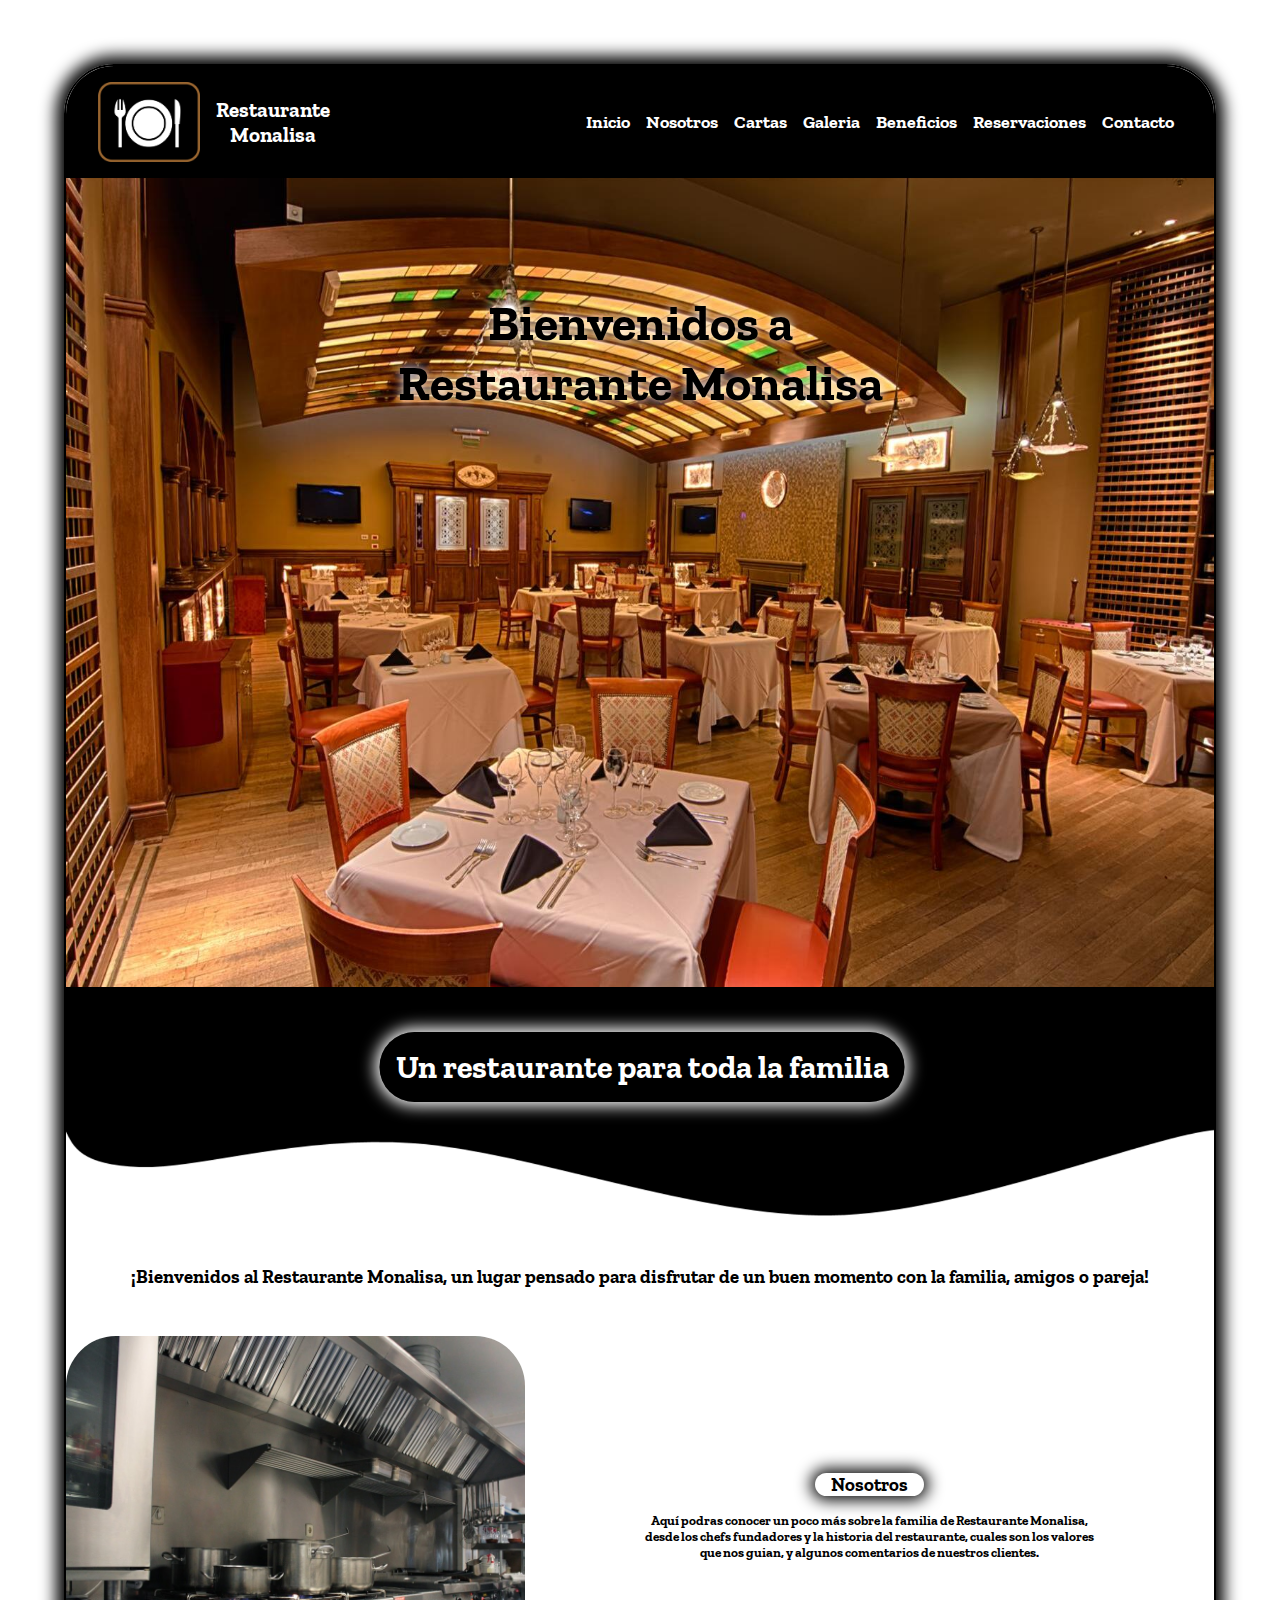
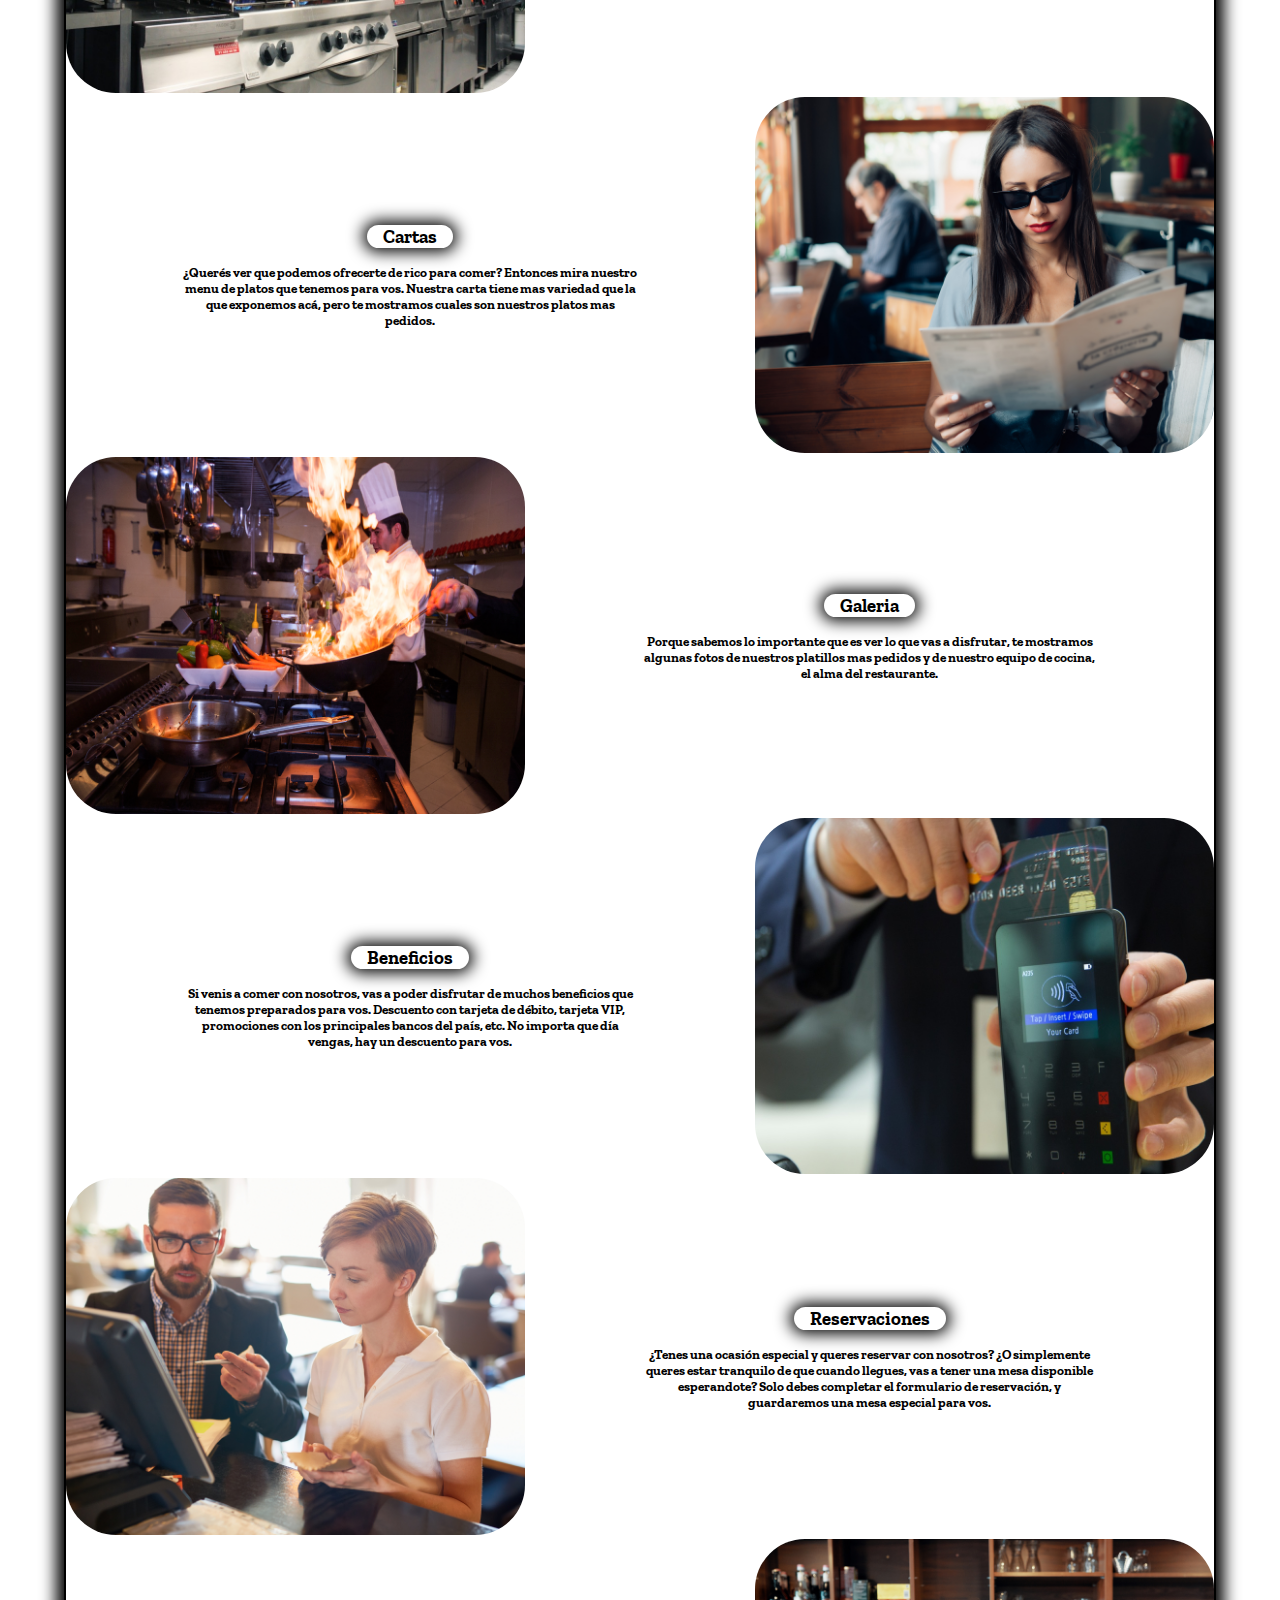
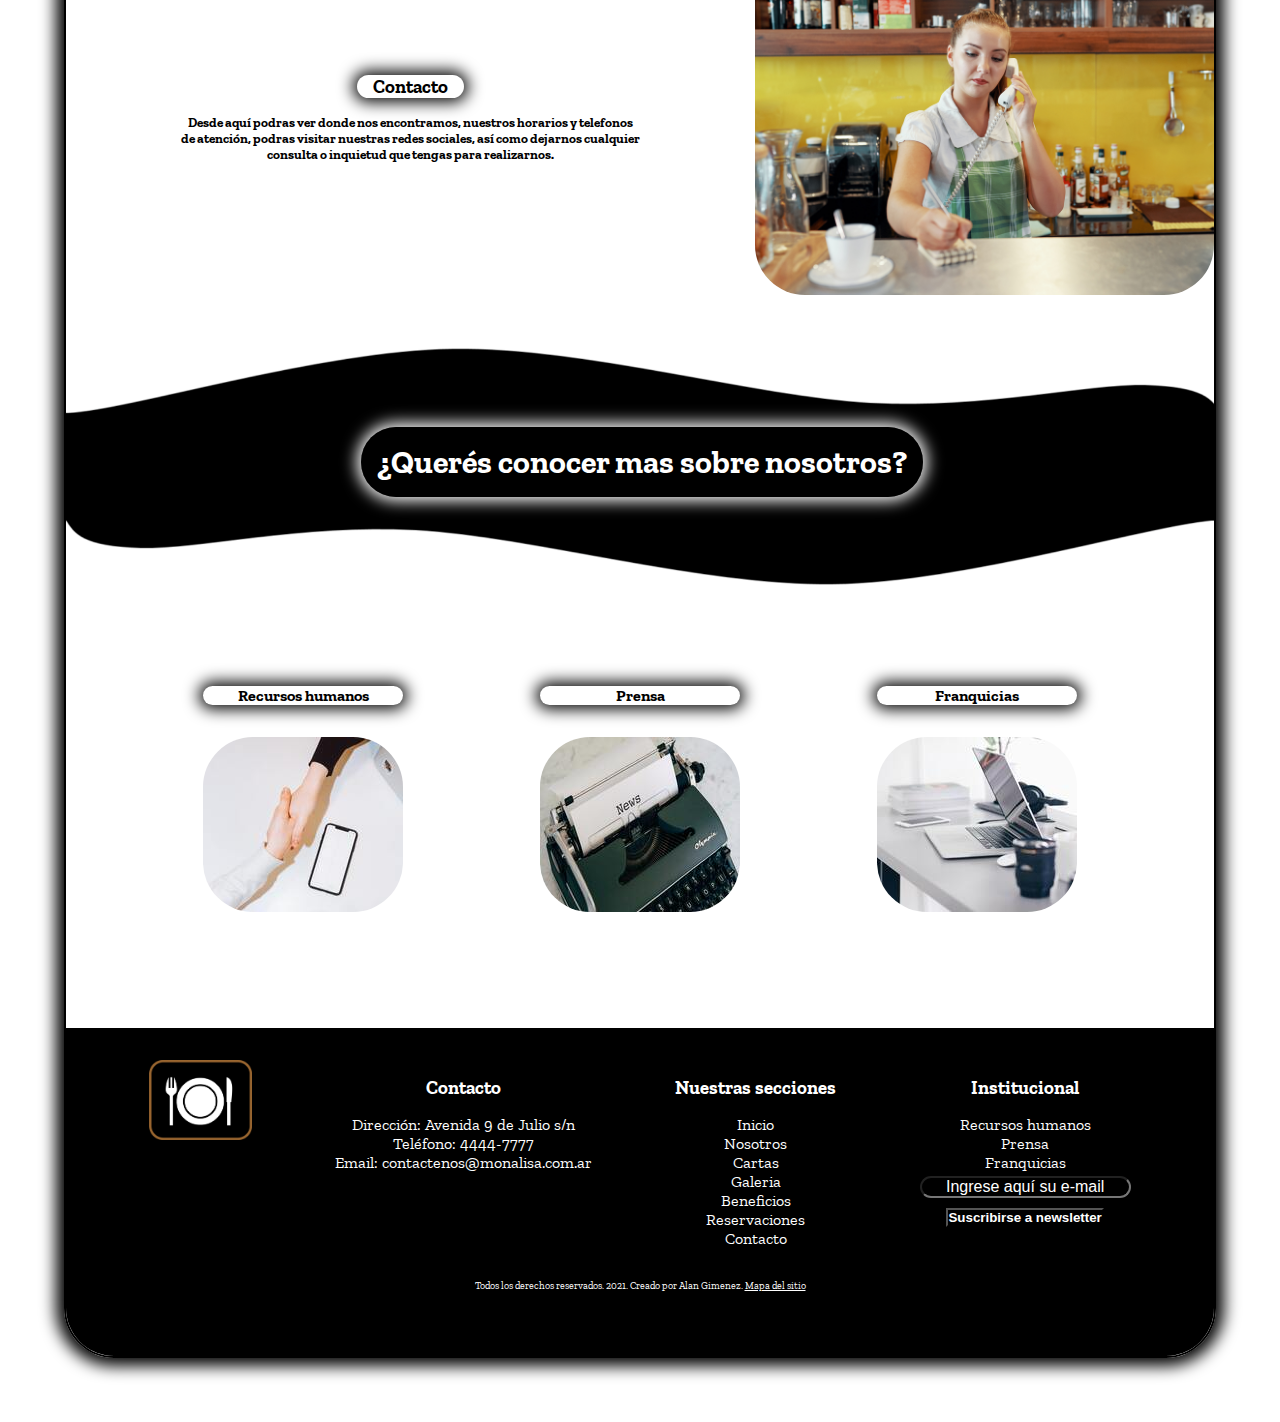
<file: index.html>
<!DOCTYPE html>
<html lang="es">

<head>
    <!-- Meta tags requeridos -->
    <meta charset="UTF-8">
    <meta http-equiv="X-UA-Compatible" content="IE=edge">
    <meta name="viewport" content="width=device-width, initial-scale=1.0">
    <!-- SEO -->
    <meta name="description" content="Bienvenidos a Restaurante Monalisa, un lugar ideal para pasar en familia,
    con amigos o en pareja. Venga a conocernos, y disfrute de nuestra variada carta de comidas, vinos y postres
    de primera calidad. ¡Los esperamos!">
    <meta name="keyword" content="restaurante, asado, comida, pastas, postres, vinos, comida argentina">
    <meta name="author" content="Alan Gimenez">
    <title>Restaurante Monalisa</title>
    <!-- Otros links -->
    <link href="imagenes/iconoMini.png" rel="icon">
    <link href="https://cdn.jsdelivr.net/npm/bootstrap@5.0.0-beta3/dist/css/bootstrap.min.css" rel="stylesheet"
        integrity="sha384-eOJMYsd53ii+scO/bJGFsiCZc+5NDVN2yr8+0RDqr0Ql0h+rP48ckxlpbzKgwra6" crossorigin="anonymous">
    <link rel="stylesheet" type="text/css" href="estilos.css">
    <link rel="preconnect" href="https://fonts.gstatic.com">
    <link href="https://fonts.googleapis.com/css2?family=Zilla+Slab&display=swap" rel="stylesheet">
    <link rel="stylesheet" href="https://cdnjs.cloudflare.com/ajax/libs/animate.css/4.1.1/animate.min.css" />
</head>

<body>
    <div id="start" class="margin">

        <!--Header-->


        <header>
            <nav>

                <!--Menu general-->

                <div class="header_logo">
                    <img src="imagenes/logoPagina.png" id="logoPagina" alt="Logo de la pagina">
                    <h3>Restaurante Monalisa</h3>
                </div>
                <div class="header_seccion">
                    <div class="header_seccion_interno">
                        <div class="header_seccion_interno_item">
                            <a href="index.html">Inicio</a>
                        </div>
                        <div class="header_seccion_interno_item">
                            <a href="nosotros.html">Nosotros</a>
                        </div>
                        <div class="header_seccion_interno_item">
                            <a href="menu.html">Cartas</a>
                        </div>
                        <div class="header_seccion_interno_item">
                            <a href="galeria.html">Galeria</a>
                        </div>
                    </div>
                    <div class="header_seccion_interno">
                        <div class="header_seccion_interno_item">
                            <a href="beneficios.html">Beneficios</a>
                        </div>
                        <div class="header_seccion_interno_item">
                            <a href="reservaciones.html">Reservaciones</a>
                        </div>
                        <div class="header_seccion_interno_item">
                            <a href="contacto.html">Contacto</a>
                        </div>
                    </div>
                </div>

                <!--Menu responsive-->

                <div class="header_mobile" style="float:right;">
                    <button class="header_mobile_boton">
                        <img src="imagenes/iconoMenu.png" id="menu__img" alt="Menu">
                    </button>
                    <div class="header_mobile_links header_mobile_links-desplegable">
                        <a href="index.html">Inicio</a>
                        <a href="nosotros.html">Nosotros</a>
                        <a href="menu.html">Cartas</a>
                        <a href="galeria.html">Galeria</a>
                        <a href="beneficios.html">Beneficios</a>
                        <a href="reservaciones.html">Reservaciones</a>
                        <a class="header_mobile_links_ultimo" href="contacto.html">Contacto</a>
                    </div>
                </div>

            </nav>
        </header>

        <!--Contenido-->

        <section>
            <div class="home">
                <h1 class="home__title animate__animated animate__zoomIn">Bienvenidos a <br>Restaurante Monalisa</h1>
            </div>

            <div class="home_intro">
                <div class="home_inicial_subtitulo">
                    <img src="imagenes/titulo2.png" alt="fondoTitulo" class="subtitulo_img">
                    <h2 class="subtitulo_texto">Un restaurante para toda la familia</h2>
                </div>
                <h3>¡Bienvenidos al Restaurante Monalisa, un lugar pensado para disfrutar de un buen momento con la familia, amigos o pareja!

                </h3>
            </div>

            <div class="home_seccion">
                <div class="home_seccion_img">
                    <a href="nosotros.html">
                        <img src="imagenes/nosotros.jpg" alt="Seccion nosotros">
                    </a>
                </div>
                <div class="home_seccion_texto">
                    <h3>Nosotros</h3>
                    <h5>Aquí podras conocer un poco más sobre la familia de Restaurante Monalisa, desde los chefs
                        fundadores y la historia del restaurante, cuales son los valores que nos guian, y algunos
                        comentarios de nuestros clientes.
                    </h5>
                </div>
            </div>

            <div class="home_seccion reverse">
                <div class="home_seccion_texto">
                    <h3>Cartas</h3>
                    <h5>¿Querés ver que podemos ofrecerte de rico para comer? Entonces mira nuestro menu de platos
                        que tenemos para vos. Nuestra carta tiene mas variedad que la que exponemos acá, pero te mostramos
                        cuales son nuestros platos mas pedidos.
                    </h5>
                </div>
                <div class="home_seccion_img">
                    <a href="menu.html">
                        <img src="imagenes/cartas.jpg" alt="Seccion menu de platos">
                    </a>
                </div>
            </div>

            <div class="home_seccion">
                <div class="home_seccion_img">
                    <a href="galeria.html">
                        <img src="imagenes/galeria.jpg" alt="Seccion galeria">
                    </a>
                </div>
                <div class="home_seccion_texto">
                    <h3>Galeria</h3>
                    <h5>Porque sabemos lo importante que es ver lo que vas a disfrutar, te mostramos algunas fotos 
                        de nuestros platillos mas pedidos y de nuestro equipo de cocina, el alma del restaurante.
                    </h5>
                </div>
            </div>

            <div class="home_seccion reverse">
                <div class="home_seccion_texto">
                    <h3>Beneficios</h3>
                    <h5>Si venis a comer con nosotros, vas a poder disfrutar de muchos beneficios que tenemos preparados
                        para vos. Descuento con tarjeta de débito, tarjeta VIP, promociones con los principales bancos 
                        del país, etc. No importa que día vengas, hay un descuento para vos.
                    </h5>
                </div>
                <div class="home_seccion_img">
                    <a href="beneficios.html">
                        <img src="imagenes/beneficio.jpg" alt="Seccion beneficios">
                    </a>
                </div>
            </div>

            <div class="home_seccion">
                <div class="home_seccion_img">
                    <a href="reservaciones.html">
                        <img src="imagenes/reservaciones.jpg" alt="Seccion reservaciones">
                    </a>
                </div>
                <div class="home_seccion_texto">
                    <h3>Reservaciones</h3>
                    <h5>¿Tenes una ocasión especial y queres reservar con nosotros? ¿O simplemente queres estar tranquilo
                        de que cuando llegues, vas a tener una mesa disponible esperandote? Solo debes completar el formulario 
                        de reservación, y guardaremos una mesa especial para vos.
                    </h5>
                </div>
            </div>

            <div class="home_seccion reverse">
                <div class="home_seccion_texto">
                    <h3>Contacto</h3>
                    <h5>Desde aquí podras ver donde nos encontramos, nuestros horarios y telefonos de atención, podras
                        visitar nuestras redes sociales, así como dejarnos cualquier consulta o inquietud que tengas para 
                        realizarnos.
                    </h5>
                </div>
                <div class="home_seccion_img">
                    <a href="contacto.html">
                        <img src="imagenes/contacto.jpg" alt="Seccion contacto">
                    </a>
                </div>
            </div>

            <div class="home_intermedio_subtitulo">
                <img src="imagenes/titulo3al75.png" alt="Fonde del subtitulo" class="subtitulo_img">
                <h2 class="subtitulo_texto">¿Querés conocer mas sobre nosotros?</h2>
            </div>
            <div class="uno"></div>
            <div class="home_institucional">
                <div class="home_institucional_item">
                    <h4>Recursos humanos</h4>
                    <a href="rrhh.html">
                        <img src="imagenes/rrhh.jpg" alt="Recursos humanos" class="home_institucional_img">
                    </a>
                    
                </div>
                <div  class="home_institucional_item">
                    <h4>Prensa</h4>
                    <a href="prensa.html">
                        <img src="imagenes/prensa.jpg" alt="Prensa" class="home_institucional_img">
                    </a>
                    
                </div>
                <div  class="home_institucional_item">
                    <h4>Franquicias</h4>
                    <a href="franquicia.html">
                        <img src="imagenes/franquicia.jpg" alt="Franquicia" class="home_institucional_img">
                    </a>
                </div>
            </div>
        </section>

        <!--Footer-->

        <footer>
            <div class="footer">
                <div>
                    <img src="imagenes/logoPagina.png" id="logoPagina" alt="Logo de la pagina">
                </div>
                <div>
                    <h3>Contacto</h3>
                    <p>Dirección: Avenida 9 de Julio s/n</p>
                    <p>Teléfono: 4444-7777</p>
                    <p>Email: contactenos@monalisa.com.ar</p>
                </div>
                <div style="display: flex; flex-direction: column;">
                    <h3>Nuestras secciones</h3>
                    <a href="index.html">Inicio</a>
                    <a href="nosotros.html">Nosotros</a>
                    <a href="menu.html">Cartas</a>
                    <a href="galeria.html">Galeria</a>
                    <a href="beneficios.html">Beneficios</a>
                    <a href="reservaciones.html">Reservaciones</a>
                    <a href="contacto.html">Contacto</a>
                </div>
                <div style="display: flex; flex-direction: column;">
                    <h3>Institucional</h3>
                    <a href="rrhh.html">Recursos humanos</a>
                    <a href="prensa.html">Prensa</a>
                    <a href="franquicia.html">Franquicias</a>
                    <input type="email" id="emailnews" placeholder="Ingrese aquí su e-mail" class="footer_newsletter">
                    <button type="submit" id="suscribirse" class="btn btn-primary border footer_boton">Suscribirse a
                        newsletter</button>
                </div>
            </div>
            <div class="footer_mapasitio">
                <p>Todos los derechos reservados. 2021. Creado por Alan Gimenez. <a class="footer_mapasitio_texto"
                        href="mapasitio.html">Mapa del sitio</a></p>
            </div>
        </footer>
    </div>

    <!--Otros enlaces-->

    <script src="https://code.jquery.com/jquery-3.5.1.slim.min.js"
        integrity="sha384-DfXdz2htPH0lsSSs5nCTpuj/zy4C+OGpamoFVy38MVBnE+IbbVYUew+OrCXaRkfj"
        crossorigin="anonymous"></script>
    <script src="https://cdn.jsdelivr.net/npm/popper.js@1.16.0/dist/umd/popper.min.js"
        integrity="sha384-Q6E9RHvbIyZFJoft+2mJbHaEWldlvI9IOYy5n3zV9zzTtmI3UksdQRVvoxMfooAo"
        crossorigin="anonymous"></script>
    <script src="https://stackpath.bootstrapcdn.com/bootstrap/4.5.0/js/bootstrap.min.js"
        integrity="sha384-OgVRvuATP1z7JjHLkuOU7Xw704+h835Lr+6QL9UvYjZE3Ipu6Tp75j7Bh/kR0JKI"
        crossorigin="anonymous"></script>
    <script src="libreria/wow.min.js"></script>
    <script>
        new WOW().init();
    </script>
</body>

</html>
</file>
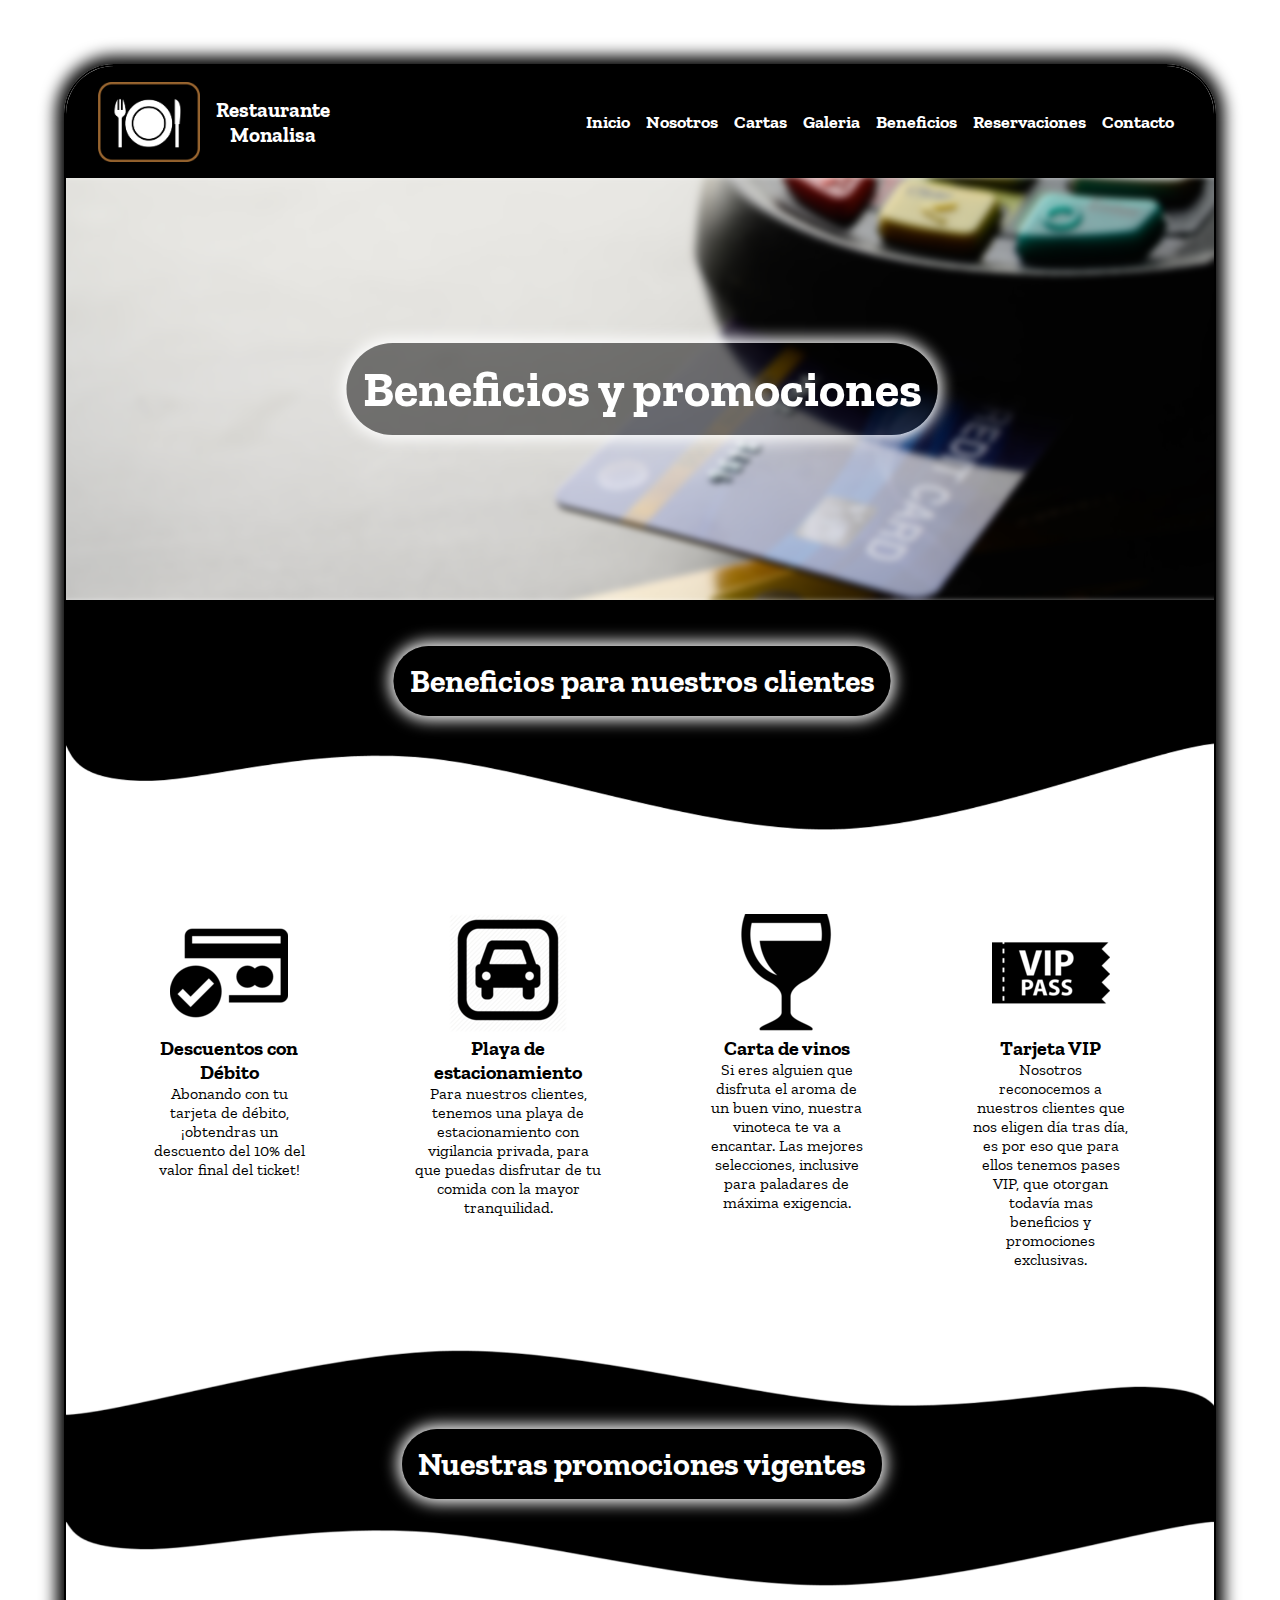
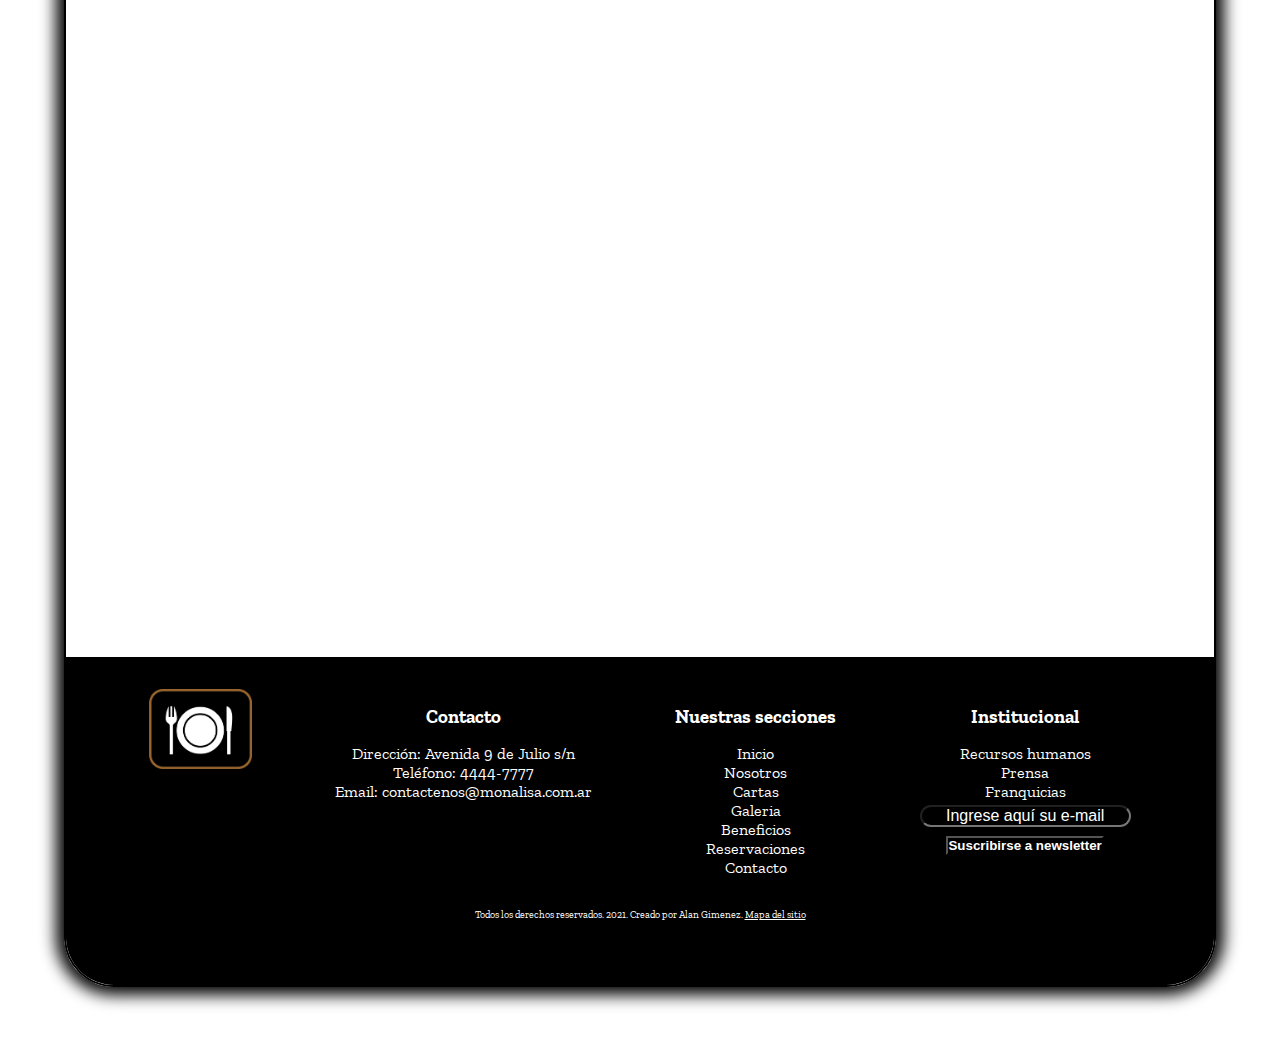
<file: beneficios.html>
<!DOCTYPE html>
<html lang="es">

<head>
    <!-- Meta tags requeridos -->
    <meta charset="UTF-8">
    <meta http-equiv="X-UA-Compatible" content="IE=edge">
    <meta name="viewport" content="width=device-width, initial-scale=1.0">
    <!-- SEO -->
    <meta name="description" content="Estamos a disposición ante cualquier consulta que tenga, a través de 
    nuestro formulario de contacto, e-mail, telefono, o incluso puede contactarnos desde nuestras redes sociales.
    ¡Los esperamos en la zona del Obelisco, corazón de la Ciudad!">
    <meta name="keyword" content="contacto, consulta, obelisco, preguntas, reclamos, Ciudad de Buenos Aires">
    <meta name="author" content="Alan Gimenez">
    <title>Restaurante Monalisa - Beneficios</title>
    <!-- Otros links -->
    <link href="imagenes/iconoMini.png" rel="icon">
    <link href="https://cdn.jsdelivr.net/npm/bootstrap@5.0.0-beta3/dist/css/bootstrap.min.css" rel="stylesheet"
        integrity="sha384-eOJMYsd53ii+scO/bJGFsiCZc+5NDVN2yr8+0RDqr0Ql0h+rP48ckxlpbzKgwra6" crossorigin="anonymous">
    <link rel="stylesheet" type="text/css" href="estilos.css">
    <link rel="preconnect" href="https://fonts.gstatic.com">
    <link href="https://fonts.googleapis.com/css2?family=Zilla+Slab&display=swap" rel="stylesheet">
    <link rel="stylesheet" href="https://cdnjs.cloudflare.com/ajax/libs/animate.css/4.1.1/animate.min.css" />
</head>

<body>

    <div class="margin">

        <!--Header-->

        <header>
            <nav>

                <!--Menu general-->

                <div class="header_logo">
                    <img src="imagenes/logoPagina.png" id="logoPagina" alt="Logo de la pagina">
                    <h3>Restaurante Monalisa</h3>
                </div>
                <div class="header_seccion">
                    <div class="header_seccion_interno">
                        <div class="header_seccion_interno_item">
                            <a href="index.html">Inicio</a>
                        </div>
                        <div class="header_seccion_interno_item">
                            <a href="nosotros.html">Nosotros</a>
                        </div>
                        <div class="header_seccion_interno_item">
                            <a href="menu.html">Cartas</a>
                        </div>
                        <div class="header_seccion_interno_item">
                            <a href="galeria.html">Galeria</a>
                        </div>
                    </div>
                    <div class="header_seccion_interno">
                        <div class="header_seccion_interno_item">
                            <a href="beneficios.html">Beneficios</a>
                        </div>
                        <div class="header_seccion_interno_item">
                            <a href="reservaciones.html">Reservaciones</a>
                        </div>
                        <div class="header_seccion_interno_item">
                            <a href="contacto.html">Contacto</a>
                        </div>
                    </div>
                </div>

                <!--Menu responsive-->

                <div class="header_mobile" style="float:right;">
                    <button class="header_mobile_boton">
                        <img src="imagenes/iconoMenu.png" id="menu__img" alt="Menu">
                    </button>
                    <div class="header_mobile_links header_mobile_links-desplegable">
                        <a href="index.html">Inicio</a>
                        <a href="nosotros.html">Nosotros</a>
                        <a href="menu.html">Cartas</a>
                        <a href="galeria.html">Galeria</a>
                        <a href="beneficios.html">Beneficios</a>
                        <a href="reservaciones.html">Reservaciones</a>
                        <a class="header_mobile_links_ultimo" href="contacto.html">Contacto</a>
                    </div>
                </div>

            </nav>
        </header>

        <!--Contenido-->

        <section>
            <div class="titulo_caja">
                <img src="imagenes/beneficio_img.jpg" alt="imagenFondo" class="titulo_img">
                <h1 class="titulo_principal">Beneficios y promociones</h1>
            </div>
            <div class="beneficio_inicial_subtitulo">
                <img src="imagenes/titulo2.png" alt="fondoTitulo" class="subtitulo_img">
                <h2 class="subtitulo_texto">Beneficios para nuestros clientes</h2>
            </div>
            <div class="uno"></div>
            <div class="beneficio_interno">
                <div class="beneficio_interno_item wow animate__animated animate__fadeInUp" data-wow-duration="1s">
                    <div id="beneficio9" class="beneficio_interno_img"><img src="imagenes/iconoTarj.png"
                            alt="Imagen visa" class="beneficio_interno_img--format">
                    </div>
                    <div id="beneficio1" class="beneficio_interno_titulo">Descuentos con Débito</div>
                    <div id="beneficio4" class="beneficio_interno_texto">Abonando con tu tarjeta de débito, ¡obtendras
                        un descuento del 10% del valor final del ticket!</div>
                </div>
                <div class="beneficio_interno_item wow animate__animated animate__fadeInUp" data-wow-duration="1s">
                    <div id="beneficio10" class="beneficio_interno_img"><img src="imagenes/iconoEst.png"
                            alt="Imagen visa" class="beneficio_interno_img--format">
                    </div>
                    <div id="beneficio2" class="beneficio_interno_titulo">Playa de estacionamiento</div>
                    <div id="beneficio5" class="beneficio_interno_texto">Para nuestros clientes, tenemos una playa de
                        estacionamiento con vigilancia privada, para que puedas disfrutar de tu comida con la mayor
                        tranquilidad.</div>
                </div>
                <div class="beneficio_interno_item wow animate__animated animate__fadeInUp" data-wow-duration="1s">
                    <div id="beneficio11" class="beneficio_interno_img"><img src="imagenes/iconoVino.png"
                            alt="Imagen visa" class="beneficio_interno_img--format">
                    </div>
                    <div id="beneficio3" class="beneficio_interno_titulo">Carta de vinos</div>
                    <div id="beneficio6" class="beneficio_interno_texto">Si eres alguien que disfruta el aroma de un
                        buen vino, nuestra vinoteca te va a encantar. Las mejores selecciones, inclusive para paladares
                        de máxima exigencia.</div>
                </div>
                <div class="beneficio_interno_item wow animate__animated animate__fadeInUp" data-wow-duration="1s">
                    <div id="beneficio12" class="beneficio_interno_img"><img src="imagenes/iconoVip.png"
                            alt="Imagen visa" class="beneficio_interno_img--format">
                    </div>
                    <div id="beneficio7" class="beneficio_interno_titulo">Tarjeta VIP</div>
                    <div id="beneficio8" class="beneficio_interno_texto">Nosotros reconocemos a nuestros clientes que
                        nos eligen día tras día, es por eso que para ellos tenemos pases VIP, que otorgan todavía mas
                        beneficios y promociones exclusivas.</div>
                </div>
            </div>

            <div class="beneficio_intermedio_subtitulo">
                <img src="imagenes/titulo3al75.png" alt="fondoTitulo" class="subtitulo_img">
                <h2 class="subtitulo_texto">Nuestras promociones vigentes</h2>
            </div>
            <div class="uno"></div>
            <div class="beneficio_interno_2">
                <div class="beneficio_interno_item_2 wow animate__animated animate__fadeInUp" data-wow-duration="1s">
                    <div id="beneficio9" class="beneficio_interno_img">
                        <h3>-15%</h3>
                    </div>
                    <div id="beneficio1" class="beneficio_interno_titulo">¡Mes Aniversario!</div>
                    <div id="beneficio4" class="beneficio_interno_texto">En el mes de Mayo festejamos nuestro Cuarto
                        Aniversario, y por eso ¡Decidimos tirar la casa por la ventana!. A partir de las 20hs, ¡todos
                        los tickets tendrán un 15% de descuento, sin importar el medio de pago! Si abonas con débito,
                        ¡el descuento se acumula!</div>
                </div>
                <div class="beneficio_interno_item_2 wow animate__animated animate__fadeInUp" data-wow-duration="1s">
                    <div id="beneficio10" class="beneficio_interno_img">
                        <h3>-10%</h3>
                    </div>
                    <div id="beneficio2" class="beneficio_interno_titulo">Descuento con Santander Select</div>
                    <div id="beneficio5" class="beneficio_interno_texto">Aquellos clientes que cuenten con tarjeta de
                        Débito o Crédito Santander Select, tendrán un 10% de descuento en el ticket final, en aquellas
                        consumiciones anteriores a las 16hs.</div>
                </div>
                <div class="beneficio_interno_item_2 wow animate__animated animate__fadeInUp" data-wow-duration="1s">
                    <div id="beneficio11" class="beneficio_interno_img">
                        <h3>-20%</h3>
                    </div>
                    <div id="beneficio3" class="beneficio_interno_titulo">Almuerzos de trabajo</div>
                    <div id="beneficio6" class="beneficio_interno_texto">¿Sos de salir a almorzar con tus compañeros de
                        trabajo? Si almorzas con nosotros, te ofrecemos un 5% de descuento en el ticket final si venis
                        en un grupo mayor a 8 personas.</div>
                </div>
                <div class="beneficio_interno_item_2 wow animate__animated animate__fadeInUp" data-wow-duration="1s">
                    <div id="beneficio12" class="beneficio_interno_img">
                        <h3>-20%</h3>
                    </div>
                    <div id="beneficio7" class="beneficio_interno_titulo">Descuento con Banco ICBC</div>
                    <div id="beneficio8" class="beneficio_interno_texto">Aquellos clientes que posean Tarjetas de
                        Crédito ICBC, los días Lunes y Miercoles tendrán un descuento del 20% en nuestra Vinoteca
                        exclusiva.</div>
                </div>
                <div class="beneficio_interno_item_2 wow animate__animated animate__fadeInUp" data-wow-duration="1s">
                    <div id="beneficio12" class="beneficio_interno_img">
                        <h3>-5%</h3>
                    </div>
                    <div id="beneficio7" class="beneficio_interno_titulo">Descuento con Banco Ciudad</div>
                    <div id="beneficio8" class="beneficio_interno_texto">Aquellos clientes que posean Tarjetas de
                        Crédito Banco Ciudad, los días Martes tendrán un descuento del 5% en cualquier ticket final.
                    </div>
                </div>
                <div class="beneficio_interno_item_2 wow animate__animated animate__fadeInUp" data-wow-duration="1s">
                    <div id="beneficio12" class="beneficio_interno_img">
                        <h3>-10%</h3>
                    </div>
                    <div id="beneficio7" class="beneficio_interno_titulo">Descuento con Banco Frances</div>
                    <div id="beneficio8" class="beneficio_interno_texto">Aquellos clientes que posean Tarjetas de
                        Crédito Banco Frances, los días Jueves tendrán un descuento del 15% en nuestra Vinoteca
                        exclusiva.</div>
                </div>

            </div>


        </section>

        <!--Footer-->

        <footer>
            <div class="footer">
                <div>
                    <img src="imagenes/logoPagina.png" id="logoPagina" alt="Logo de la pagina">
                </div>
                <div>
                    <h3>Contacto</h3>
                    <p>Dirección: Avenida 9 de Julio s/n</p>
                    <p>Teléfono: 4444-7777</p>
                    <p>Email: contactenos@monalisa.com.ar</p>
                </div>
                <div style="display: flex; flex-direction: column;">
                    <h3>Nuestras secciones</h3>
                    <a href="index.html">Inicio</a>
                    <a href="nosotros.html">Nosotros</a>
                    <a href="menu.html">Cartas</a>
                    <a href="galeria.html">Galeria</a>
                    <a href="beneficios.html">Beneficios</a>
                    <a href="reservaciones.html">Reservaciones</a>
                    <a href="contacto.html">Contacto</a>
                </div>
                <div style="display: flex; flex-direction: column;">
                    <h3>Institucional</h3>
                    <a href="rrhh.html">Recursos humanos</a>
                    <a href="prensa.html">Prensa</a>
                    <a href="franquicia.html">Franquicias</a>
                    <input type="email" id="emailnews" placeholder="Ingrese aquí su e-mail" class="footer_newsletter">
                    <button type="submit" id="suscribirse" class="btn btn-primary border footer_boton">Suscribirse a
                        newsletter</button>
                </div>
            </div>
            <div class="footer_mapasitio">
                <p>Todos los derechos reservados. 2021. Creado por Alan Gimenez. <a class="footer_mapasitio_texto"
                        href="mapasitio.html">Mapa del sitio</a></p>
            </div>
        </footer>
    </div>

    <!--Enlaces Bootstrap-->

    <script src="https://code.jquery.com/jquery-3.5.1.slim.min.js"
        integrity="sha384-DfXdz2htPH0lsSSs5nCTpuj/zy4C+OGpamoFVy38MVBnE+IbbVYUew+OrCXaRkfj"
        crossorigin="anonymous"></script>
    <script src="https://cdn.jsdelivr.net/npm/popper.js@1.16.0/dist/umd/popper.min.js"
        integrity="sha384-Q6E9RHvbIyZFJoft+2mJbHaEWldlvI9IOYy5n3zV9zzTtmI3UksdQRVvoxMfooAo"
        crossorigin="anonymous"></script>
    <script src="https://stackpath.bootstrapcdn.com/bootstrap/4.5.0/js/bootstrap.min.js"
        integrity="sha384-OgVRvuATP1z7JjHLkuOU7Xw704+h835Lr+6QL9UvYjZE3Ipu6Tp75j7Bh/kR0JKI"
        crossorigin="anonymous"></script>
    <script src="libreria/wow.min.js"></script>
    <script>
        new WOW().init();
    </script>
</body>

</html>
</file>
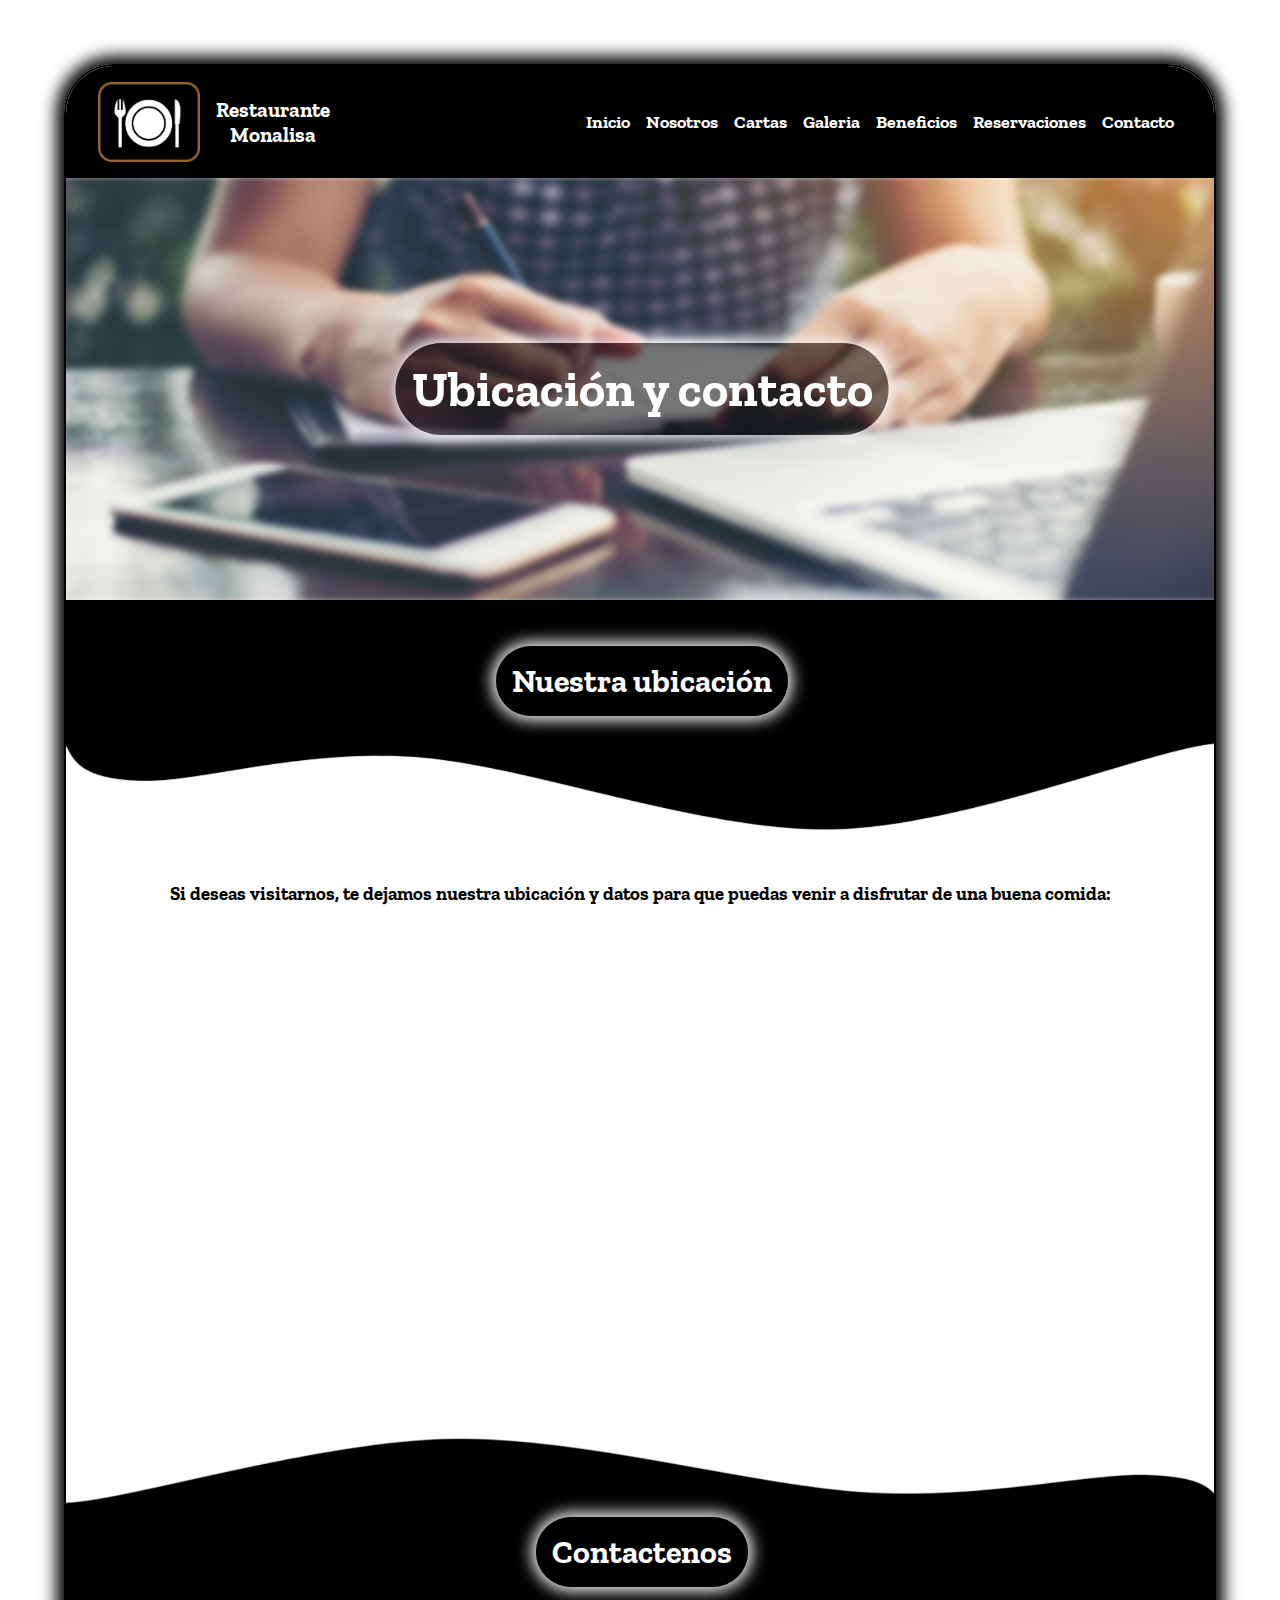
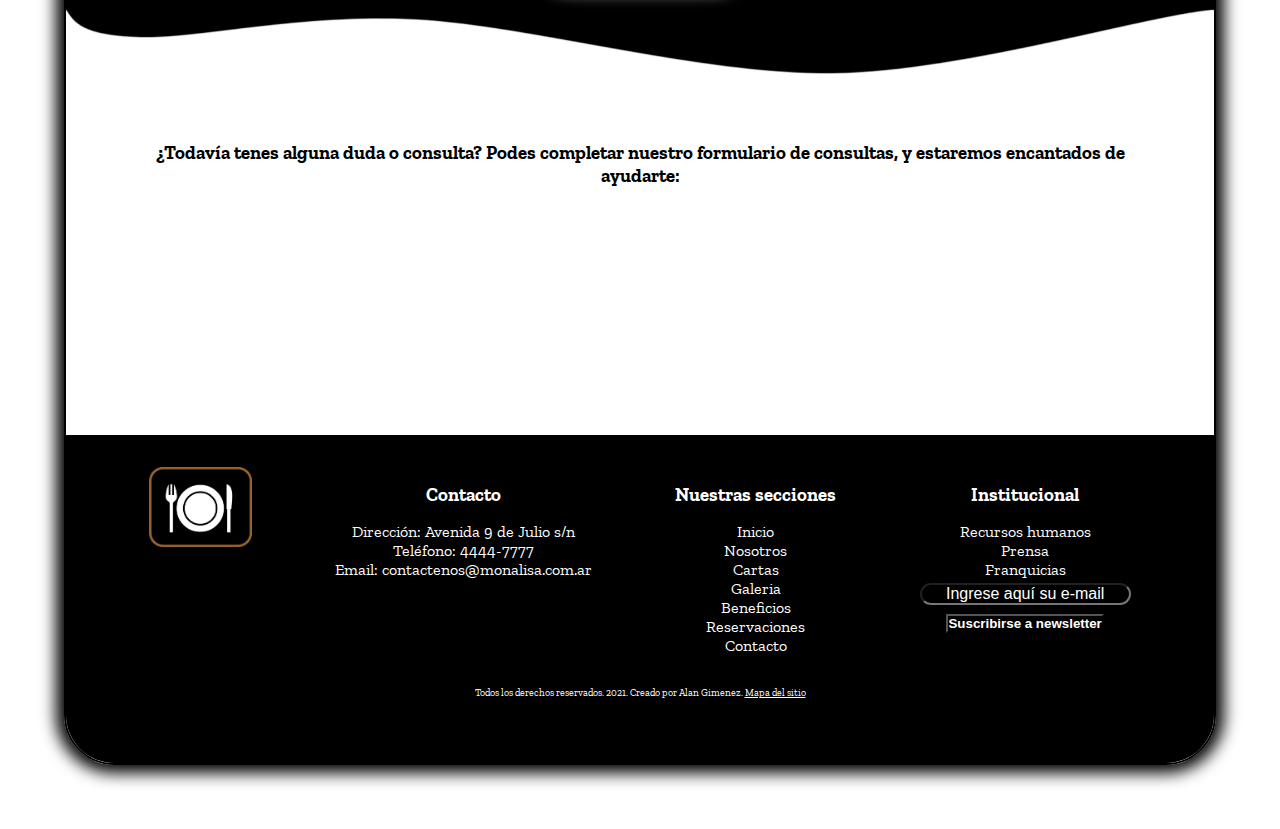
<file: contacto.html>
<!DOCTYPE html>
<html lang="es">

<head>
    <!-- Meta tags requeridos -->
    <meta charset="UTF-8">
    <meta http-equiv="X-UA-Compatible" content="IE=edge">
    <meta name="viewport" content="width=device-width, initial-scale=1.0">
    <!-- SEO -->
    <meta name="description" content="Estamos a disposición ante cualquier consulta que tenga, a través de 
    nuestro formulario de contacto, e-mail, telefono, o incluso puede contactarnos desde nuestras redes sociales.
    ¡Los esperamos en la zona del Obelisco, corazón de la Ciudad!">
    <meta name="keyword" content="contacto, consulta, obelisco, preguntas, reclamos, Ciudad de Buenos Aires">
    <meta name="author" content="Alan Gimenez">
    <title>Restaurante Monalisa - Contacto</title>
    <!-- Otros links -->
    <link href="imagenes/iconoMini.png" rel="icon">
    <link href="https://cdn.jsdelivr.net/npm/bootstrap@5.0.0-beta3/dist/css/bootstrap.min.css" rel="stylesheet"
        integrity="sha384-eOJMYsd53ii+scO/bJGFsiCZc+5NDVN2yr8+0RDqr0Ql0h+rP48ckxlpbzKgwra6" crossorigin="anonymous">
    <link rel="stylesheet" type="text/css" href="estilos.css">
    <link rel="preconnect" href="https://fonts.gstatic.com">
    <link href="https://fonts.googleapis.com/css2?family=Zilla+Slab&display=swap" rel="stylesheet">
    <link rel="stylesheet" href="https://cdnjs.cloudflare.com/ajax/libs/animate.css/4.1.1/animate.min.css" />
</head>

<body>

    <div class="margin">

        <!--Header-->

        <header>
            <nav>

                <!--Menu general-->

                <div class="header_logo">
                    <img src="imagenes/logoPagina.png" id="logoPagina" alt="Logo de la pagina">
                    <h3>Restaurante Monalisa</h3>
                </div>
                <div class="header_seccion">
                    <div class="header_seccion_interno">
                        <div class="header_seccion_interno_item">
                            <a href="index.html">Inicio</a>
                        </div>
                        <div class="header_seccion_interno_item">
                            <a href="nosotros.html">Nosotros</a>
                        </div>
                        <div class="header_seccion_interno_item">
                            <a href="menu.html">Cartas</a>
                        </div>
                        <div class="header_seccion_interno_item">
                            <a href="galeria.html">Galeria</a>
                        </div>
                    </div>
                    <div class="header_seccion_interno">
                        <div class="header_seccion_interno_item">
                            <a href="beneficios.html">Beneficios</a>
                        </div>
                        <div class="header_seccion_interno_item">
                            <a href="reservaciones.html">Reservaciones</a>
                        </div>
                        <div class="header_seccion_interno_item">
                            <a href="contacto.html">Contacto</a>
                        </div>
                    </div>
                </div>

                <!--Menu responsive-->

                <div class="header_mobile" style="float:right;">
                    <button class="header_mobile_boton">
                        <img src="imagenes/iconoMenu.png" id="menu__img" alt="Menu">
                    </button>
                    <div class="header_mobile_links header_mobile_links-desplegable">
                        <a href="index.html">Inicio</a>
                        <a href="nosotros.html">Nosotros</a>
                        <a href="menu.html">Cartas</a>
                        <a href="galeria.html">Galeria</a>
                        <a href="beneficios.html">Beneficios</a>
                        <a href="reservaciones.html">Reservaciones</a>
                        <a class="header_mobile_links_ultimo" href="contacto.html">Contacto</a>
                    </div>
                </div>

            </nav>
        </header>

        <!--Contenido-->

        <section id="location">
            <div class="titulo_caja">
                <div>Imagen de fondo de seccion</div>
                <img src="imagenes/contacto_img.jpg" alt="Fondo de la sección" class="titulo_img">
                <h1 class="titulo_principal">Ubicación y contacto</h1>
            </div>
            <div class="contacto_inicial_subtitulo">
                <img src="imagenes/titulo2.png" alt="Fondo del subtítulo" class="subtitulo_img">
                <h2 class="subtitulo_texto">Nuestra ubicación</h2>
            </div>
            <div class="uno"></div>
            <div class="contacto_texto">
                <h3>Si deseas visitarnos, te dejamos nuestra ubicación y datos para que puedas venir a disfrutar de una
                    buena comida:</h3>
            </div>
            <div class="contacto_caja wow animate__animated animate__fadeInUp" data-wow-duration="1s">
                <div class="contacto_caja_izq">
                    <iframe id="mapa"
                        src="https://www.google.com/maps/embed?pb=!1m18!1m12!1m3!1d3284.009436831927!2d-58.38589423477037!3d-34.6039228804594!2m3!1f0!2f0!3f0!3m2!1i1024!2i768!4f13.1!3m3!1m2!1s0x4aa9f0a6da5edb%3A0x11bead4e234e558b!2sObelisco!5e0!3m2!1ses!2sar!4v1614892343142!5m2!1ses!2sar"
                        style="border:2px solid black;" allowfullscreen="" loading="lazy"></iframe>
                </div>
                <div class="contacto_caja_der">
                    <h4 class="contacto_caja_der_minititulo">Nuestra dirección</h4>
                    <p class="contacto_caja_der_datos">Avenida 9 de Julio s/n</p>
                    <h4 class="contacto_caja_der_minititulo">Nuestro telefono</h4>
                    <p class="contacto_caja_der_datos">Telefono: 4444-7777. Celular: 11-2222-3333</p>
                    <h4 class="contacto_caja_der_minititulo">Nuestros horarios</h4>
                    <p class="contacto_caja_der_datos">Lunes a Jueves de 11hs a 24hs. Viernes a Domingos de 10hs a
                        02hs.</p>
                    <h4 class="contacto_caja_der_minititulo">Nuestro e-mail</h4>
                    <p class="contacto_caja_der_datos">contactenos@monalisa.com.ar</p>
                    <h4 class="contacto_caja_der_minititulo">Nuestras redes</h4>
                    <ul>
                        <li><a href="contacto.html"><img src="imagenes/logoFacebook.png" alt="Facebook"
                                    class="contacto_caja_der_social">
                            </a></li>
                        <li>¡Buscanos!</li>
                        <li><a href="contacto.html"><img src="imagenes/logoInstagram.png" alt="Instagram"
                                    class="contacto_caja_der_social">
                            </a></li>
                        <li>¡Seguinos!</li>
                        <li><a href="contacto.html"><img src="imagenes/logoWhatap.png" alt="WhatsApp"
                                    class="contacto_caja_der_social"></a></li>
                        <li>¡Contactanos!</li>
                    </ul>
                </div>
            </div>
            <div class="contacto_intermedio_subtitulo">
                <img src="imagenes/titulo3al75.png" alt="Fondo del subtítulo" class="subtitulo_img">
                <h2 class="subtitulo_texto">Contactenos</h2>
            </div>
            <div class="contacto_texto">
                <h3>¿Todavía tenes alguna duda o consulta? Podes completar nuestro formulario de consultas, y estaremos
                    encantados de ayudarte:</h3>
            </div>
            <div class="contacto_form wow animate__animated animate__fadeInUp" data-wow-duration="1s">
                <form class="row g-3 contacto_form_completar">
                    <div class="col-12 col-12-manual">
                        <input type="text" id="inputname" placeholder="Nombre" class="contacto_form_completar_info">
                    </div>
                    <div class="col-12 col-12-manual">
                        <input type="email" id="inputemail" placeholder="E-mail" class="contacto_form_completar_info">
                    </div>
                    <div class="col-12 col-12-manual">
                        <input type="text" id="inputTelefono" placeholder="Telefono"
                            class="contacto_form_completar_info">
                    </div>
                    <div class="col-12 col-12-manual">
                        <input type="text" id="inputMotivoConsulta" placeholder="Motivo de consulta"
                            class="contacto_form_completar_info">
                    </div>
                    <div class="col-12 col-12-manual">
                        <textarea id="inputTextoConsulta" placeholder="Ingrese su consulta"
                            class="contacto_form_completar_info"></textarea>
                    </div>
                    <div class="col-12 col-12-manual">
                        <button type="submit" class="btn btn-primary border contacto_form_completar_info--color"
                            id="buttonEnviar">Enviar</button>
                    </div>
                </form>
            </div>
        </section>

        <!--Footer-->

        <footer>
            <div class="footer">
                <div>
                    <img src="imagenes/logoPagina.png" id="logoPagina" alt="Logo de la pagina">
                </div>
                <div>
                    <h3>Contacto</h3>
                    <p>Dirección: Avenida 9 de Julio s/n</p>
                    <p>Teléfono: 4444-7777</p>
                    <p>Email: contactenos@monalisa.com.ar</p>
                </div>
                <div style="display: flex; flex-direction: column;">
                    <h3>Nuestras secciones</h3>
                    <a href="index.html">Inicio</a>
                    <a href="nosotros.html">Nosotros</a>
                    <a href="menu.html">Cartas</a>
                    <a href="galeria.html">Galeria</a>
                    <a href="beneficios.html">Beneficios</a>
                    <a href="reservaciones.html">Reservaciones</a>
                    <a href="contacto.html">Contacto</a>
                </div>
                <div style="display: flex; flex-direction: column;">
                    <h3>Institucional</h3>
                    <a href="rrhh.html">Recursos humanos</a>
                    <a href="prensa.html">Prensa</a>
                    <a href="franquicia.html">Franquicias</a>
                    <input type="email" id="emailnews" placeholder="Ingrese aquí su e-mail" class="footer_newsletter">
                    <button type="submit" id="suscribirse" class="btn btn-primary border footer_boton">Suscribirse a
                        newsletter</button>
                </div>
            </div>
            <div class="footer_mapasitio">
                <p>Todos los derechos reservados. 2021. Creado por Alan Gimenez. <a class="footer_mapasitio_texto"
                        href="mapasitio.html">Mapa del sitio</a></p>
            </div>
        </footer>
    </div>
    <!--Enlaces Bootstrap-->

    <script src="https://code.jquery.com/jquery-3.5.1.slim.min.js"
        integrity="sha384-DfXdz2htPH0lsSSs5nCTpuj/zy4C+OGpamoFVy38MVBnE+IbbVYUew+OrCXaRkfj"
        crossorigin="anonymous"></script>
    <script src="https://cdn.jsdelivr.net/npm/popper.js@1.16.0/dist/umd/popper.min.js"
        integrity="sha384-Q6E9RHvbIyZFJoft+2mJbHaEWldlvI9IOYy5n3zV9zzTtmI3UksdQRVvoxMfooAo"
        crossorigin="anonymous"></script>
    <script src="https://stackpath.bootstrapcdn.com/bootstrap/4.5.0/js/bootstrap.min.js"
        integrity="sha384-OgVRvuATP1z7JjHLkuOU7Xw704+h835Lr+6QL9UvYjZE3Ipu6Tp75j7Bh/kR0JKI"
        crossorigin="anonymous"></script>
        <script src="libreria/wow.min.js"></script>
    <script>
        new WOW().init();
    </script>
</body>

</html>
</file>
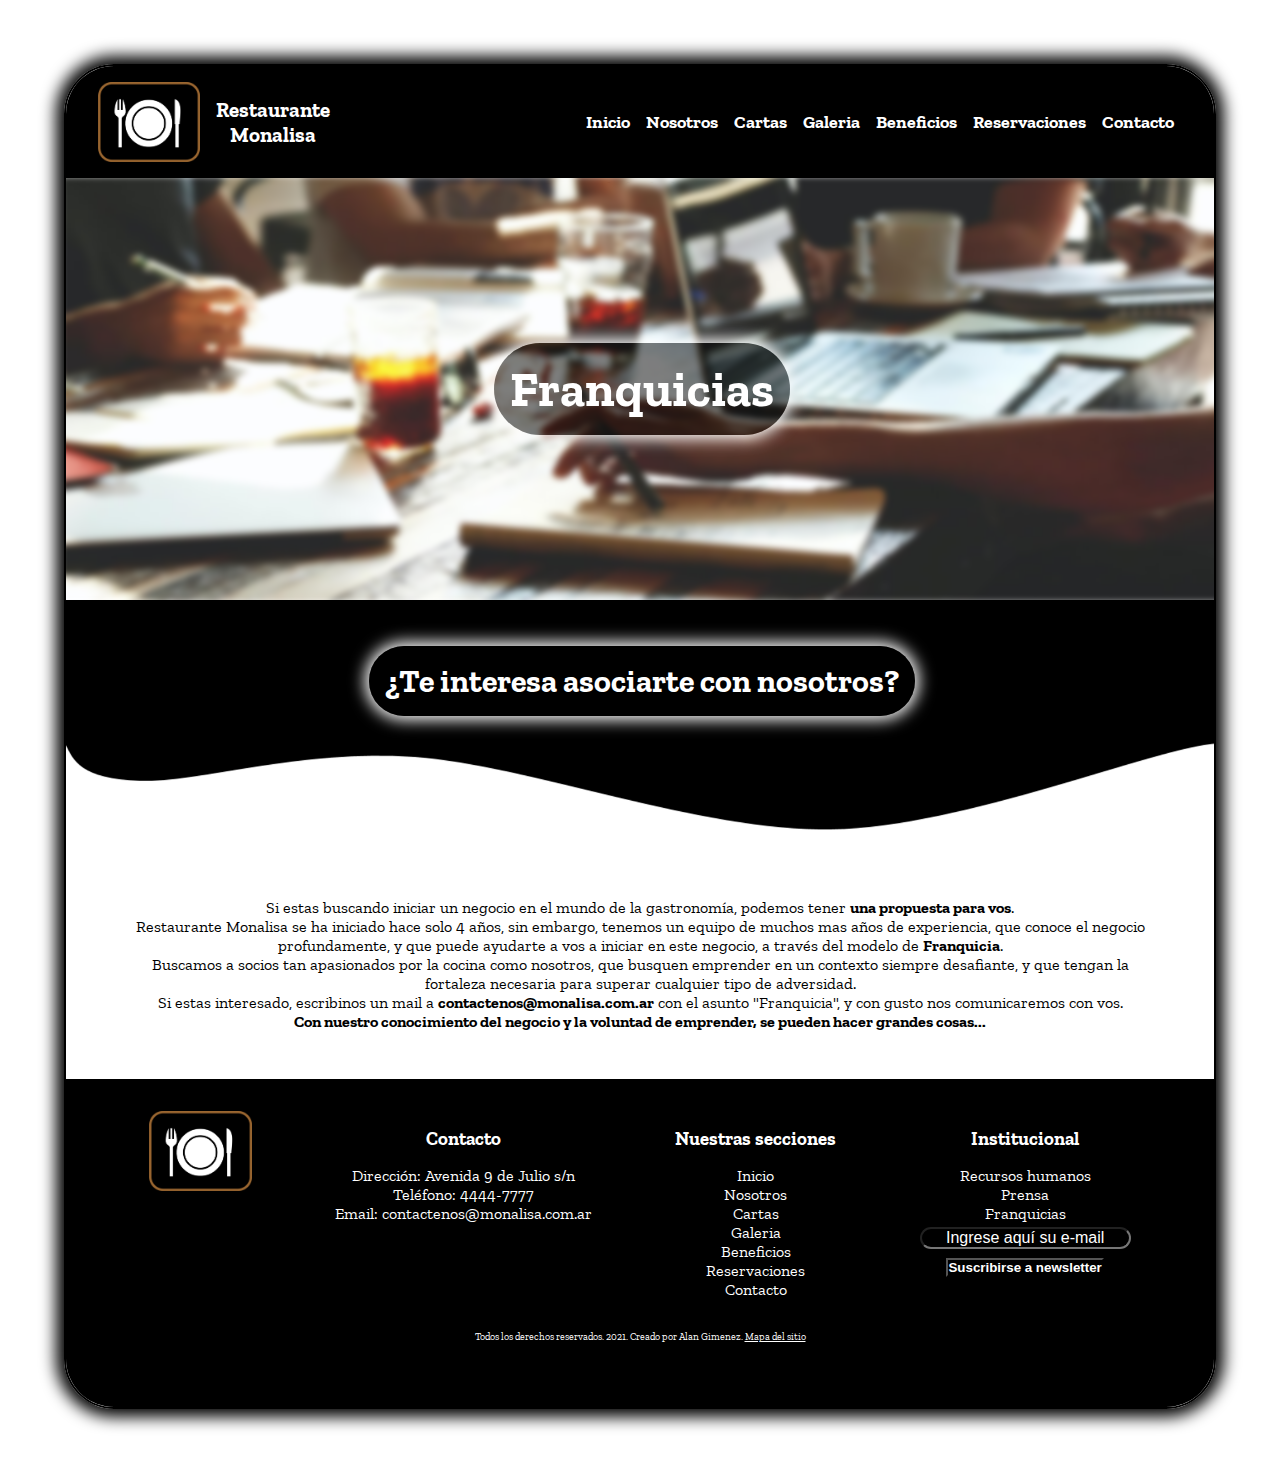
<file: franquicia.html>
<!DOCTYPE html>
<html lang="es">

<head>
    <!-- Meta tags requeridos -->
    <meta charset="UTF-8">
    <meta http-equiv="X-UA-Compatible" content="IE=edge">
    <meta name="viewport" content="width=device-width, initial-scale=1.0">
    <!-- SEO -->
    <meta name="description" content="Si estas interesado en emprender en el sector gastronómico, ¡podemos ayudarte! A través del modelo 
        de franquicia, podemos ayudarnos mutuamente a seguir creciendo y crear nuevos negocios.">
    <meta name="keyword" content="negocio, emprendimiento gastronomico, invertir, franquicia, restaurante, know how">
    <meta name="author" content="Alan Gimenez">
    <title>Restaurante Monalisa - Franquicias</title>
    <!-- Otros links -->
    <link href="imagenes/iconoMini.png" rel="icon">
    <link href="https://cdn.jsdelivr.net/npm/bootstrap@5.0.0-beta3/dist/css/bootstrap.min.css" rel="stylesheet"
        integrity="sha384-eOJMYsd53ii+scO/bJGFsiCZc+5NDVN2yr8+0RDqr0Ql0h+rP48ckxlpbzKgwra6" crossorigin="anonymous">
    <link rel="stylesheet" type="text/css" href="estilos.css">
    <link rel="preconnect" href="https://fonts.gstatic.com">
    <link href="https://fonts.googleapis.com/css2?family=Zilla+Slab&display=swap" rel="stylesheet">
    <link rel="stylesheet" href="https://cdnjs.cloudflare.com/ajax/libs/animate.css/4.1.1/animate.min.css" />
</head>

<body>
    <div class="margin">
        <header>
            <nav>

                <!--Menu general-->

                <div class="header_logo">
                    <img src="imagenes/logoPagina.png" id="logoPagina" alt="Logo de la pagina">
                    <h3>Restaurante Monalisa</h3>
                </div>
                <div class="header_seccion">
                    <div class="header_seccion_interno">
                        <div class="header_seccion_interno_item">
                            <a href="index.html">Inicio</a>
                        </div>
                        <div class="header_seccion_interno_item">
                            <a href="nosotros.html">Nosotros</a>
                        </div>
                        <div class="header_seccion_interno_item">
                            <a href="menu.html">Cartas</a>
                        </div>
                        <div class="header_seccion_interno_item">
                            <a href="galeria.html">Galeria</a>
                        </div>
                    </div>
                    <div class="header_seccion_interno">
                        <div class="header_seccion_interno_item">
                            <a href="beneficios.html">Beneficios</a>
                        </div>
                        <div class="header_seccion_interno_item">
                            <a href="reservaciones.html">Reservaciones</a>
                        </div>
                        <div class="header_seccion_interno_item">
                            <a href="contacto.html">Contacto</a>
                        </div>
                    </div>
                </div>

                <!--Menu responsive-->

                <div class="header_mobile" style="float:right;">
                    <button class="header_mobile_boton">
                        <img src="imagenes/iconoMenu.png" id="menu__img" alt="Menu">
                    </button>
                    <div class="header_mobile_links header_mobile_links-desplegable">
                        <a href="index.html">Inicio</a>
                        <a href="nosotros.html">Nosotros</a>
                        <a href="menu.html">Cartas</a>
                        <a href="galeria.html">Galeria</a>
                        <a href="beneficios.html">Beneficios</a>
                        <a href="reservaciones.html">Reservaciones</a>
                        <a class="header_mobile_links_ultimo" href="contacto.html">Contacto</a>
                    </div>
                </div>

            </nav>
        </header>

        <!--Contenido-->

        <section>
            <div class="titulo_caja">
                <div>Imagen de fondo de seccion</div>
                <img src="imagenes/franquicia_img.jpg" alt="Fondo de la sección" class="titulo_img">
                <h1 class="titulo_principal">Franquicias</h1>
            </div>
            <div class="franquicia_subtitulo">
                <img src="imagenes/titulo2.png" alt="fondoTitulo" class="subtitulo_img">
                <h2 class="subtitulo_texto">¿Te interesa asociarte con nosotros?</h2>
            </div>
            <div class="uno"></div>
            <div class="franquicia_contenido">
                <p>Si estas buscando iniciar un negocio en el mundo de la
                    gastronomía, podemos tener <b>una propuesta para vos</b>.<br> Restaurante Monalisa se ha iniciado
                    hace solo 4
                    años, sin embargo, tenemos un equipo de muchos mas años de experiencia, que conoce el negocio
                    profundamente, y que puede ayudarte a vos a iniciar en este negocio, a través del modelo de
                    <b>Franquicia</b>.<br> Buscamos a socios tan apasionados por la cocina como nosotros, que busquen
                    emprender en
                    un contexto siempre desafiante, y que tengan la fortaleza necesaria para superar cualquier tipo de
                    adversidad.<br> Si estas interesado, escribinos un mail a <b>contactenos@monalisa.com.ar</b> con el
                    asunto
                    "Franquicia", y con gusto nos comunicaremos con vos.<br> <b>Con nuestro conocimiento del negocio y
                        la
                        voluntad de emprender, se pueden hacer grandes cosas...</b>
                </p>
            </div>
        </section>

        <!--Footer-->

        <footer>
            <div class="footer">
                <div>
                    <img src="imagenes/logoPagina.png" id="logoPagina" alt="Logo de la pagina">
                </div>
                <div>
                    <h3>Contacto</h3>
                    <p>Dirección: Avenida 9 de Julio s/n</p>
                    <p>Teléfono: 4444-7777</p>
                    <p>Email: contactenos@monalisa.com.ar</p>
                </div>
                <div style="display: flex; flex-direction: column;">
                    <h3>Nuestras secciones</h3>
                    <a href="index.html">Inicio</a>
                    <a href="nosotros.html">Nosotros</a>
                    <a href="menu.html">Cartas</a>
                    <a href="galeria.html">Galeria</a>
                    <a href="beneficios.html">Beneficios</a>
                    <a href="reservaciones.html">Reservaciones</a>
                    <a href="contacto.html">Contacto</a>
                </div>
                <div style="display: flex; flex-direction: column;">
                    <h3>Institucional</h3>
                    <a href="rrhh.html">Recursos humanos</a>
                    <a href="prensa.html">Prensa</a>
                    <a href="franquicia.html">Franquicias</a>
                    <input type="email" id="emailnews" placeholder="Ingrese aquí su e-mail" class="footer_newsletter">
                    <button type="submit" id="suscribirse" class="btn btn-primary border footer_boton">Suscribirse a
                        newsletter</button>
                </div>
            </div>
            <div class="footer_mapasitio">
                <p>Todos los derechos reservados. 2021. Creado por Alan Gimenez. <a class="footer_mapasitio_texto"
                        href="mapasitio.html">Mapa del sitio</a></p>
            </div>
        </footer>
    </div>

    <!--Otros enlaces-->

    <script src="libreria/wow.min.js"></script>
    <script>
        new WOW().init();
    </script>
</body>

</html>
</file>
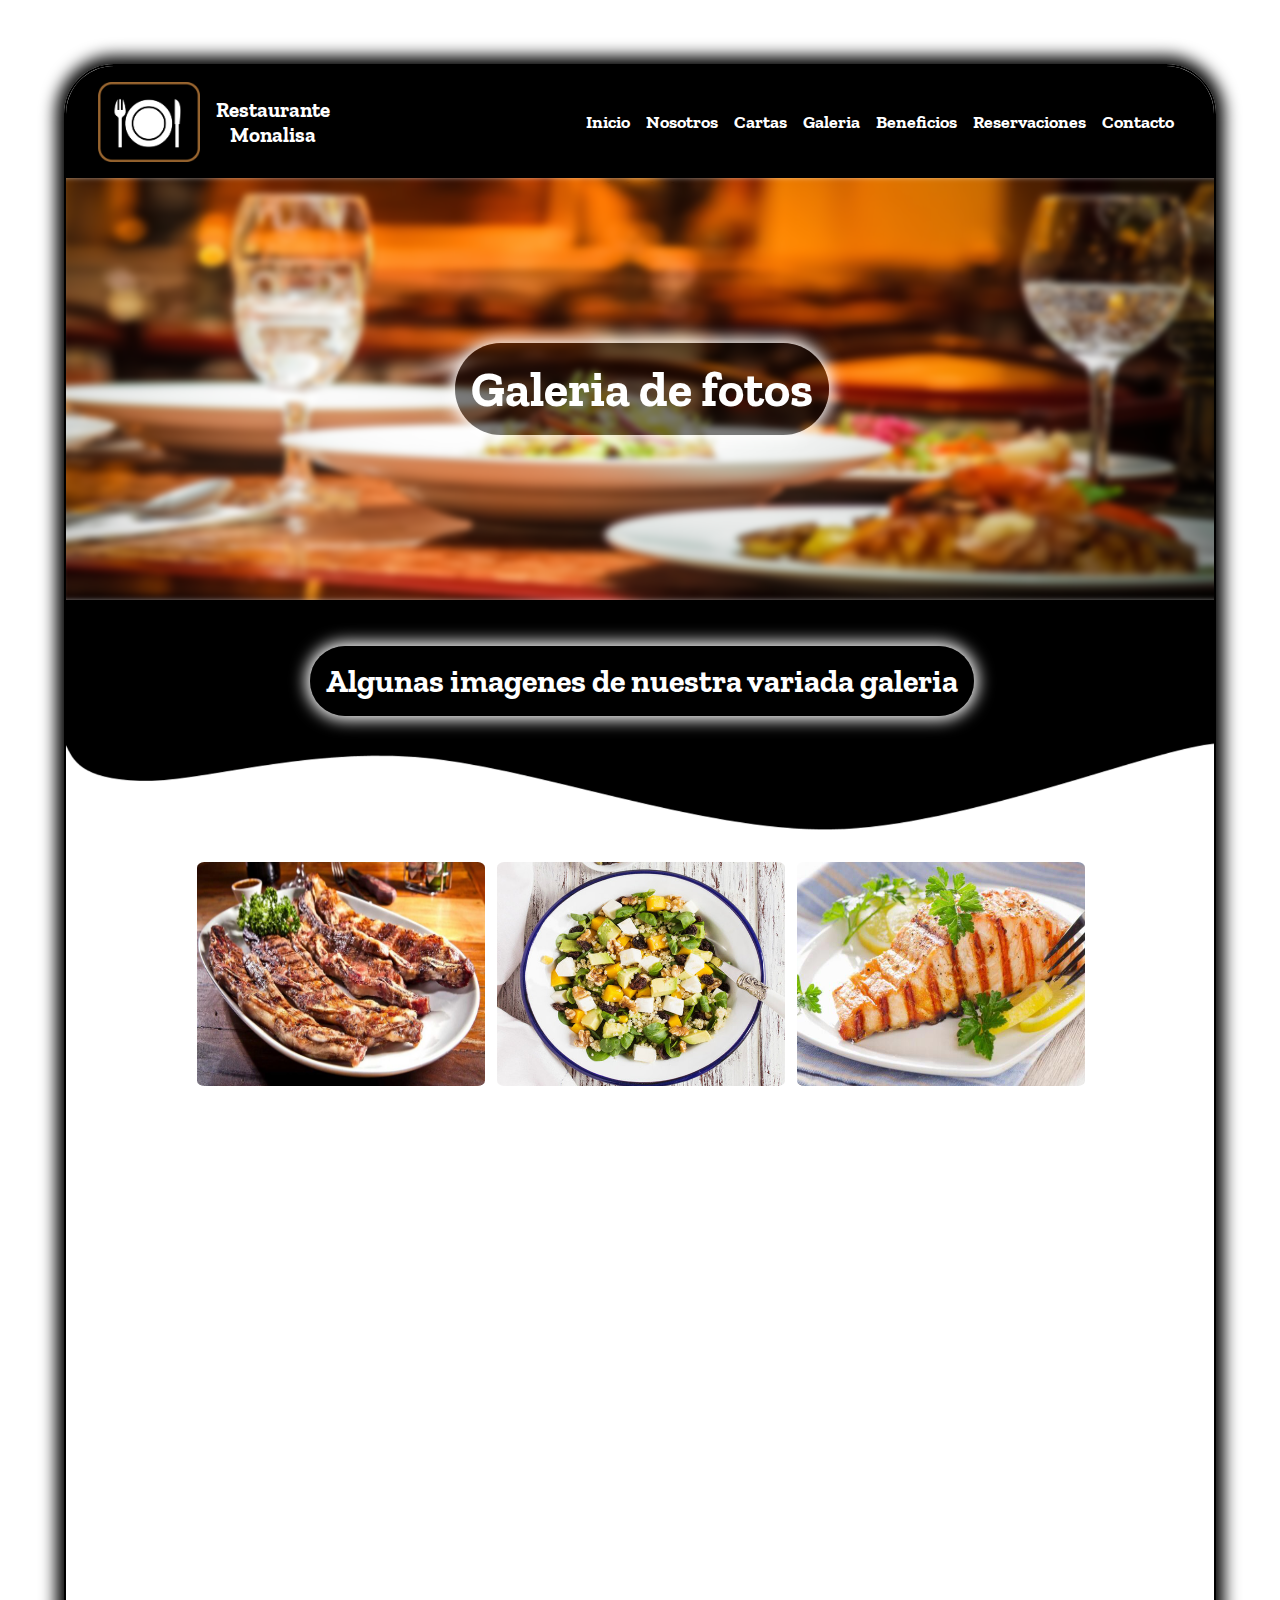
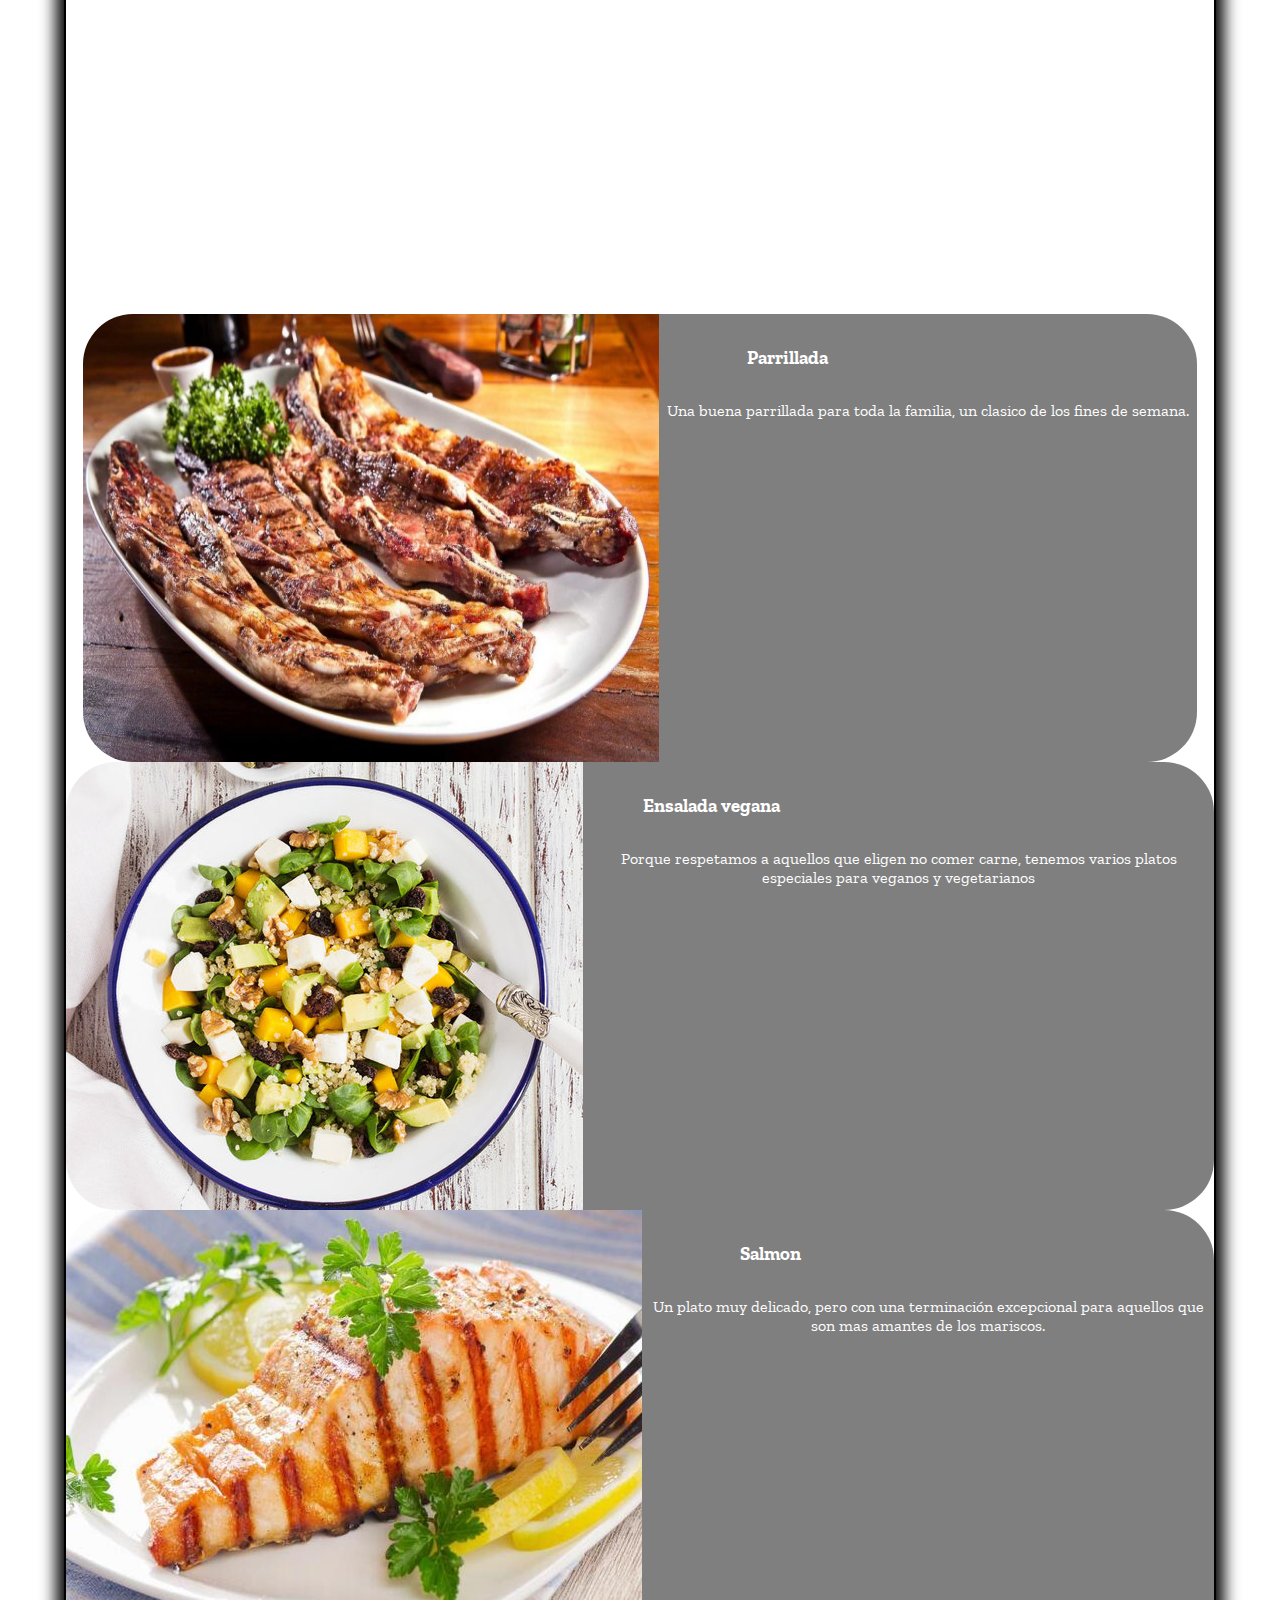
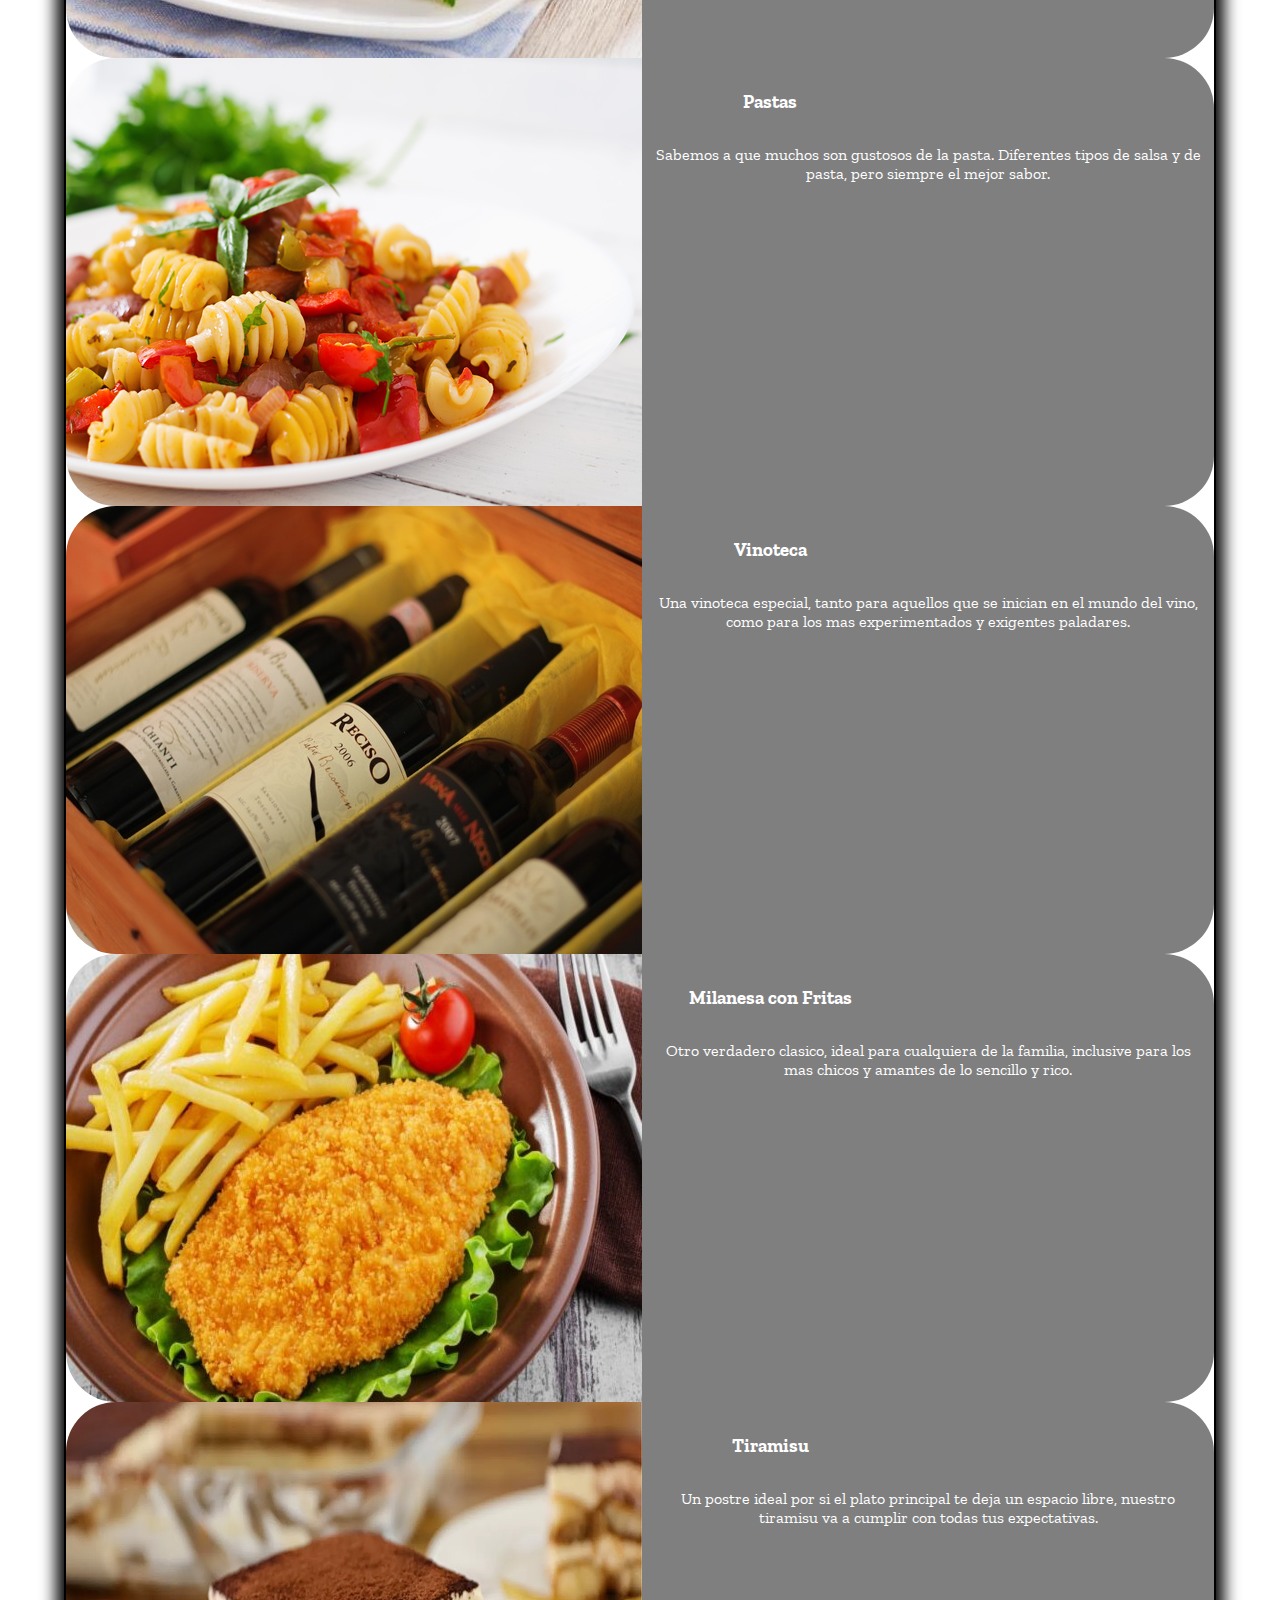
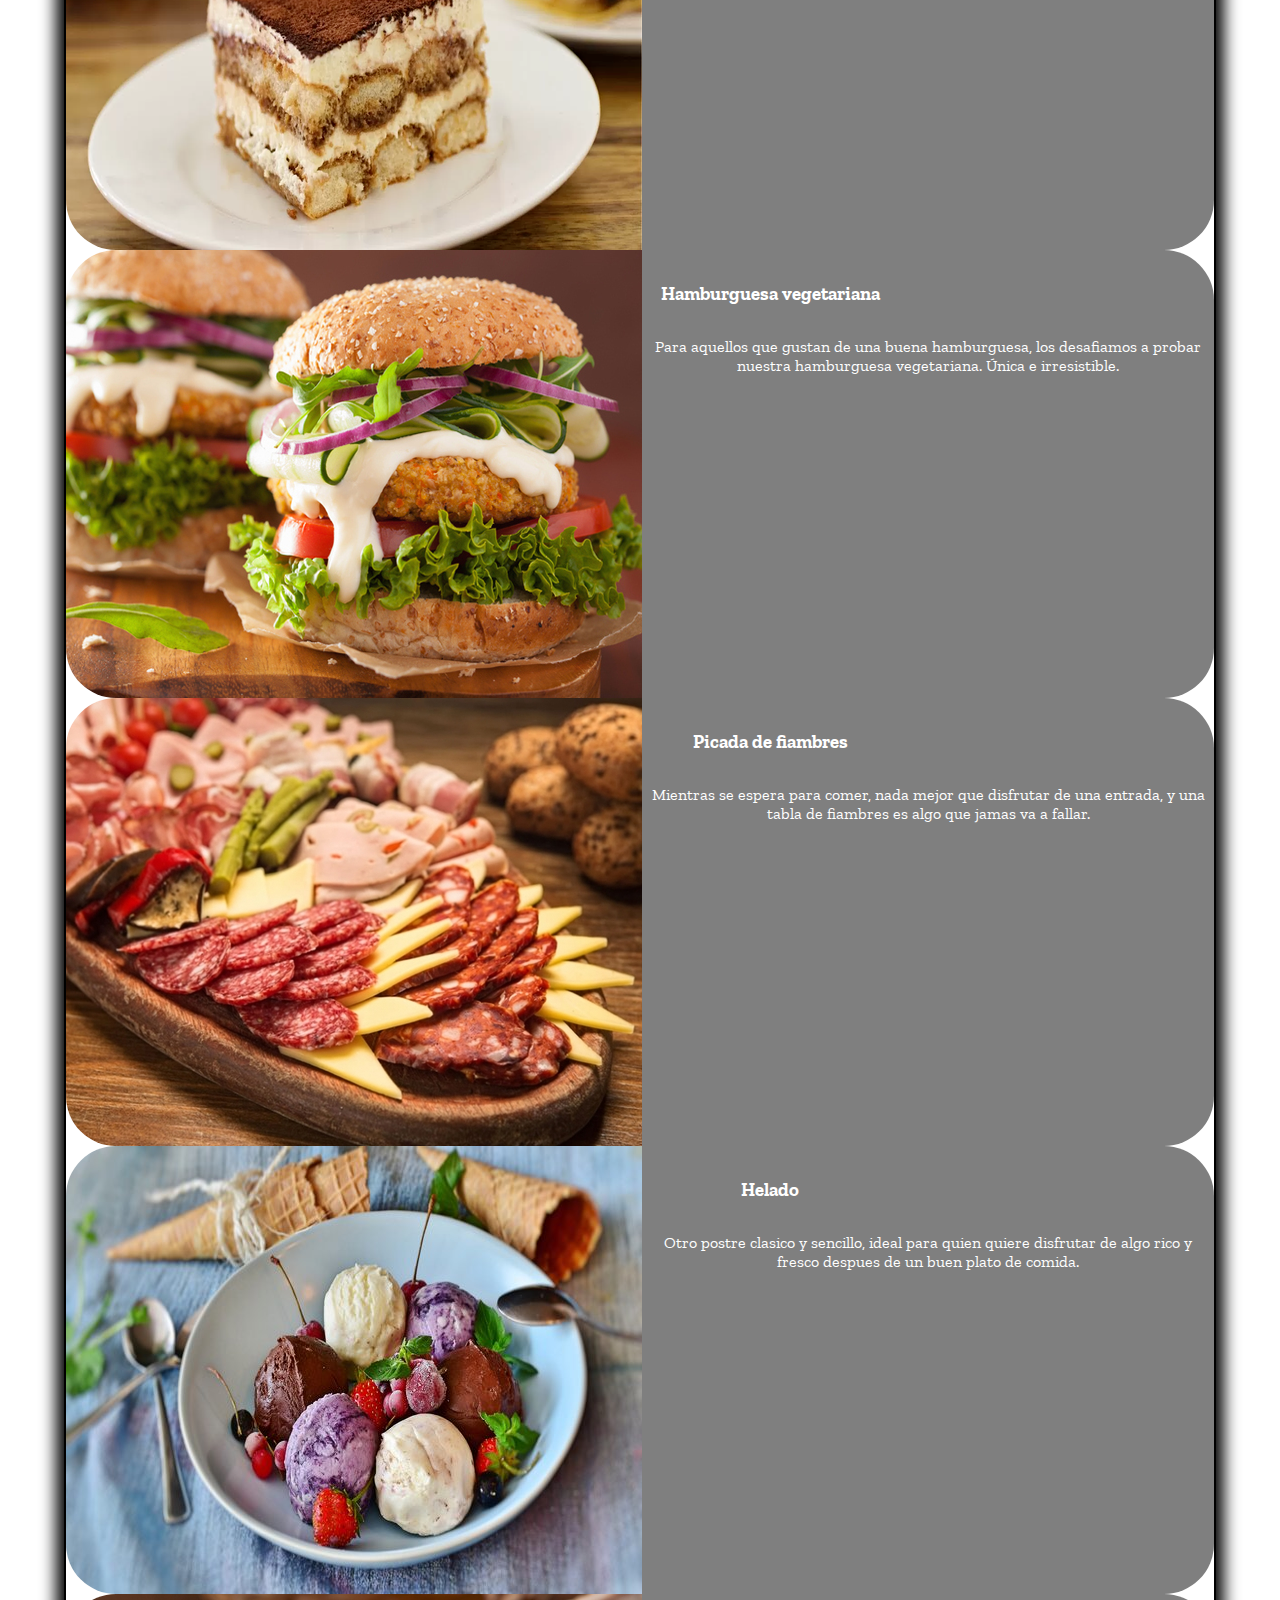
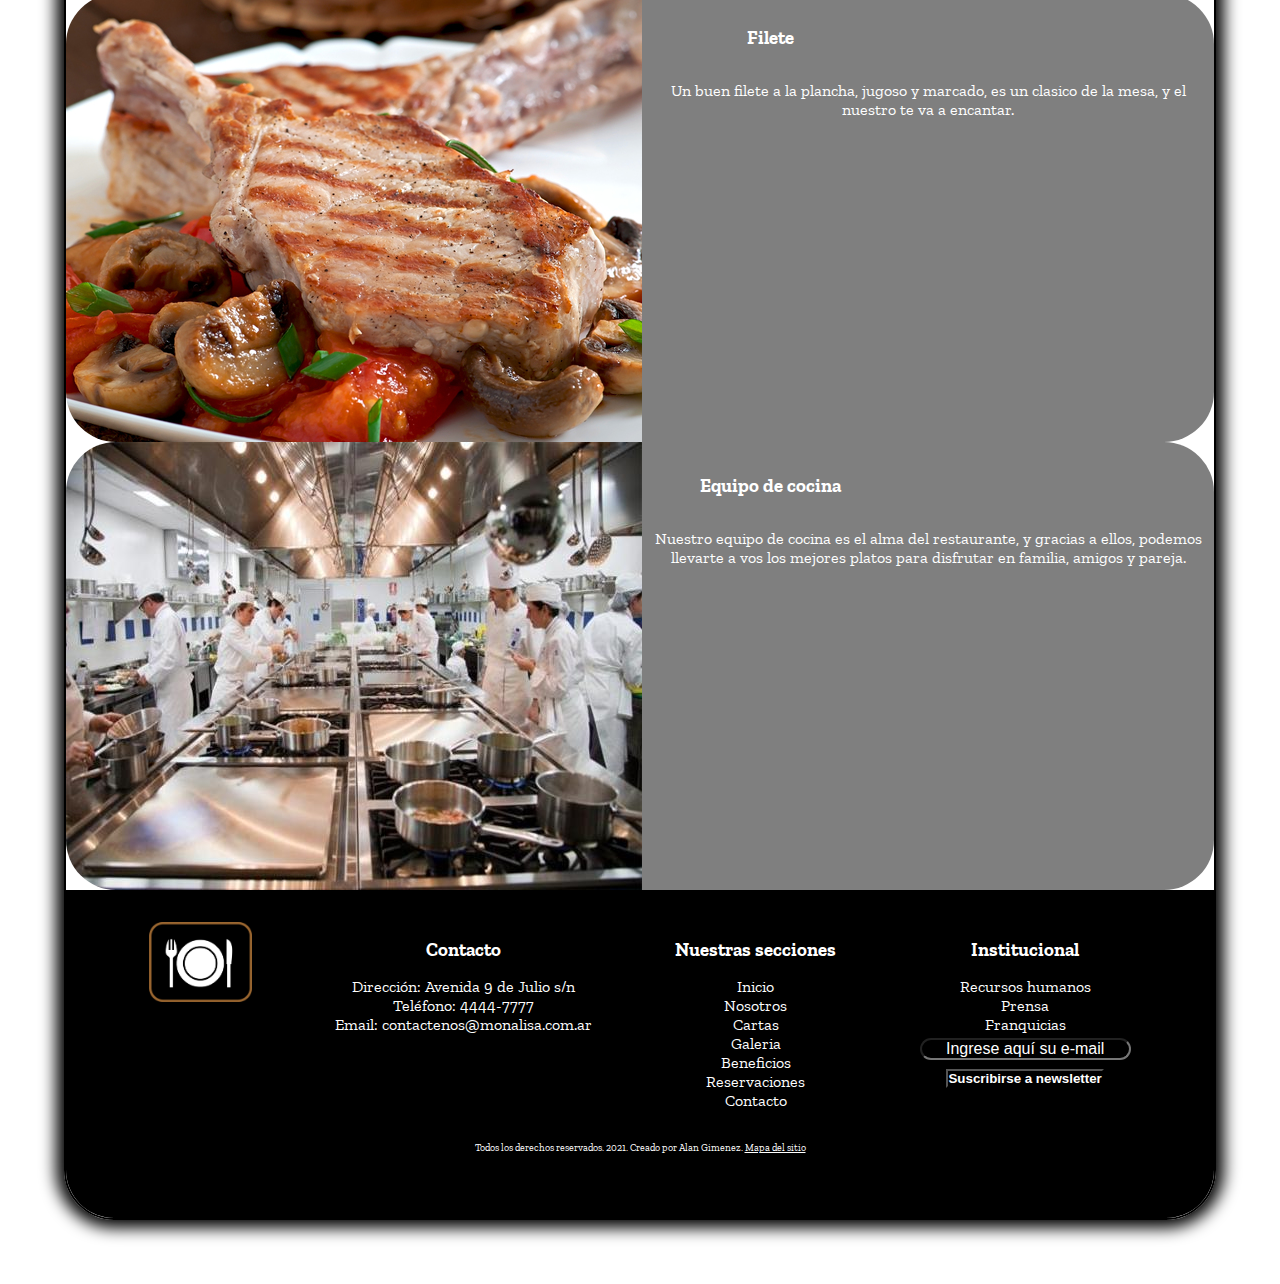
<file: galeria.html>
<!DOCTYPE html>
<html lang="es">

<head>
    <!-- Meta tags requeridos -->
    <meta charset="UTF-8">
    <meta http-equiv="X-UA-Compatible" content="IE=edge">
    <meta name="viewport" content="width=device-width, initial-scale=1.0">
    <!-- SEO -->
    <meta name="description" content="La preparación de nuestros platos es algo que nos identifica y en lo
    que buscamos la perfección. Aquí podra ver algunas de nuestras opciones de nuestro variado menú, incluyendo
    alternativas para personas celiacas y vegetarianas/veganas">
    <meta name="keyword" content="fotos de comida, platillos, menu, celiacos, vegetariano, vegano">
    <meta name="author" content="Alan Gimenez">
    <title>Restaurante Monalisa - Nuestros platos</title>
    <!-- Otros links -->
    <link href="imagenes/iconoMini.png" rel="icon">
    <link href="https://cdn.jsdelivr.net/npm/bootstrap@5.0.0-beta3/dist/css/bootstrap.min.css" rel="stylesheet"
        integrity="sha384-eOJMYsd53ii+scO/bJGFsiCZc+5NDVN2yr8+0RDqr0Ql0h+rP48ckxlpbzKgwra6" crossorigin="anonymous">
    <link rel="stylesheet" type="text/css" href="estilos.css">
    <link rel="preconnect" href="https://fonts.gstatic.com">
    <link href="https://fonts.googleapis.com/css2?family=Zilla+Slab&display=swap" rel="stylesheet">
    <link rel="stylesheet" href="https://cdnjs.cloudflare.com/ajax/libs/animate.css/4.1.1/animate.min.css" />
</head>

<body>
    <div class="margin">

        <!--Header-->

        <header>
            <nav>

                <!--Menu general-->

                <div class="header_logo">
                    <img src="imagenes/logoPagina.png" id="logoPagina" alt="Logo de la pagina">
                    <h3>Restaurante Monalisa</h3>
                </div>
                <div class="header_seccion">
                    <div class="header_seccion_interno">
                        <div class="header_seccion_interno_item">
                            <a href="index.html">Inicio</a>
                        </div>
                        <div class="header_seccion_interno_item">
                            <a href="nosotros.html">Nosotros</a>
                        </div>
                        <div class="header_seccion_interno_item">
                            <a href="menu.html">Cartas</a>
                        </div>
                        <div class="header_seccion_interno_item">
                            <a href="galeria.html">Galeria</a>
                        </div>
                    </div>
                    <div class="header_seccion_interno">
                        <div class="header_seccion_interno_item">
                            <a href="beneficios.html">Beneficios</a>
                        </div>
                        <div class="header_seccion_interno_item">
                            <a href="reservaciones.html">Reservaciones</a>
                        </div>
                        <div class="header_seccion_interno_item">
                            <a href="contacto.html">Contacto</a>
                        </div>
                    </div>
                </div>

                <!--Menu responsive-->

                <div class="header_mobile" style="float:right;">
                    <button class="header_mobile_boton">
                        <img src="imagenes/iconoMenu.png" id="menu__img" alt="Menu">
                    </button>
                    <div class="header_mobile_links header_mobile_links-desplegable">
                        <a href="index.html">Inicio</a>
                        <a href="nosotros.html">Nosotros</a>
                        <a href="menu.html">Cartas</a>
                        <a href="galeria.html">Galeria</a>
                        <a href="beneficios.html">Beneficios</a>
                        <a href="reservaciones.html">Reservaciones</a>
                        <a class="header_mobile_links_ultimo" href="contacto.html">Contacto</a>
                    </div>
                </div>

            </nav>
        </header>

        <!--Contenido-->

        <section class="galeria">
            <div class="titulo_caja">
                <div>Imagen de fondo de seccion</div>
                <img src="imagenes/galeria_img.jpg" alt="Fondo de la sección" class="titulo_img">
                <h1 class="titulo_principal">Galeria de fotos</h1>
            </div>
            <div class="galeria_subtitulo">
                <img src="imagenes/titulo2.png" alt="Fondo del subtitulo" class="subtitulo_img">
                <h2 class="subtitulo_texto">Algunas imagenes de nuestra variada galeria</h2>
            </div>
            <div class="uno"></div>
            <div class="galeria_recuadro">
                <div class="galeria_recuadro_item galeria_recuadro_uno">
                    <a href data-bs-toggle="modal" data-bs-target="#recuadro_uno">
                        <p class="galeria_recuadro_comida" data-wow-duration="1s">Asado a la parrilla</p>
                    </a>
                    <img src="imagenes/asado_original.jpg"
                        class="galeria__recuadro__img wow animate__animated animate__zoomIn" data-wow-duration="1s">
                </div>
                <div class="galeria_recuadro_item galeria_recuadro_dos">
                    <a href data-bs-toggle="modal" data-bs-target="#recuadro_dos">
                        <p class="galeria_recuadro_comida" data-wow-duration="1s">Ensalada vegana</p>
                    </a>
                    <img src="imagenes/vegano.jpg" class="galeria__recuadro__img wow animate__animated animate__zoomIn"
                        data-wow-duration="1s">
                </div>
                <div class="galeria_recuadro_item galeria_recuadro_tres">
                    <a href data-bs-toggle="modal" data-bs-target="#recuadro_tres">
                        <p class="galeria_recuadro_comida" data-wow-duration="1s">Salmon</p>
                    </a>
                    <img src="imagenes/salmon.jpg" class="galeria__recuadro__img wow animate__animated animate__zoomIn"
                        data-wow-duration="1s">
                </div>
                <div class="galeria_recuadro_item galeria_recuadro_cuatro">
                    <a href data-bs-toggle="modal" data-bs-target="#recuadro_cuatro">
                        <p class="galeria_recuadro_comida" data-wow-duration="1s">Pastas</p>
                    </a>
                    <img src="imagenes/pasta.jpg" class="galeria__recuadro__img wow animate__animated animate__zoomIn"
                        data-wow-duration="1s">
                </div>
                <div class="galeria_recuadro_item galeria_recuadro_cinco">
                    <a href data-bs-toggle="modal" data-bs-target="#recuadro_cinco">
                        <p class="galeria_recuadro_comida" data-wow-duration="1s">Vinos</p>
                    </a>
                    <img src="imagenes/vinos.jpg" class="galeria__recuadro__img wow animate__animated animate__zoomIn"
                        data-wow-duration="1s">
                </div>
                <div class="galeria_recuadro_item galeria_recuadro_seis">
                    <a href data-bs-toggle="modal" data-bs-target="#recuadro_seis">
                        <p class="galeria_recuadro_comida" data-wow-duration="1s">Milanesas con fritas</p>
                    </a>
                    <img src="imagenes/milanesa.jpg"
                        class="galeria__recuadro__img wow animate__animated animate__zoomIn" data-wow-duration="1s">
                </div>
                <div class="galeria_recuadro_item galeria_recuadro_siete">
                    <a href data-bs-toggle="modal" data-bs-target="#recuadro_siete">
                        <p class="galeria_recuadro_comida" data-wow-duration="1s">Tiramisu</p>
                    </a>
                    <img src="imagenes/tiramisu.png"
                        class="galeria__recuadro__img wow animate__animated animate__zoomIn" data-wow-duration="1s">
                </div>
                <div class="galeria_recuadro_item galeria_recuadro_ocho">
                    <a href data-bs-toggle="modal" data-bs-target="#recuadro_ocho">
                        <p class="galeria_recuadro_comida" data-wow-duration="1s">Hamburguesa vegetariana</p>
                    </a>
                    <img src="imagenes/hamburguesa vegetariana.jpg"
                        class="galeria__recuadro__img wow animate__animated animate__zoomIn" data-wow-duration="1s">
                </div>
                <div class="galeria_recuadro_item galeria_recuadro_nueve">
                    <a href data-bs-toggle="modal" data-bs-target="#recuadro_nueve">
                        <p class="galeria_recuadro_comida" data-wow-duration="1s">Picada de fiambres</p>
                    </a>
                    <img src="imagenes/picada.jpg" class="galeria__recuadro__img wow animate__animated animate__zoomIn"
                        data-wow-duration="1s">
                </div>
                <div class="galeria_recuadro_item galeria_recuadro_diez">
                    <a href data-bs-toggle="modal" data-bs-target="#recuadro_diez">
                        <p class="galeria_recuadro_comida" data-wow-duration="1s">Helado</p>
                    </a>
                    <img src="imagenes/helado.jpg" class="galeria__recuadro__img wow animate__animated animate__zoomIn"
                        data-wow-duration="1s">
                </div>
                <div class="galeria_recuadro_item galeria_recuadro_once">
                    <a href data-bs-toggle="modal" data-bs-target="#recuadro_once">
                        <p class="galeria_recuadro_comida" data-wow-duration="1s">Filete de cerdo</p>
                    </a>
                    <img src="imagenes/filete.jpg" class="galeria__recuadro__img wow animate__animated animate__zoomIn"
                        data-wow-duration="1s">
                </div>
                <div class="galeria_recuadro_item galeria_recuadro_doce">
                    <a href data-bs-toggle="modal" data-bs-target="#recuadro_doce">
                        <p class="galeria_recuadro_comida" data-wow-duration="1s">Equipo de cocina</p>
                    </a>
                    <img src="imagenes/cocineros.jpg"
                        class="galeria__recuadro__img wow animate__animated animate__zoomIn" data-wow-duration="1s">
                </div>
            </div>

            <!-- Modales-->

            <div class="modal fade" id="recuadro_uno" tabindex="-1" aria-labelledby="exampleModalLabel"
                aria-hidden="true">
                <div class="modal-dialog modal-dialog-centered">
                    <div class="modal-content box_toggle">
                        <img src="imagenes/asado_original.jpg" alt="Foto en tamaño mas grande">
                        <div>
                            <h3>Parrillada</h3>
                            <p>Una buena parrillada para toda la familia, un clasico de los fines de semana.</p>
                        </div>
                    </div>
                </div>
            </div>
            <div class="modal fade" id="recuadro_dos" tabindex="-1" aria-labelledby="exampleModalLabel"
                aria-hidden="true">
                <div class="modal-dialog modal-dialog-centered">
                    <div class="modal-content box_toggle">
                        <img src="imagenes/vegano.jpg" alt="Foto en tamaño mas grande">
                        <div>
                            <h3>Ensalada vegana</h3>
                            <p>Porque respetamos a aquellos que eligen no comer carne, tenemos varios platos especiales
                                para veganos y vegetarianos</p>
                        </div>
                    </div>
                </div>
            </div>
            <div class="modal fade" id="recuadro_tres" tabindex="-1" aria-labelledby="exampleModalLabel"
                aria-hidden="true">
                <div class="modal-dialog modal-dialog-centered">
                    <div class="modal-content box_toggle">
                        <img src="imagenes/salmon.jpg" alt="Foto en tamaño mas grande">
                        <div>
                            <h3>Salmon</h3>
                            <p>Un plato muy delicado, pero con una terminación excepcional para aquellos que son mas
                                amantes de los mariscos.</p>
                        </div>
                    </div>
                </div>
            </div>
            <div class="modal fade" id="recuadro_cuatro" tabindex="-1" aria-labelledby="exampleModalLabel"
                aria-hidden="true">
                <div class="modal-dialog modal-dialog-centered">
                    <div class="modal-content box_toggle">
                        <img src="imagenes/pasta.jpg" alt="Foto en tamaño mas grande">
                        <div>
                            <h3>Pastas</h3>
                            <p>Sabemos a que muchos son gustosos de la pasta. Diferentes tipos de salsa y de pasta, pero
                                siempre el mejor sabor.</p>
                        </div>
                    </div>
                </div>
            </div>
            <div class="modal fade" id="recuadro_cinco" tabindex="-1" aria-labelledby="exampleModalLabel"
                aria-hidden="true">
                <div class="modal-dialog modal-dialog-centered">
                    <div class="modal-content box_toggle">
                        <img src="imagenes/vinos.jpg" alt="Foto en tamaño mas grande">
                        <div>
                            <h3>Vinoteca</h3>
                            <p>Una vinoteca especial, tanto para aquellos que se inician en el mundo del vino, como para
                                los mas experimentados y exigentes paladares.</p>
                        </div>
                    </div>
                </div>
            </div>
            <div class="modal fade" id="recuadro_seis" tabindex="-1" aria-labelledby="exampleModalLabel"
                aria-hidden="true">
                <div class="modal-dialog modal-dialog-centered">
                    <div class="modal-content box_toggle">
                        <img src="imagenes/milanesa.jpg" alt="Foto en tamaño mas grande">
                        <div>
                            <h3>Milanesa con Fritas</h3>
                            <p>Otro verdadero clasico, ideal para cualquiera de la familia, inclusive para los mas
                                chicos y amantes de lo sencillo y rico.</p>
                        </div>
                    </div>
                </div>
            </div>
            <div class="modal fade" id="recuadro_siete" tabindex="-1" aria-labelledby="exampleModalLabel"
                aria-hidden="true">
                <div class="modal-dialog modal-dialog-centered">
                    <div class="modal-content box_toggle">
                        <img src="imagenes/tiramisu.png" alt="Foto en tamaño mas grande">
                        <div>
                            <h3>Tiramisu</h3>
                            <p>Un postre ideal por si el plato principal te deja un espacio libre, nuestro tiramisu va a
                                cumplir con todas tus expectativas.</p>
                        </div>
                    </div>
                </div>
            </div>
            <div class="modal fade" id="recuadro_ocho" tabindex="-1" aria-labelledby="exampleModalLabel"
                aria-hidden="true">
                <div class="modal-dialog modal-dialog-centered">
                    <div class="modal-content box_toggle">
                        <img src="imagenes/hamburguesa vegetariana.jpg" alt="Foto en tamaño mas grande">
                        <div>
                            <h3>Hamburguesa vegetariana</h3>
                            <p>Para aquellos que gustan de una buena hamburguesa, los desafiamos a probar nuestra
                                hamburguesa vegetariana. Única e irresistible.</p>
                        </div>
                    </div>
                </div>
            </div>
            <div class="modal fade" id="recuadro_nueve" tabindex="-1" aria-labelledby="exampleModalLabel"
                aria-hidden="true">
                <div class="modal-dialog modal-dialog-centered">
                    <div class="modal-content box_toggle">
                        <img src="imagenes/picada.jpg" alt="Foto en tamaño mas grande">
                        <div>
                            <h3>Picada de fiambres</h3>
                            <p>Mientras se espera para comer, nada mejor que disfrutar de una entrada, y una tabla de
                                fiambres es algo que jamas va a fallar.</p>
                        </div>
                    </div>
                </div>
            </div>
            <div class="modal fade" id="recuadro_diez" tabindex="-1" aria-labelledby="exampleModalLabel"
                aria-hidden="true">
                <div class="modal-dialog modal-dialog-centered">
                    <div class="modal-content box_toggle">
                        <img src="imagenes/helado.jpg" alt="Foto en tamaño mas grande">
                        <div>
                            <h3>Helado</h3>
                            <p>Otro postre clasico y sencillo, ideal para quien quiere disfrutar de algo rico y fresco
                                despues de un buen plato de comida.</p>
                        </div>
                    </div>
                </div>
            </div>
            <div class="modal fade" id="recuadro_once" tabindex="-1" aria-labelledby="exampleModalLabel"
                aria-hidden="true">
                <div class="modal-dialog modal-dialog-centered">
                    <div class="modal-content box_toggle">
                        <img src="imagenes/filete.jpg" alt="Foto en tamaño mas grande">
                        <div>
                            <h3>Filete</h3>
                            <p>Un buen filete a la plancha, jugoso y marcado, es un clasico de la mesa, y el nuestro te
                                va a encantar.</p>
                        </div>
                    </div>
                </div>
            </div>
            <div class="modal fade" id="recuadro_doce" tabindex="-1" aria-labelledby="exampleModalLabel"
                aria-hidden="true">
                <div class="modal-dialog modal-dialog-centered">
                    <div class="modal-content box_toggle">
                        <img src="imagenes/cocineros.jpg" alt="Foto en tamaño mas grande">
                        <div>
                            <h3>Equipo de cocina</h3>
                            <p>Nuestro equipo de cocina es el alma del restaurante, y gracias a ellos, podemos llevarte
                                a vos los mejores platos para disfrutar en familia, amigos y pareja.</p>
                        </div>
                    </div>
                </div>
            </div>
        </section>

        <!--Footer-->

        <footer>
            <div class="footer">
                <div>
                    <img src="imagenes/logoPagina.png" id="logoPagina" alt="Logo de la pagina">
                </div>
                <div>
                    <h3>Contacto</h3>
                    <p>Dirección: Avenida 9 de Julio s/n</p>
                    <p>Teléfono: 4444-7777</p>
                    <p>Email: contactenos@monalisa.com.ar</p>
                </div>
                <div style="display: flex; flex-direction: column;">
                    <h3>Nuestras secciones</h3>
                    <a href="index.html">Inicio</a>
                    <a href="nosotros.html">Nosotros</a>
                    <a href="menu.html">Cartas</a>
                    <a href="galeria.html">Galeria</a>
                    <a href="beneficios.html">Beneficios</a>
                    <a href="reservaciones.html">Reservaciones</a>
                    <a href="contacto.html">Contacto</a>
                </div>
                <div style="display: flex; flex-direction: column;">
                    <h3>Institucional</h3>
                    <a href="rrhh.html">Recursos humanos</a>
                    <a href="prensa.html">Prensa</a>
                    <a href="franquicia.html">Franquicias</a>
                    <input type="email" id="emailnews" placeholder="Ingrese aquí su e-mail" class="footer_newsletter">
                    <button type="submit" id="suscribirse" class="btn btn-primary border footer_boton">Suscribirse a
                        newsletter</button>
                </div>
            </div>
            <div class="footer_mapasitio">
                <p>Todos los derechos reservados. 2021. Creado por Alan Gimenez. <a class="footer_mapasitio_texto"
                        href="mapasitio.html">Mapa del sitio</a></p>
            </div>
        </footer>
    </div>

    <!--Otros enlaces-->

    <script src="https://code.jquery.com/jquery-3.5.1.slim.min.js"
        integrity="sha384-DfXdz2htPH0lsSSs5nCTpuj/zy4C+OGpamoFVy38MVBnE+IbbVYUew+OrCXaRkfj"
        crossorigin="anonymous"></script>
    <script src="https://cdn.jsdelivr.net/npm/popper.js@1.16.0/dist/umd/popper.min.js"
        integrity="sha384-Q6E9RHvbIyZFJoft+2mJbHaEWldlvI9IOYy5n3zV9zzTtmI3UksdQRVvoxMfooAo"
        crossorigin="anonymous"></script>
    <script src="https://stackpath.bootstrapcdn.com/bootstrap/4.5.0/js/bootstrap.min.js"
        integrity="sha384-OgVRvuATP1z7JjHLkuOU7Xw704+h835Lr+6QL9UvYjZE3Ipu6Tp75j7Bh/kR0JKI"
        crossorigin="anonymous"></script>
    <script src="https://cdn.jsdelivr.net/npm/bootstrap@5.0.0-beta1/dist/js/bootstrap.bundle.min.js"
        integrity="sha384-ygbV9kiqUc6oa4msXn9868pTtWMgiQaeYH7/t7LECLbyPA2x65Kgf80OJFdroafW"
        crossorigin="anonymous"></script>
    <script src="libreria/wow.min.js"></script>
    <script>
        new WOW().init();
    </script>
</body>

</html>
</file>
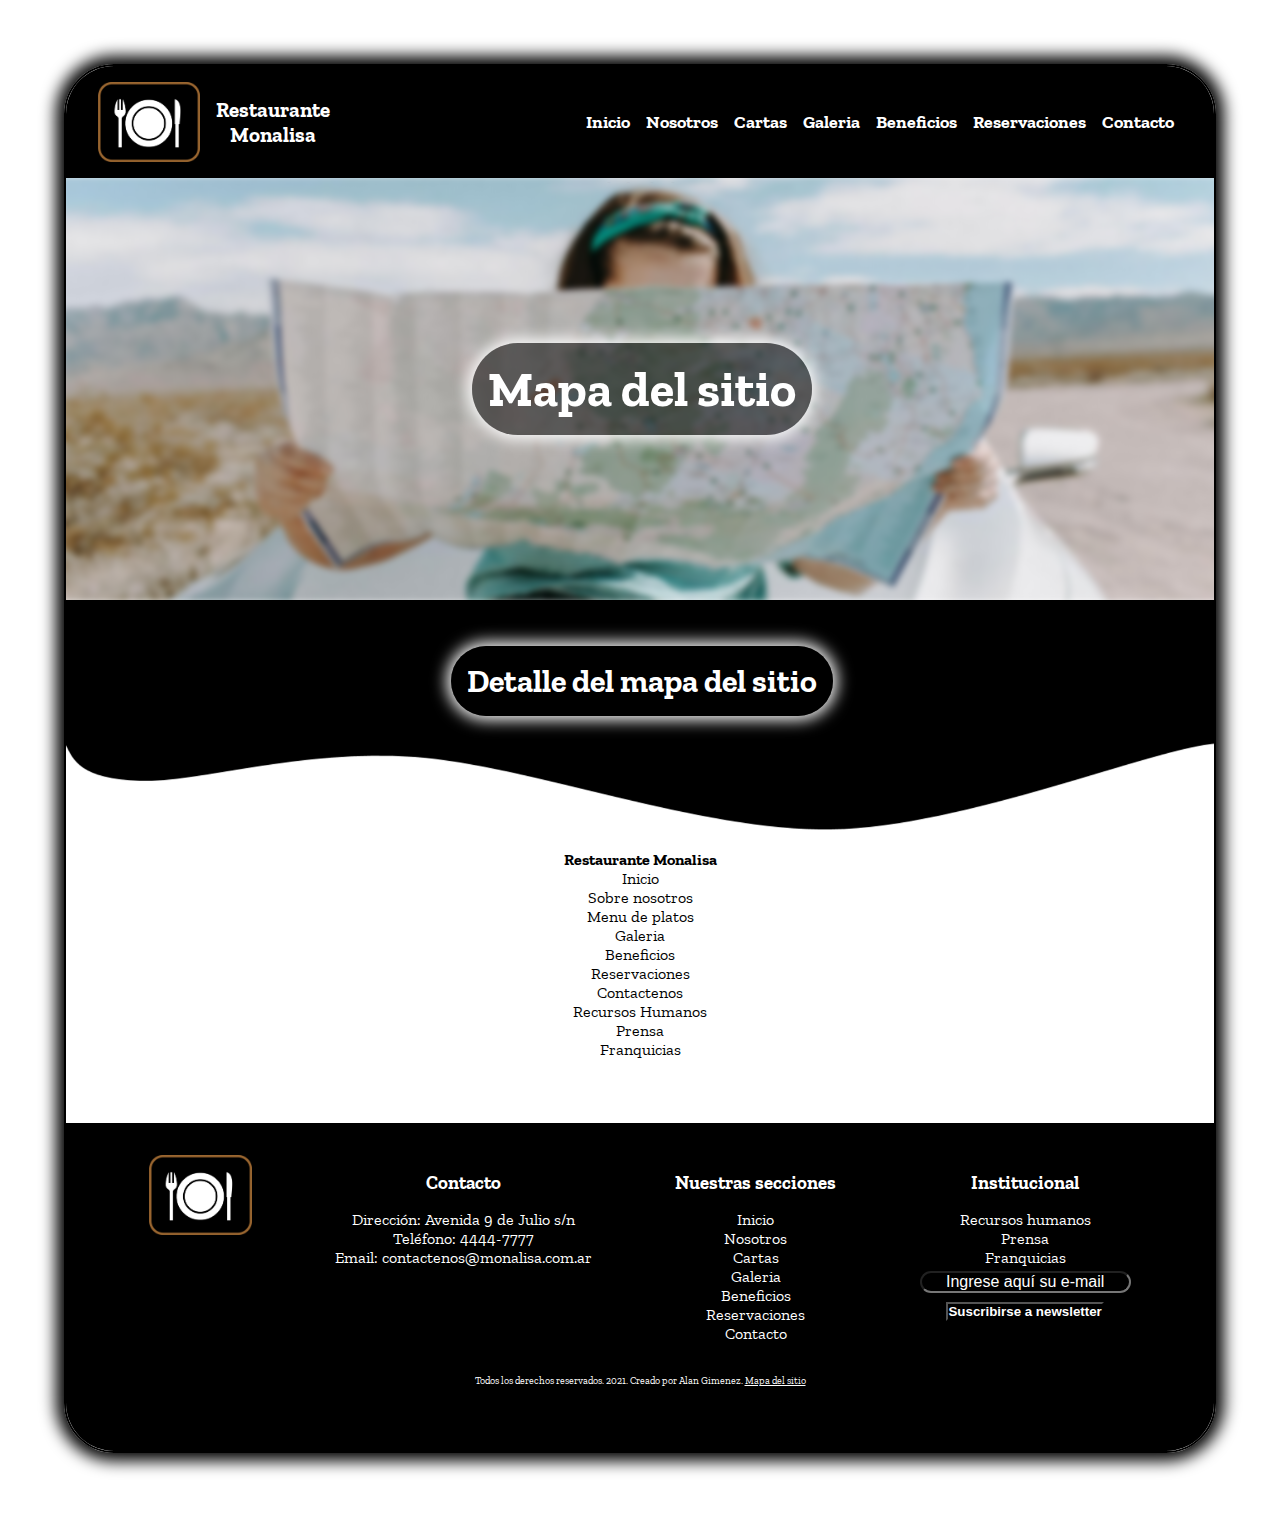
<file: mapasitio.html>
<!DOCTYPE html>
<html lang="es">

<head>
    <!-- Meta tags requeridos -->
    <meta charset="UTF-8">
    <meta http-equiv="X-UA-Compatible" content="IE=edge">
    <meta name="viewport" content="width=device-width, initial-scale=1.0">
    <!-- SEO -->
    <meta name="description" content="Mapa del sitio Web Restaurante Monalisa">
    <meta name="keyword" content="mapa del sitio, sitemap">
    <meta name="author" content="Alan Gimenez">
    <title>Restaurante Monalisa - Mapa del sitio</title>
    <!-- Otros links -->
    <link href="imagenes/iconoMini.png" rel="icon">
    <link href="https://cdn.jsdelivr.net/npm/bootstrap@5.0.0-beta3/dist/css/bootstrap.min.css" rel="stylesheet"
        integrity="sha384-eOJMYsd53ii+scO/bJGFsiCZc+5NDVN2yr8+0RDqr0Ql0h+rP48ckxlpbzKgwra6" crossorigin="anonymous">
    <link rel="stylesheet" type="text/css" href="estilos.css">
    <link rel="preconnect" href="https://fonts.gstatic.com">
    <link href="https://fonts.googleapis.com/css2?family=Zilla+Slab&display=swap" rel="stylesheet">
    <link rel="stylesheet" href="https://cdnjs.cloudflare.com/ajax/libs/animate.css/4.1.1/animate.min.css" />
</head>

<body>
    <div class="margin">

        <!--Header-->

        <header>
            <nav>

                <!--Menu general-->

                <div class="header_logo">
                    <img src="imagenes/logoPagina.png" id="logoPagina" alt="Logo de la pagina">
                    <h3>Restaurante Monalisa</h3>
                </div>
                <div class="header_seccion">
                    <div class="header_seccion_interno">
                        <div class="header_seccion_interno_item">
                            <a href="index.html">Inicio</a>
                        </div>
                        <div class="header_seccion_interno_item">
                            <a href="nosotros.html">Nosotros</a>
                        </div>
                        <div class="header_seccion_interno_item">
                            <a href="menu.html">Cartas</a>
                        </div>
                        <div class="header_seccion_interno_item">
                            <a href="galeria.html">Galeria</a>
                        </div>
                    </div>
                    <div class="header_seccion_interno">
                        <div class="header_seccion_interno_item">
                            <a href="beneficios.html">Beneficios</a>
                        </div>
                        <div class="header_seccion_interno_item">
                            <a href="reservaciones.html">Reservaciones</a>
                        </div>
                        <div class="header_seccion_interno_item">
                            <a href="contacto.html">Contacto</a>
                        </div>
                    </div>
                </div>

                <!--Menu responsive-->

                <div class="header_mobile" style="float:right;">
                    <button class="header_mobile_boton">
                        <img src="imagenes/iconoMenu.png" id="menu__img" alt="Menu">
                    </button>
                    <div class="header_mobile_links header_mobile_links-desplegable">
                        <a href="index.html">Inicio</a>
                        <a href="nosotros.html">Nosotros</a>
                        <a href="menu.html">Cartas</a>
                        <a href="galeria.html">Galeria</a>
                        <a href="beneficios.html">Beneficios</a>
                        <a href="reservaciones.html">Reservaciones</a>
                        <a class="header_mobile_links_ultimo" href="contacto.html">Contacto</a>
                    </div>
                </div>

            </nav>
        </header>

        <!--Contenido-->

        <section>
            <div class="titulo_caja">
                <div>Imagen de fondo de seccion</div>
                <img src="imagenes/mapasitio_img.jpg" alt="Fondo de la sección" class="titulo_img">
                <h1 class="titulo_principal">Mapa del sitio</h1>
            </div>
            <div class="mapasitio_subtitulo">
                <img src="imagenes/titulo2.png" alt="Fondo del subtítulo" class="subtitulo_img">
                <h2 class="subtitulo_texto">Detalle del mapa del sitio</h2>
            </div>
            <div class="uno"></div>
            <div class="sitemap_caja">
                <h4 class="sitemap_subtitulo">Restaurante Monalisa</h4>
                <ol class="sitemap_list">
                    <li><a href="index.html">Inicio</a></li>
                    <li><a href="nosotros.html">Sobre nosotros</a></li>
                    <li><a href="menu.html">Menu de platos</a></li>
                    <li><a href="galeria.html">Galeria</a></li>
                    <li><a href="beneficios.html">Beneficios</a></li>
                    <li><a href="reservaciones.html">Reservaciones</a></li>
                    <li><a href="contacto.html">Contactenos</a></li>
                    <li><a href="rrhh.html">Recursos Humanos</a></li>
                    <li><a href="prensa.html">Prensa</a></li>
                    <li><a href="franquicia.html">Franquicias</a></li>
                </ol>
            </div>
        </section>

        <!--Footer-->

        <footer>
            <div class="footer">
                <div>
                    <img src="imagenes/logoPagina.png" id="logoPagina" alt="Logo de la pagina">
                </div>
                <div>
                    <h3>Contacto</h3>
                    <p>Dirección: Avenida 9 de Julio s/n</p>
                    <p>Teléfono: 4444-7777</p>
                    <p>Email: contactenos@monalisa.com.ar</p>
                </div>
                <div style="display: flex; flex-direction: column;">
                    <h3>Nuestras secciones</h3>
                    <a href="index.html">Inicio</a>
                    <a href="nosotros.html">Nosotros</a>
                    <a href="menu.html">Cartas</a>
                    <a href="galeria.html">Galeria</a>
                    <a href="beneficios.html">Beneficios</a>
                    <a href="reservaciones.html">Reservaciones</a>
                    <a href="contacto.html">Contacto</a>
                </div>
                <div style="display: flex; flex-direction: column;">
                    <h3>Institucional</h3>
                    <a href="rrhh.html">Recursos humanos</a>
                    <a href="prensa.html">Prensa</a>
                    <a href="franquicia.html">Franquicias</a>
                    <input type="email" id="emailnews" placeholder="Ingrese aquí su e-mail" class="footer_newsletter">
                    <button type="submit" id="suscribirse" class="btn btn-primary border footer_boton">Suscribirse a
                        newsletter</button>
                </div>
            </div>
            <div class="footer_mapasitio">
                <p>Todos los derechos reservados. 2021. Creado por Alan Gimenez. <a class="footer_mapasitio_texto"
                        href="mapasitio.html">Mapa del sitio</a></p>
            </div>
        </footer>

    </div>

    <!--Otros enlaces-->

    <script src="libreria/wow.min.js"></script>
    <script>
        new WOW().init();
    </script>
</body>

</html>
</file>
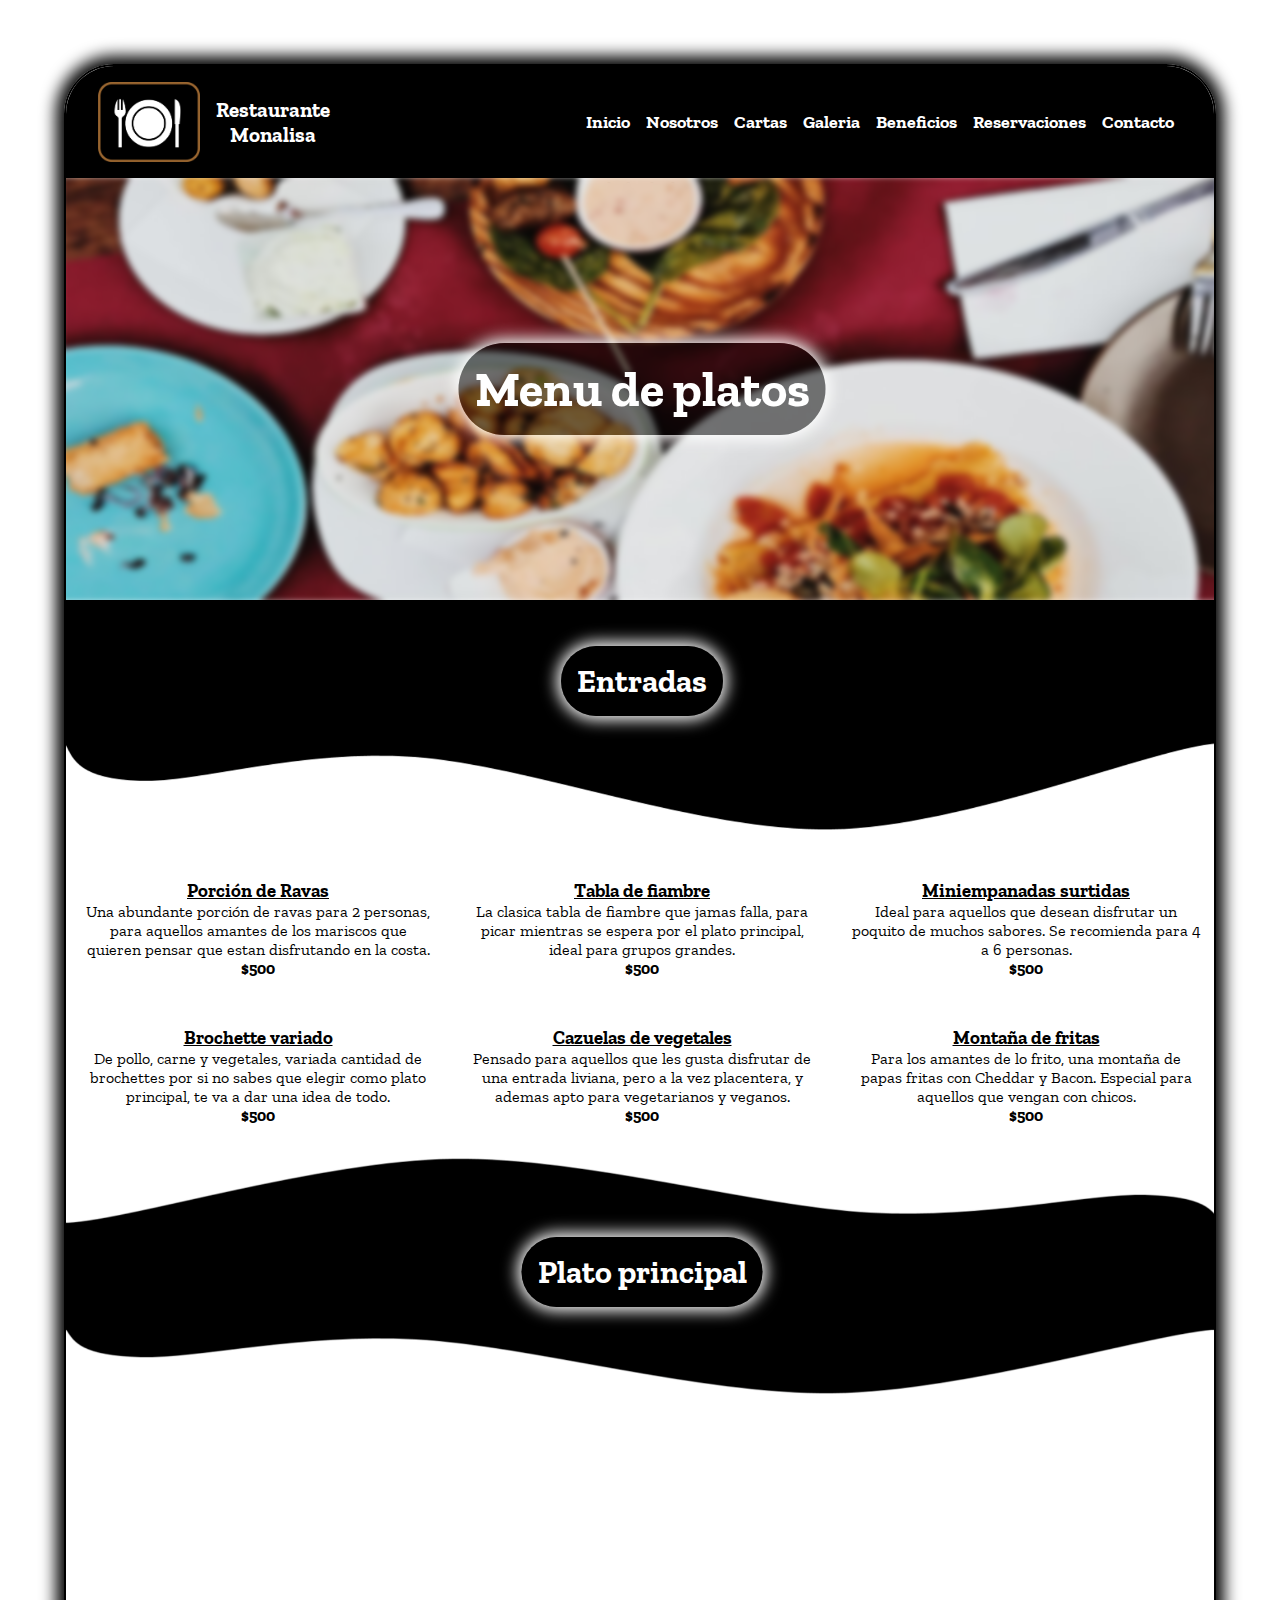
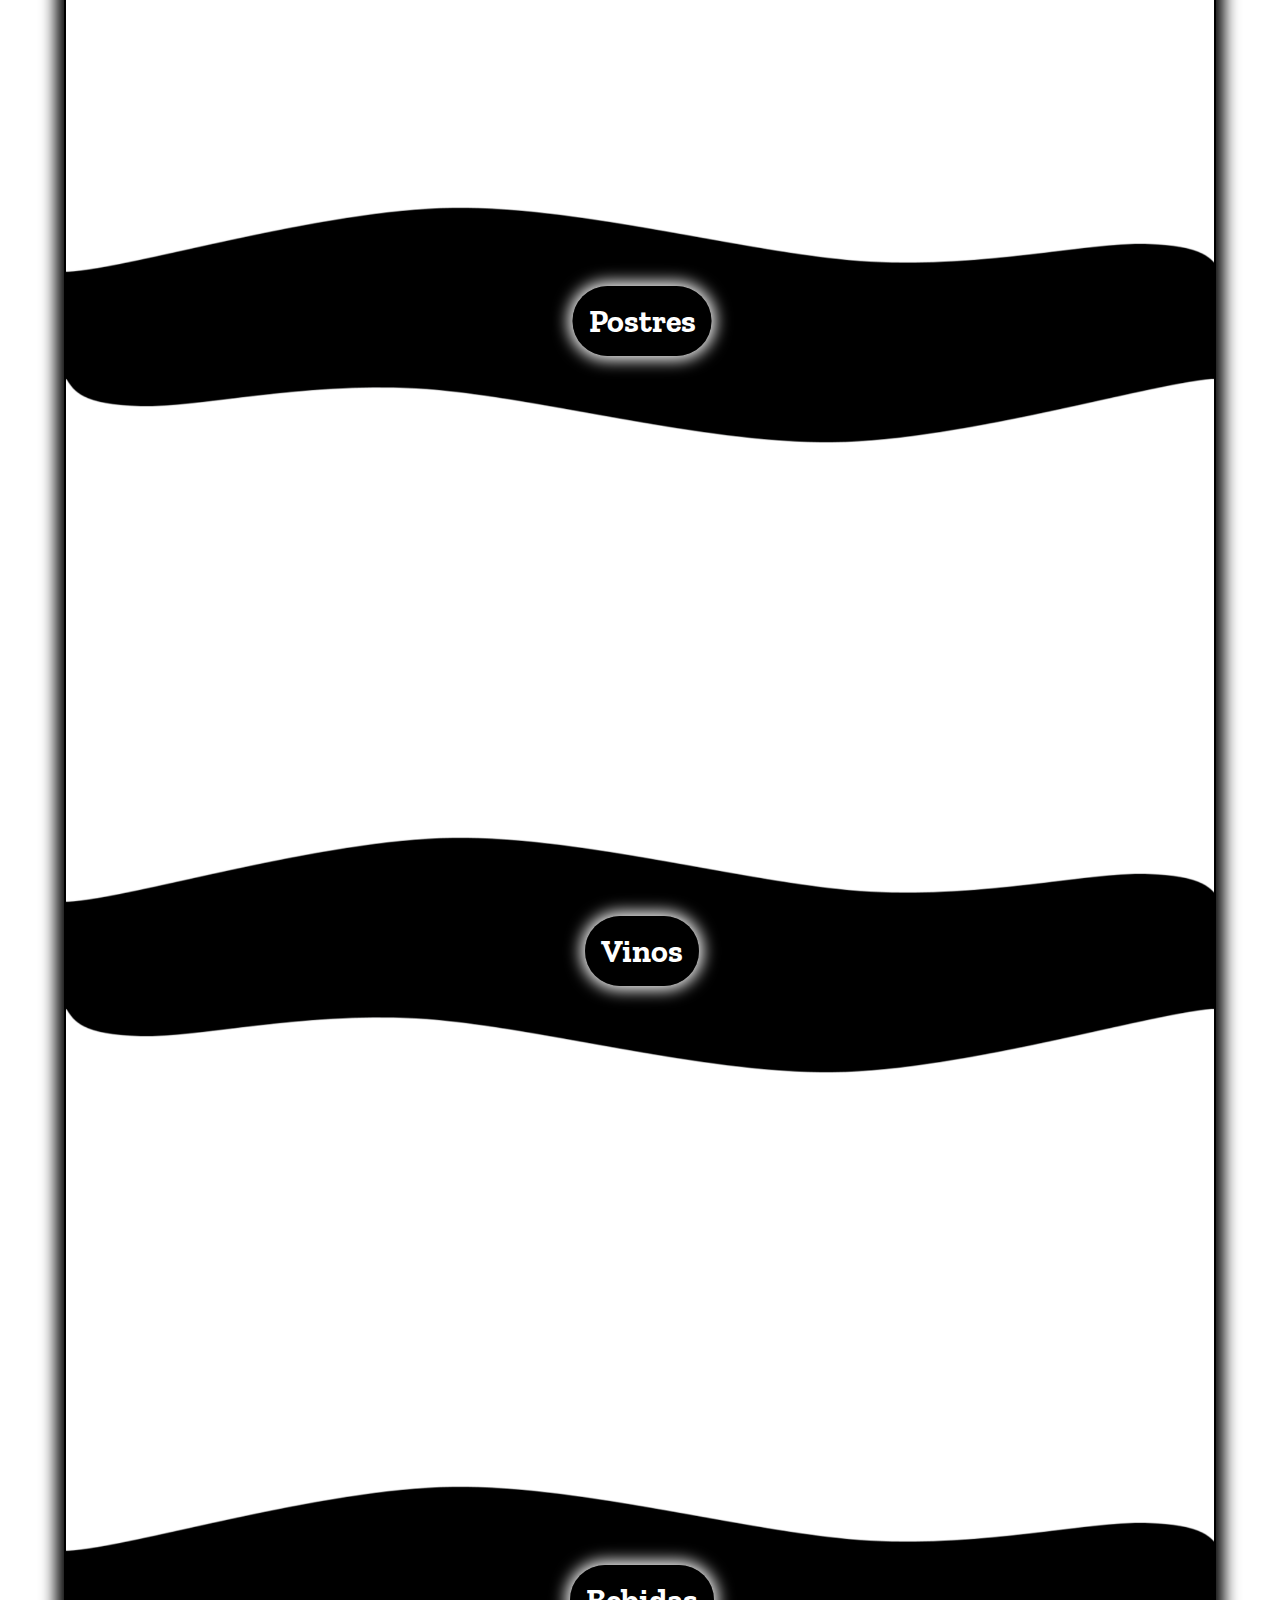
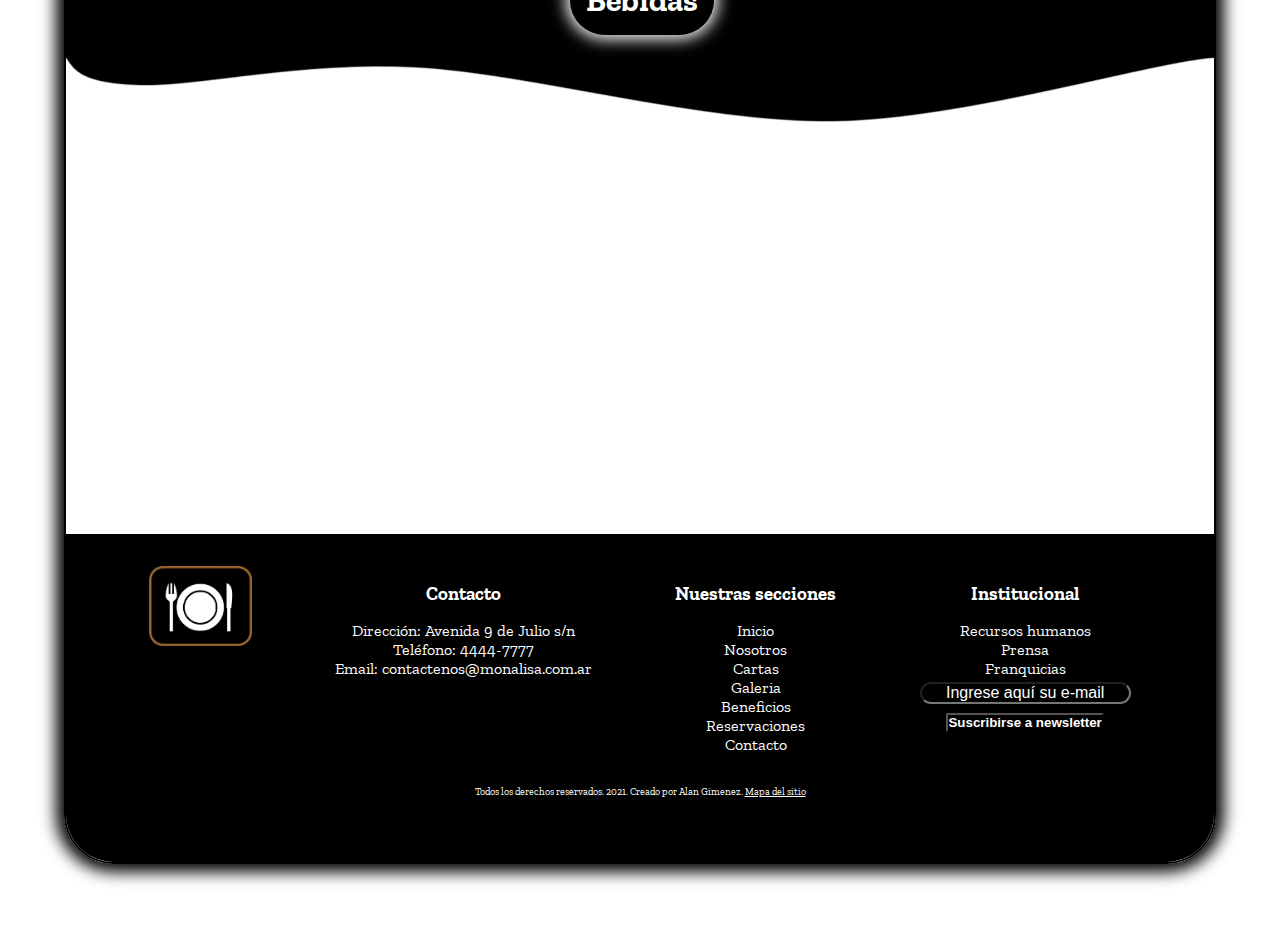
<file: menu.html>
<!DOCTYPE html>
<html lang="es">

<head>
    <!-- Meta tags requeridos -->
    <meta charset="UTF-8">
    <meta http-equiv="X-UA-Compatible" content="IE=edge">
    <meta name="viewport" content="width=device-width, initial-scale=1.0">
    <!-- SEO -->
    <meta name="description" content="Nuestra carta esta compuesta de entradas, platos principales y postres,
    con una gran variedad de bebidas para acompañar, incluyendo nuestra vinoteca para quien gusta disfrutar
    de un buen vino. También tenemos opciones para celiacos, vegetarianos/veganos y opciones para los mas chicos. ">
    <meta name="keyword" content="comida, carnes asados, pastas, celiaco, vegano, vegetariano, vinoteca, postres, ">
    <meta name="author" content="Alan Gimenez">
    <title>Restaurante Monalisa - Nuestra carta</title>
    <!-- Otros links -->
    <link href="imagenes/iconoMini.png" rel="icon">
    <link href="https://cdn.jsdelivr.net/npm/bootstrap@5.0.0-beta3/dist/css/bootstrap.min.css" rel="stylesheet"
        integrity="sha384-eOJMYsd53ii+scO/bJGFsiCZc+5NDVN2yr8+0RDqr0Ql0h+rP48ckxlpbzKgwra6" crossorigin="anonymous">
    <link rel="stylesheet" type="text/css" href="estilos.css">
    <link rel="preconnect" href="https://fonts.gstatic.com">
    <link href="https://fonts.googleapis.com/css2?family=Zilla+Slab&display=swap" rel="stylesheet">
    <link rel="stylesheet" href="https://cdnjs.cloudflare.com/ajax/libs/animate.css/4.1.1/animate.min.css" />
</head>

<body>
    <div class="margin">

        <!--Header-->

        <header>
            <nav>

                <!--Menu general-->

                <div class="header_logo">
                    <img src="imagenes/logoPagina.png" id="logoPagina" alt="Logo de la pagina">
                    <h3>Restaurante Monalisa</h3>
                </div>
                <div class="header_seccion">
                    <div class="header_seccion_interno">
                        <div class="header_seccion_interno_item">
                            <a href="index.html">Inicio</a>
                        </div>
                        <div class="header_seccion_interno_item">
                            <a href="nosotros.html">Nosotros</a>
                        </div>
                        <div class="header_seccion_interno_item">
                            <a href="menu.html">Cartas</a>
                        </div>
                        <div class="header_seccion_interno_item">
                            <a href="galeria.html">Galeria</a>
                        </div>
                    </div>
                    <div class="header_seccion_interno">
                        <div class="header_seccion_interno_item">
                            <a href="beneficios.html">Beneficios</a>
                        </div>
                        <div class="header_seccion_interno_item">
                            <a href="reservaciones.html">Reservaciones</a>
                        </div>
                        <div class="header_seccion_interno_item">
                            <a href="contacto.html">Contacto</a>
                        </div>
                    </div>
                </div>

                <!--Menu responsive-->

                <div class="header_mobile" style="float:right;">
                    <button class="header_mobile_boton">
                        <img src="imagenes/iconoMenu.png" id="menu__img" alt="Menu">
                    </button>
                    <div class="header_mobile_links header_mobile_links-desplegable">
                        <a href="index.html">Inicio</a>
                        <a href="nosotros.html">Nosotros</a>
                        <a href="menu.html">Cartas</a>
                        <a href="galeria.html">Galeria</a>
                        <a href="beneficios.html">Beneficios</a>
                        <a href="reservaciones.html">Reservaciones</a>
                        <a class="header_mobile_links_ultimo" href="contacto.html">Contacto</a>
                    </div>
                </div>

            </nav>
        </header>

        <!--Contenido-->

        <section class="menu">
            <div class="titulo_caja">
                <div>Imagen de fondo de seccion</div>
                <img src="imagenes/menu_img.jpg" alt="Fondo de la sección" class="titulo_img">
                <h1 class="titulo_principal">Menu de platos</h1>
            </div>
            <div class="menu_inicial_subtitulo">
                <img src="imagenes/titulo2.png" alt="Fondo del subtitulo" class="subtitulo_img">
                <h2 class="subtitulo_texto">Entradas</h2>
            </div>
            <div class="menu_box_contenedor wow animate__animated animate__fadeInUp" data-wow-duration="1s">
                <div class="menu_box">
                    <h3>Porción de Ravas</h3>
                    <p>Una abundante porción de ravas para 2 personas, para aquellos amantes de los mariscos que quieren
                        pensar que estan disfrutando en la costa.</p>
                    <h4>$500</h4>
                </div>
                <div class="menu_box">
                    <h3>Tabla de fiambre</h3>
                    <p>La clasica tabla de fiambre que jamas falla, para picar mientras se espera por el plato
                        principal, ideal para grupos grandes.</p>
                    <h4>$500</h4>
                </div>
                <div class="menu_box">
                    <h3>Miniempanadas surtidas</h3>
                    <p>Ideal para aquellos que desean disfrutar un poquito de muchos sabores. Se recomienda para 4 a 6
                        personas.</p>
                    <h4>$500</h4>
                </div>
                <div class="menu_box">
                    <h3>Brochette variado</h3>
                    <p>De pollo, carne y vegetales, variada cantidad de brochettes por si no sabes que elegir como plato
                        principal, te va a dar una idea de todo.</p>
                    <h4>$500</h4>
                </div>
                <div class="menu_box">
                    <h3>Cazuelas de vegetales</h3>
                    <p>Pensado para aquellos que les gusta disfrutar de una entrada liviana, pero a la vez placentera, y
                        ademas apto para vegetarianos y veganos.</p>
                    <h4>$500</h4>
                </div>
                <div class="menu_box">
                    <h3>Montaña de fritas</h3>
                    <p>Para los amantes de lo frito, una montaña de papas fritas con Cheddar y Bacon. Especial para
                        aquellos que vengan con chicos.</p>
                    <h4>$500</h4>
                </div>
            </div>
            <div class="menu_intermedio_subtitulo">
                <img src="imagenes/titulo3al75.png" alt="fondoTitulo" class="subtitulo_img">
                <h2 class="subtitulo_texto">Plato principal</h2>
            </div>
            <div class="menu_box_contenedor wow animate__animated animate__fadeInUp" data-wow-duration="1s">
                <div class="menu_box">
                    <h3>Parrillada</h3>
                    <p>Un clasico argentino. Costillar de asado, vacio, entrañas, pollo, todo a la parrilla. El especial
                        de la casa, ideal para absolutamente todos.</p>
                    <h4>$500</h4>
                </div>
                <div class="menu_box">
                    <h3>Ensalada vegana</h3>
                    <p>Una ensalada de tofu, quinoa, aguacate y mango, ideal para aquellos que prefieren evitar comer
                        carnes. </p>
                    <h4>$500</h4>
                </div>
                <div class="menu_box">
                    <h3>Pastas</h3>
                    <p>Pensada para esos días frios, en donde un buen plato caliente es irresistible. Un buen plato de
                        pasta con salsa no tiene competencia.</p>
                    <h4>$500</h4>
                </div>
                <div class="menu_box">
                    <h3>Milanesa con fritas</h3>
                    <p>Si no pediste la Montaña de fritas como entrada, este es otro plato justo para toda la familia.
                        Una milanesa con fritas no defrauda a nadie.</p>
                    <h4>$500</h4>
                </div>
                <div class="menu_box">
                    <h3>Hamburguesa vegetariana</h3>
                    <p>Si estas acostumbrado a comer hamburguesas de carne, proba nuestra hamburguesa vegetariana, ni
                        siquiera vas a notar que lo es.</p>
                    <h4>$500</h4>
                </div>
                <div class="menu_box">
                    <h3>Pescado a la parrilla</h3>
                    <p>Este plato no es tan común, sin embargo te invitamos a probarlo. Una verdadera delicia que no te
                        podes perder si sos amante de la parrilla, y del pescado.</p>
                    <h4>$500</h4>
                </div>
            </div>
            <div class="menu_intermedio_subtitulo">
                <img src="imagenes/titulo3al75.png" alt="fondoTitulo" class="subtitulo_img">
                <h2 class="subtitulo_texto">Postres</h2>
            </div>
            <div class="menu_box_contenedor wow animate__animated animate__fadeInUp" data-wow-duration="1s">
                <div class="menu_box">
                    <h3>Tiramius</h3>
                    <p>Otro especial de la casa. Una abundante porción de tiramisu para rellenar cualquier espacio que
                        el plato principal no haya llenado.</p>
                    <h4>$500</h4>
                </div>
                <div class="menu_box">
                    <h3>Ensalada de frutas</h3>
                    <p>Durazno, naranja, frutilla, sandia, banana, manzana, uva, y más. Para el que gusta de un postre
                        clasico pero tentador.</p>
                    <h4>$500</h4>
                </div>
                <div class="menu_box">
                    <h3>Frutillas con crema</h3>
                    <p>Un postre liviano, elegante, y demasiado rico y dificil de resistir. Una copa con abundantes
                        frutillas cubierto de crema. </p>
                    <h4>$500</h4>
                </div>
                <div class="menu_box">
                    <h3>Chessecake</h3>
                    <p>Postre ideal para aquel que guardo espacio para el postre. Una gran porción de chessecake de
                        frutos del bosque para cerrar, irresistible.</p>
                    <h4>$500</h4>
                </div>
                <div class="menu_box">
                    <h3>Helado</h3>
                    <p>Un clasico ideal para aquellos días de calor, donde se necesita un refresco. 4 bochas de helado
                        de gusto a elección.</p>
                    <h4>$500</h4>
                </div>
                <div class="menu_box">
                    <h3>Chocotorta</h3>
                    <p>Para los amantes del chocolate, una porción de torta con extra chocolate es lo ideal para
                        cualquier comida. </p>
                    <h4>$500</h4>
                </div>
            </div>
            <div class="menu_intermedio_subtitulo">
                <img src="imagenes/titulo3al75.png" alt="fondoTitulo" class="subtitulo_img">
                <h2 class="subtitulo_texto">Vinos</h2>
            </div>
            <div class="menu_box_contenedor wow animate__animated animate__fadeInUp" data-wow-duration="1s">
                <div class="menu_box">
                    <h3>Torrontes 2016</h3>
                    <p>Proveniente de Rio Negro, de gran calidad y textura, ideal para paladares principiantes y
                        expertos</p>
                    <h4>$500</h4>
                </div>
                <div class="menu_box">
                    <h3>Benmarco 2019</h3>
                    <p>Ganador del premio al mejor vino de Mendoza en 2020, su aroma es único e inconfundible.</p>
                    <h4>$500</h4>
                </div>
                <div class="menu_box">
                    <h3>Sophenia Cabernet 2018</h3>
                    <p>Exclusivo para aquel experto en degustación de vinos. Único en su especia, traido especialmente
                        de España, para complacer al más exigente</p>
                    <h4>$500</h4>
                </div>
                <div class="menu_box">
                    <h3>Vineyard 2018</h3>
                    <p>Otro de nuestros vinos extranjeros, proveniente de EEUU. Su textura y sensaciones son
                        increiblemente placenteras para catadores principiantes y expertos.</p>
                    <h4>$500</h4>
                </div>
                <div class="menu_box">
                    <h3>Cobos 2017</h3>
                    <p>Exclusivo del conocido viñedo Cobos, ubicado en la provincia de Mendoza, nos proporciona la
                        elegancia y frescura de un sabor inigualable.</p>
                    <h4>$500</h4>
                </div>
                <div class="menu_box">
                    <h3>Signature 2018</h3>
                    <p>El especial de la casa, traido desde San Luis, para aquellos que son catadores, e incluso quienes
                        no lo son. Su gusto y calidad son dignos de renombre internacional.</p>
                    <h4>$500</h4>
                </div>
            </div>
            <div class="menu_intermedio_subtitulo">
                <img src="imagenes/titulo3al75.png" alt="fondoTitulo" class="subtitulo_img">
                <h2 class="subtitulo_texto">Bebidas</h2>
            </div>
            <div class="menu_box_contenedor wow animate__animated animate__fadeInUp" data-wow-duration="1s">
                <div class="menu_box">
                    <h3>Coca Cola</h3>
                    <p>Linea de gaseosas de Coca Cola, ideal para cualquiera de la familia.</p>
                    <h4>$500</h4>
                </div>
                <div class="menu_box">
                    <h3>Agua Mineral</h3>
                    <p>Si te das un permitido de Asado, pero queres respetar un poco la dieta, un agua mineral es lo
                        ideal.</p>
                    <h4>$500</h4>
                </div>
                <div class="menu_box">
                    <h3>Jugos sin gas</h3>
                    <p>Jugos sin gas y finamente gasificados de la linea Coca Cola, de variedad de gustos.</p>
                    <h4>$500</h4>
                </div>
                <div class="menu_box">
                    <h3>Cerveza</h3>
                    <p>Porrones, botellas y torres de cerveza, para aquellos que gustan disfrutar de una buena comida
                        con algo de alegría.</p>
                    <h4>$500</h4>
                </div>
                <div class="menu_box">
                    <h3>Fernet</h3>
                    <p>Sabemos que no son muchos, pero si sos de los que disfrutan una comida con Fernet, tambien lo
                        podemos preparar para vos.</p>
                    <h4>$500</h4>
                </div>
                <div class="menu_box">
                    <h3>Tragos</h3>
                    <p>Si queres una bebida para acompañar la entrada o mientras esperas el postre, podemos preparar
                        algún trago especial que haga especial el momento.</p>
                    <h4>$500</h4>
                </div>
            </div>
        </section>

        <!--Footer-->

        <footer>
            <div class="footer">
                <div>
                    <img src="imagenes/logoPagina.png" id="logoPagina" alt="Logo de la pagina">
                </div>
                <div>
                    <h3>Contacto</h3>
                    <p>Dirección: Avenida 9 de Julio s/n</p>
                    <p>Teléfono: 4444-7777</p>
                    <p>Email: contactenos@monalisa.com.ar</p>
                </div>
                <div style="display: flex; flex-direction: column;">
                    <h3>Nuestras secciones</h3>
                    <a href="index.html">Inicio</a>
                    <a href="nosotros.html">Nosotros</a>
                    <a href="menu.html">Cartas</a>
                    <a href="galeria.html">Galeria</a>
                    <a href="beneficios.html">Beneficios</a>
                    <a href="reservaciones.html">Reservaciones</a>
                    <a href="contacto.html">Contacto</a>
                </div>
                <div style="display: flex; flex-direction: column;">
                    <h3>Institucional</h3>
                    <a href="rrhh.html">Recursos humanos</a>
                    <a href="prensa.html">Prensa</a>
                    <a href="franquicia.html">Franquicias</a>
                    <input type="email" id="emailnews" placeholder="Ingrese aquí su e-mail" class="footer_newsletter">
                    <button type="submit" id="suscribirse" class="btn btn-primary border footer_boton">Suscribirse a
                        newsletter</button>
                </div>
            </div>
            <div class="footer_mapasitio">
                <p>Todos los derechos reservados. 2021. Creado por Alan Gimenez. <a class="footer_mapasitio_texto"
                        href="mapasitio.html">Mapa del sitio</a></p>
            </div>
        </footer>
    </div>

    <!--Enlaces Bootstrap-->

    <script src="https://code.jquery.com/jquery-3.5.1.slim.min.js"
        integrity="sha384-DfXdz2htPH0lsSSs5nCTpuj/zy4C+OGpamoFVy38MVBnE+IbbVYUew+OrCXaRkfj"
        crossorigin="anonymous"></script>
    <script src="https://cdn.jsdelivr.net/npm/popper.js@1.16.0/dist/umd/popper.min.js"
        integrity="sha384-Q6E9RHvbIyZFJoft+2mJbHaEWldlvI9IOYy5n3zV9zzTtmI3UksdQRVvoxMfooAo"
        crossorigin="anonymous"></script>
    <script src="https://stackpath.bootstrapcdn.com/bootstrap/4.5.0/js/bootstrap.min.js"
        integrity="sha384-OgVRvuATP1z7JjHLkuOU7Xw704+h835Lr+6QL9UvYjZE3Ipu6Tp75j7Bh/kR0JKI"
        crossorigin="anonymous"></script>
    <script src="libreria/wow.min.js"></script>
    <script>
        new WOW().init();
    </script>
</body>

</html>
</file>
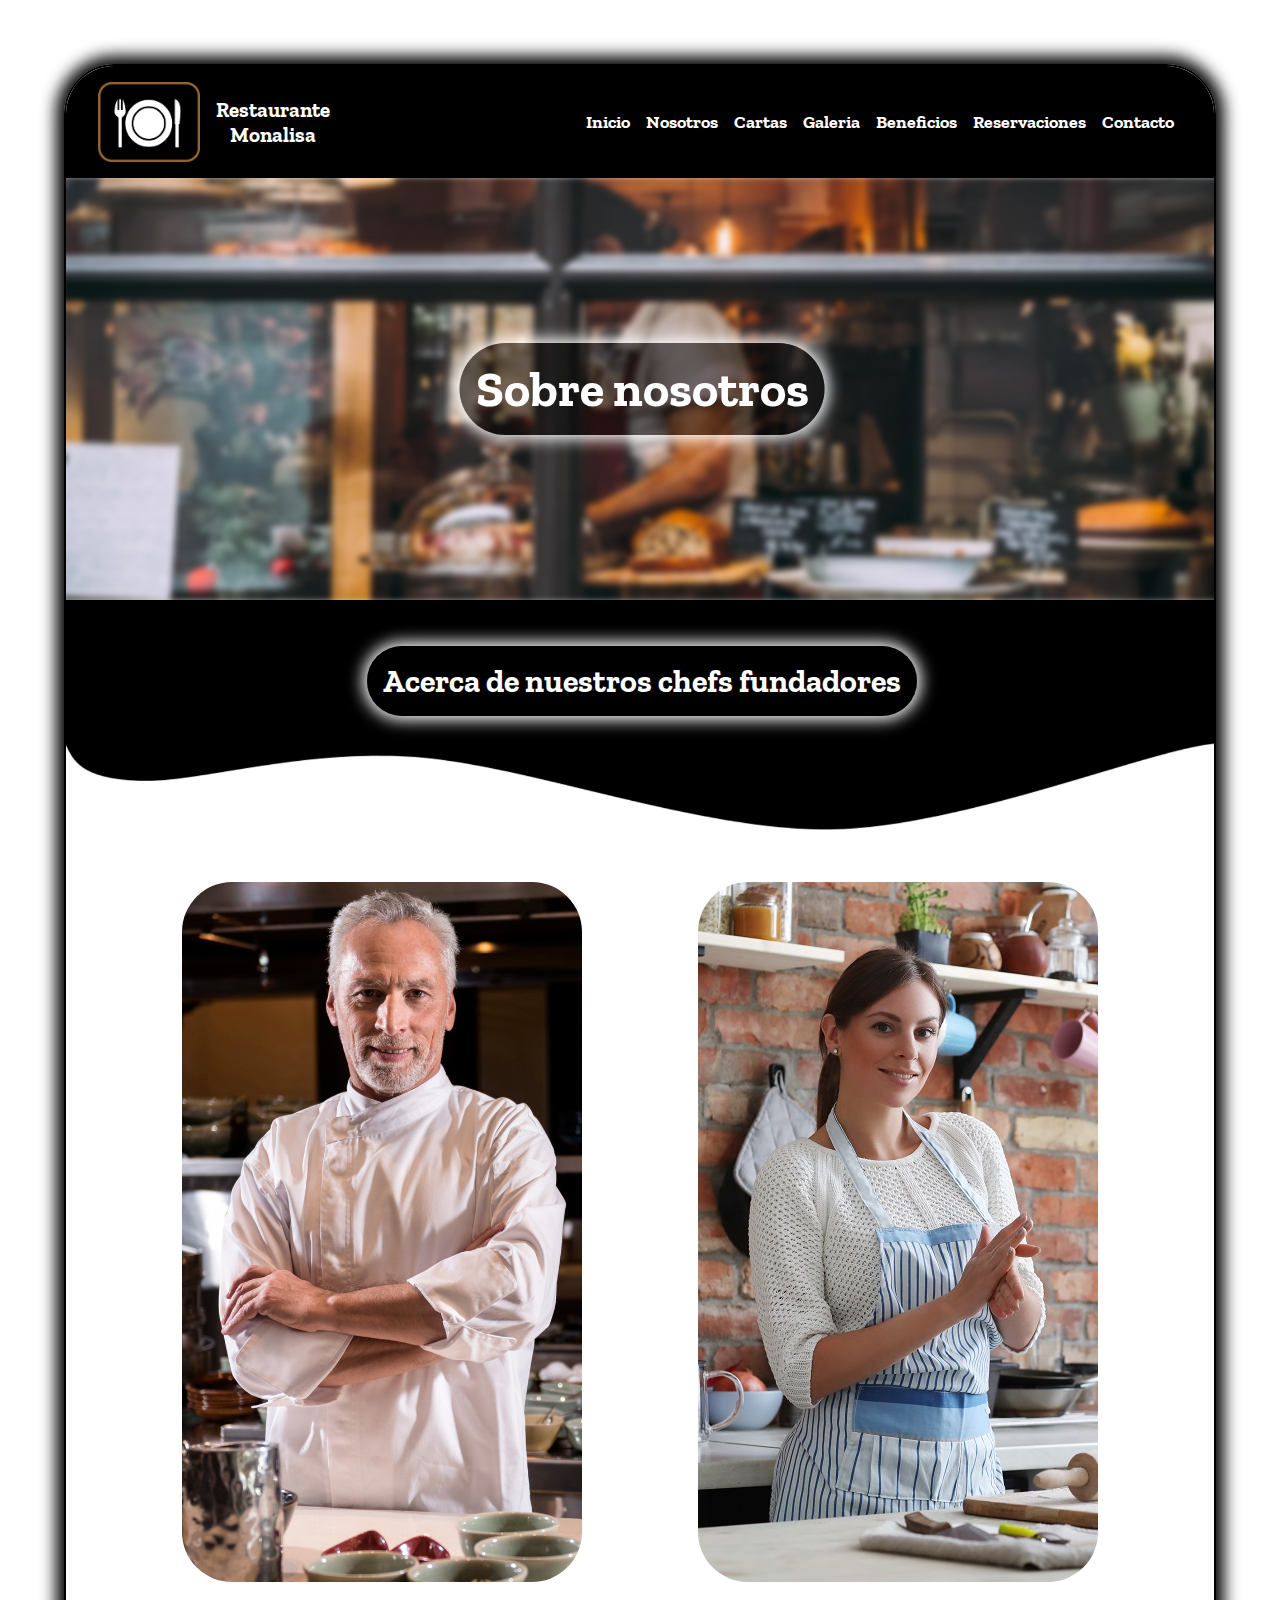
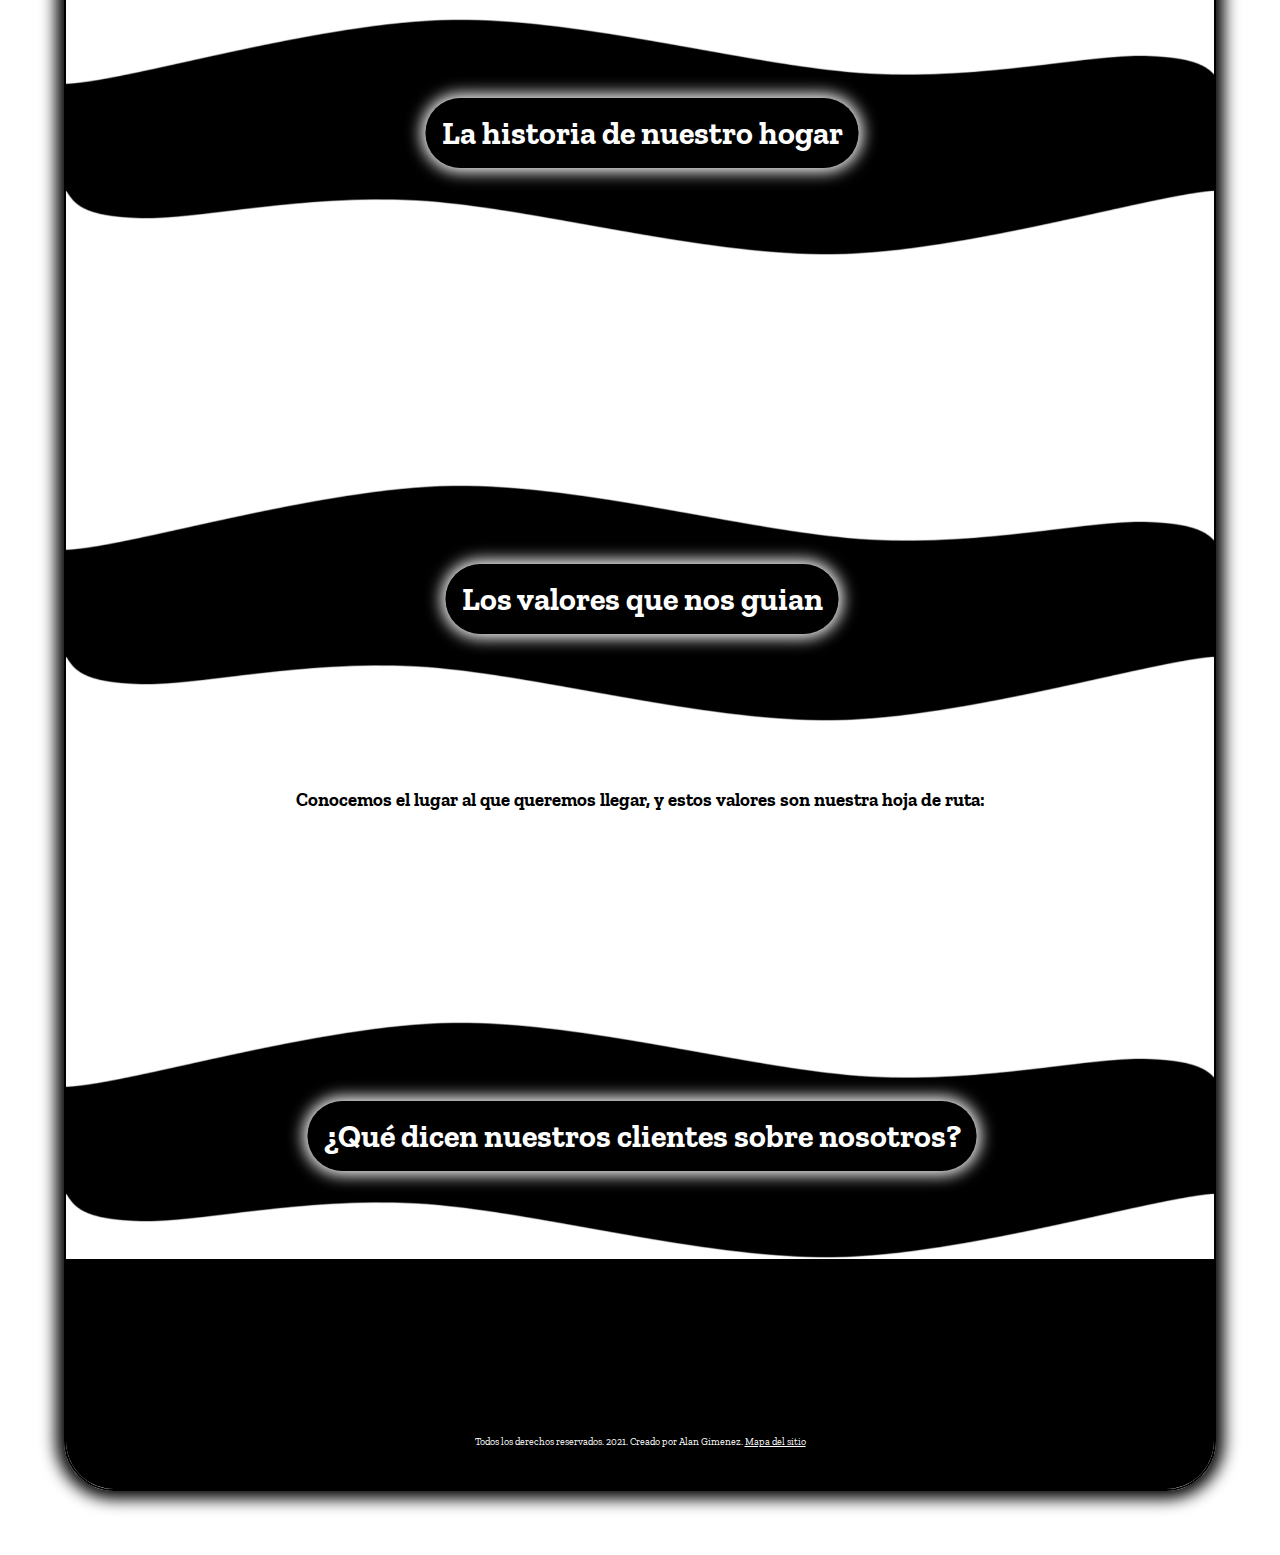
<file: nosotros.html>
<!DOCTYPE html>
<html lang="es">

<head>
    <!-- Meta tags requeridos -->
    <meta charset="UTF-8">
    <meta http-equiv="X-UA-Compatible" content="IE=edge">
    <meta name="viewport" content="width=device-width, initial-scale=1.0">
    <!-- SEO -->
    <meta name="description" content="Somos un restaurante creado hace apenas 4 años, que aspira a brindar una 
    atención de calidad, una comida de excelencia, y una experiencia que los invite a volver por mas. Si queres
    conocernos de primera mano, te invitamos a venir a disfrutar de un buen rato juntos. ">
    <meta name="keyword" content="atencion al cliente, calidad, excelencia, disfrutar, experiencias">
    <meta name="author" content="Alan Gimenez">
    <title>Restaurante Monalisa - Sobre nosotros</title>
    <!-- Otros links -->
    <link href="imagenes/iconoMini.png" rel="icon">
    <link href="https://cdn.jsdelivr.net/npm/bootstrap@5.0.0-beta3/dist/css/bootstrap.min.css" rel="stylesheet"
        integrity="sha384-eOJMYsd53ii+scO/bJGFsiCZc+5NDVN2yr8+0RDqr0Ql0h+rP48ckxlpbzKgwra6" crossorigin="anonymous">
    <link rel="stylesheet" type="text/css" href="estilos.css">
    <link rel="preconnect" href="https://fonts.gstatic.com">
    <link href="https://fonts.googleapis.com/css2?family=Zilla+Slab&display=swap" rel="stylesheet">
    <link rel="stylesheet" href="https://cdnjs.cloudflare.com/ajax/libs/animate.css/4.1.1/animate.min.css" />
</head>

<body>
    <div class="margin">

        <!--Header-->

        <header>
            <nav>

                <!--Menu general-->

                <div class="header_logo">
                    <img src="imagenes/logoPagina.png" id="logoPagina" alt="Logo de la pagina">
                    <h3>Restaurante Monalisa</h3>
                </div>
                <div class="header_seccion">
                    <div class="header_seccion_interno">
                        <div class="header_seccion_interno_item">
                            <a href="index.html">Inicio</a>
                        </div>
                        <div class="header_seccion_interno_item">
                            <a href="nosotros.html">Nosotros</a>
                        </div>
                        <div class="header_seccion_interno_item">
                            <a href="menu.html">Cartas</a>
                        </div>
                        <div class="header_seccion_interno_item">
                            <a href="galeria.html">Galeria</a>
                        </div>
                    </div>
                    <div class="header_seccion_interno">
                        <div class="header_seccion_interno_item">
                            <a href="beneficios.html">Beneficios</a>
                        </div>
                        <div class="header_seccion_interno_item">
                            <a href="reservaciones.html">Reservaciones</a>
                        </div>
                        <div class="header_seccion_interno_item">
                            <a href="contacto.html">Contacto</a>
                        </div>
                    </div>
                </div>

                <!--Menu responsive-->

                <div class="header_mobile" style="float:right;">
                    <button class="header_mobile_boton">
                        <img src="imagenes/iconoMenu.png" id="menu__img" alt="Menu">
                    </button>
                    <div class="header_mobile_links header_mobile_links-desplegable">
                        <a href="index.html">Inicio</a>
                        <a href="nosotros.html">Nosotros</a>
                        <a href="menu.html">Cartas</a>
                        <a href="galeria.html">Galeria</a>
                        <a href="beneficios.html">Beneficios</a>
                        <a href="reservaciones.html">Reservaciones</a>
                        <a class="header_mobile_links_ultimo" href="contacto.html">Contacto</a>
                    </div>
                </div>

            </nav>
        </header>

        <!--Contenido-->

        <section class="nosotros">
            <div class="titulo_caja">
                <img src="imagenes/nosotros_img.jpg" alt="imagenFondo" class="titulo_img">
                <h1 class="titulo_principal">Sobre nosotros</h1>
            </div>

            <div class="nosotros_inicial_subtitulo">
                <img src="imagenes/titulo2.png" alt="fondoTitulo" class="subtitulo_img">
                <h2 class="subtitulo_texto">Acerca de nuestros chefs fundadores</h2>
            </div>
            <div class="uno"></div>
            <div class="nosotros_fotos">
                <div class="nosotros_fotos_img wow animate__animated animate__fadeInUp" data-wow-duration="1s">
                    <div class="nosotros_fotos_img_hover">
                        <h3>Ricardo Grant</h3>
                        <p>Proveniente de la localidad de Uspallata, a tan solo 2 horas en auto de la Capital de
                            Mendoza,
                            Ricardo siempre supo que su lugar era la cocina desde pequeño. De descendencia española,
                            su plato preferido es la tortilla española, con la misma receta que su abuela le enseño.
                            Atento al detalle como pocos, exigente pero muy cálido y amistoso, siempre disfruta los
                            domingos
                            en el restaurante con la familia, disfrutando un rico almuerzo.
                        </p>
                    </div>
                    <img src="imagenes/chef1.png">
                </div>
                <div class="nosotros_fotos_img wow animate__animated animate__fadeInUp" data-wow-duration="1s">
                    <div class="nosotros_fotos_img_hover">
                        <h3>Sofia Cardelas</h3>
                        <p>Oriunda de Junin, provincia de Buenos Aires, y ademas de chef, consumada atleta en su
                            juventud.
                            Solo supo que su lugar era la cocina una vez terminada la facultad, cuando para salir de lo
                            común, decidió hacer un curso de reposteria. Desde ahí, no pudo detenerse. Alguien con un
                            ritmo
                            de trabajo incesante, que siempre busca la perfección, y que no tiene miedo de experimentar
                            con nuevos platos, siendo los postres su especialidad.
                        </p>
                    </div>
                    <img src="imagenes/chef2.jpg">
                </div>
            </div>
            <div class="nosotros_intermedio_subtitulo">
                <img src="imagenes/titulo3al75.png" alt="fondoTitulo" class="subtitulo_img">
                <h2 class="subtitulo_texto">La historia de nuestro hogar</h2>
            </div>
            <p class="nosotros_historia wow animate__animated animate__fadeInUp" data-wow-duration="1s">Restaurante Monalisa
                nació como muchos emprendimientos de hoy en día, en un
                simple cafe como una idea
                al pasar. Tanto Ricardo como Sofia son vecinos del tranquilo barrio de Saavedra, donde, además de su
                trabajo,
                comparten su pasión por hacer deportes. En mayo de 2017 nació este gran proyecto, siendo apenas una
                pequeña
                cocina con un pequeño salon en el barrio de Palermo. Rapidamente, la buena atención y el buen sabor,
                llevaron
                a buscar la expansión en el actual lugar, donde se buscó poder atender tanto a aquellas familia que
                desea
                compartir un almuerzo tranquilo y disfrutar el momento, como al grupo de amigos y la pareja que vienen a
                celebrar ocasiones especiales. Al día de hoy, un equipo de 12 cocineros son el alma del restaurante,
                sumado
                a la gente del salon, forman la familia del Restaurante Monalisa.
            </p>

            <div class="nosotros_intermedio_subtitulo">
                <img src="imagenes/titulo3al75.png" alt="fondoTitulo" class="subtitulo_img">
                <h2 class="subtitulo_texto">Los valores que nos guian</h2>
            </div>
            <h3 class="subtitulo_texto_h3">Conocemos el lugar al que queremos llegar, y estos valores son nuestra hoja
                de ruta:</h3>
            <div class="nosotros_principios">
                <div class="nosotros_principios_item wow animate__animated animate__fadeInUp" data-wow-duration="1s">
                    <h4>Pasión</h4>
                    <p>Cada uno de nuestros empleados y chefs está siempre
                        predispuesto a dar lo mejor de sí mismo, buscando que nuestros
                        clientes disfruten de una gran experiencia.</p>
                </div>
                <div class="nosotros_principios_item wow animate__animated animate__fadeInUp" data-wow-duration="1s">
                    <h4>Profesionalismo</h4>
                    <p>Todo nuestro staff, desde el jefe de cocina hasta cada uno de
                        los camarareros, están capacitados y preparados para
                        brindar un servicio de excelencia a cada uno de nuestros comensales.</p>
                </div>
                <div class="nosotros_principios_item wow animate__animated animate__fadeInUp" data-wow-duration="1s">
                    <h4>Agradecimiento</h4>
                    <p>Entre todos los que hacemos posible este proyecto, les
                        agradecemos a todos nuestros clientes que nos eligen día tras día,
                        dado que sin ustedes, nada de esto sería posible.</p>
                </div>
            </div>
            <div class="nosotros_intermedio_subtitulo">
                <img src="imagenes/titulo3al75.png" alt="fondoTitulo" class="subtitulo_img">
                <h2 class="subtitulo_texto">¿Qué dicen nuestros clientes sobre nosotros?</h2>
            </div>
            <div id="carouselExampleSlidesOnly" class="carousel slide" data-bs-ride="carousel" data-bs-interval="4500">
                <div class="carousel-inner nosotros_carousel">
                    <div class="carousel-item active">
                        <p>"Es un lugar para disfrutar con toda la familia"</p>
                    </div>
                    <div class="carousel-item">
                        <p>"Cada cumpleaños venimos a festejar aca, y siempre la atención es excelente"</p>
                    </div>
                    <div class="carousel-item">
                        <p>"Uno de los mejores lugares del centro para comer"</p>
                    </div>
                    <div class="carousel-item">
                        <p>"La comida es muy rica, y la atención al detalle es evidente. Excelente lugar"</p>
                    </div>
                    <div class="carousel-item">
                        <p>"Se lo recomendaría a cualquiera sin dudarlo. Es un placer comer en este restaurante"</p>
                    </div>
                </div>
            </div>
        </section>

        <!--Footer-->

        <footer>
            <div class="footer">
                <div>
                    <img src="imagenes/logoPagina.png" id="logoPagina" alt="Logo de la pagina">
                </div>
                <div>
                    <h3>Contacto</h3>
                    <p>Dirección: Avenida 9 de Julio s/n</p>
                    <p>Teléfono: 4444-7777</p>
                    <p>Email: contactenos@monalisa.com.ar</p>
                </div>
                <div style="display: flex; flex-direction: column;">
                    <h3>Nuestras secciones</h3>
                    <a href="index.html">Inicio</a>
                    <a href="nosotros.html">Nosotros</a>
                    <a href="menu.html">Cartas</a>
                    <a href="galeria.html">Galeria</a>
                    <a href="beneficios.html">Beneficios</a>
                    <a href="reservaciones.html">Reservaciones</a>
                    <a href="contacto.html">Contacto</a>
                </div>
                <div style="display: flex; flex-direction: column;">
                    <h3>Institucional</h3>
                    <a href="rrhh.html">Recursos humanos</a>
                    <a href="prensa.html">Prensa</a>
                    <a href="franquicia.html">Franquicias</a>
                    <input type="email" id="emailnews" placeholder="Ingrese aquí su e-mail" class="footer_newsletter">
                    <button type="submit" id="suscribirse" class="btn btn-primary border footer_boton">Suscribirse a
                        newsletter</button>
                </div>
            </div>
            <div class="footer_mapasitio">
                <p>Todos los derechos reservados. 2021. Creado por Alan Gimenez. <a class="footer_mapasitio_texto"
                        href="mapasitio.html">Mapa del sitio</a></p>
            </div>
        </footer>
    </div>

    <!--Enlaces Bootstrap-->

    <script src="https://code.jquery.com/jquery-3.5.1.slim.min.js"
        integrity="sha384-DfXdz2htPH0lsSSs5nCTpuj/zy4C+OGpamoFVy38MVBnE+IbbVYUew+OrCXaRkfj"
        crossorigin="anonymous"></script>
    <script src="https://cdn.jsdelivr.net/npm/popper.js@1.16.0/dist/umd/popper.min.js"
        integrity="sha384-Q6E9RHvbIyZFJoft+2mJbHaEWldlvI9IOYy5n3zV9zzTtmI3UksdQRVvoxMfooAo"
        crossorigin="anonymous"></script>
    <script src="https://stackpath.bootstrapcdn.com/bootstrap/4.5.0/js/bootstrap.min.js"
        integrity="sha384-OgVRvuATP1z7JjHLkuOU7Xw704+h835Lr+6QL9UvYjZE3Ipu6Tp75j7Bh/kR0JKI"
        crossorigin="anonymous"></script>
    <script src="https://cdn.jsdelivr.net/npm/bootstrap@5.0.0-beta1/dist/js/bootstrap.bundle.min.js"
        integrity="sha384-ygbV9kiqUc6oa4msXn9868pTtWMgiQaeYH7/t7LECLbyPA2x65Kgf80OJFdroafW"
        crossorigin="anonymous"></script>
    <script src="libreria/wow.min.js"></script>
    <script>
        new WOW().init();
    </script>
</body>

</html>
</file>
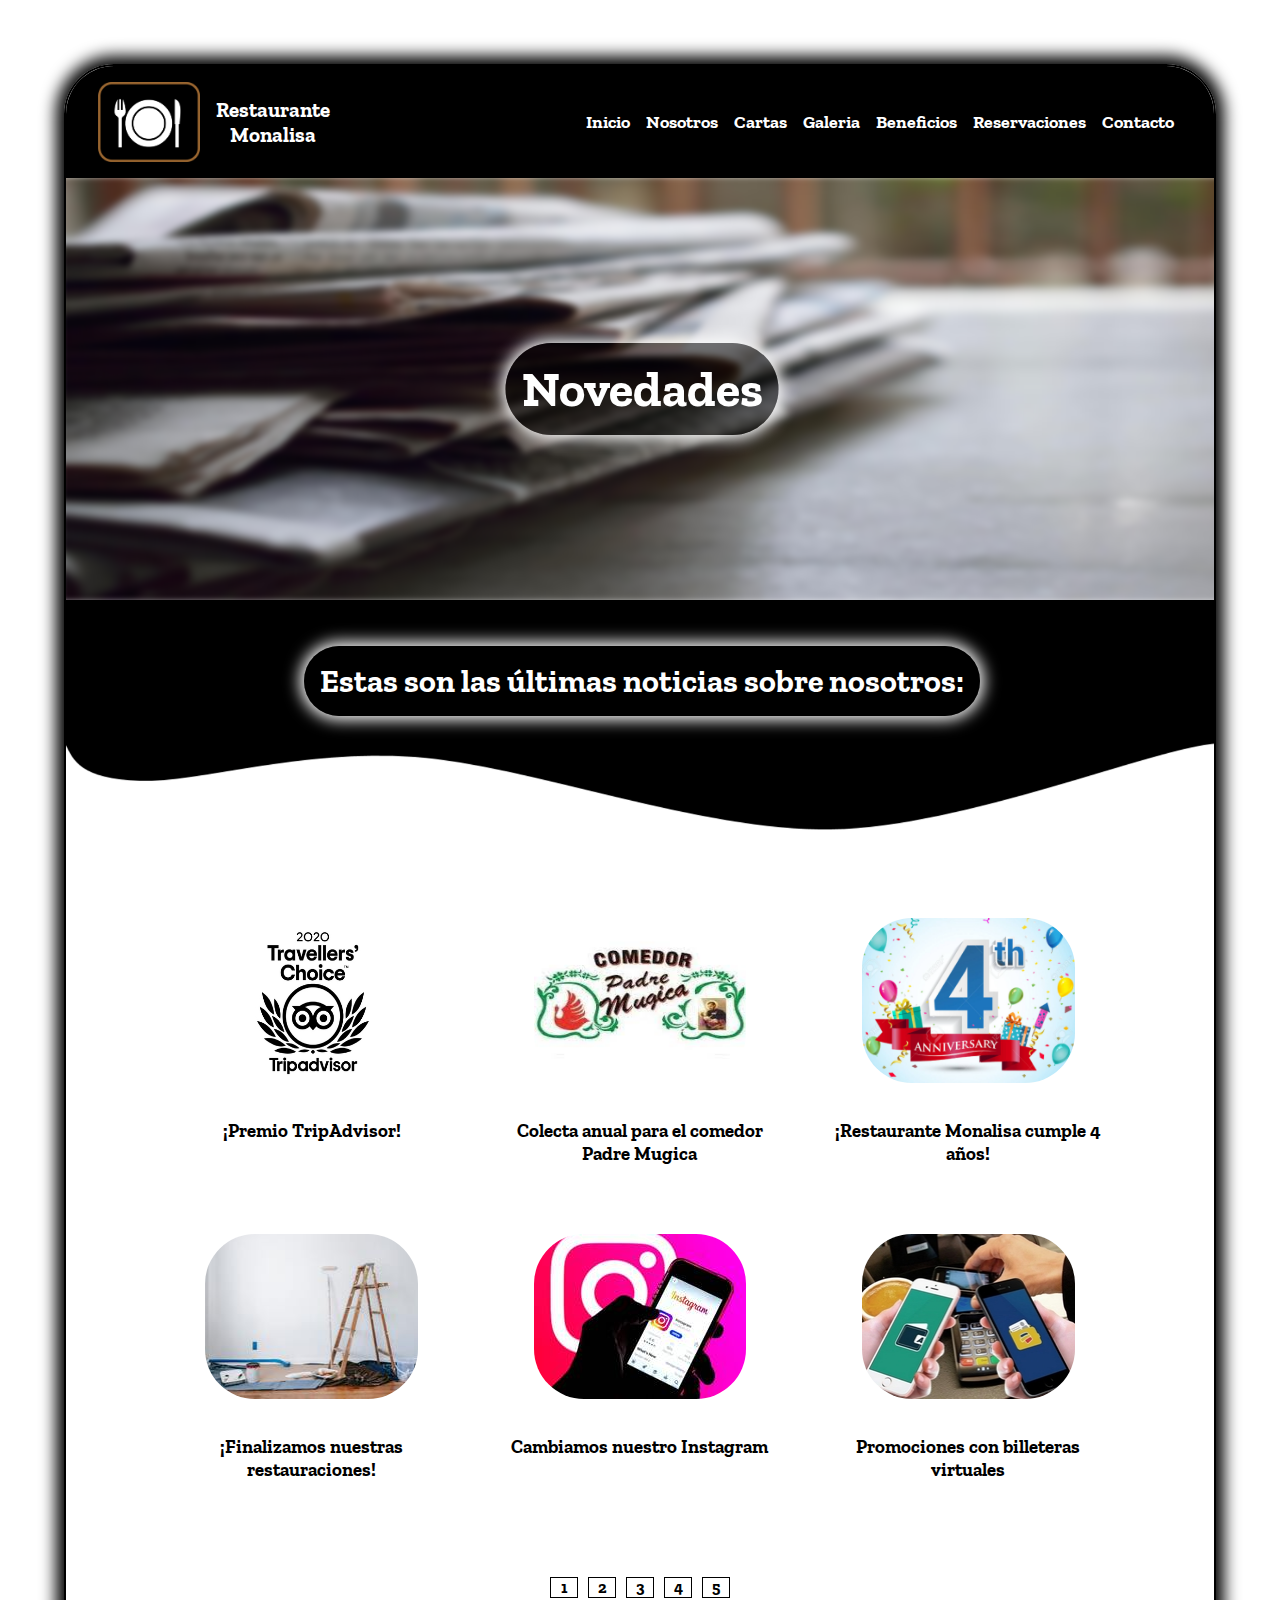
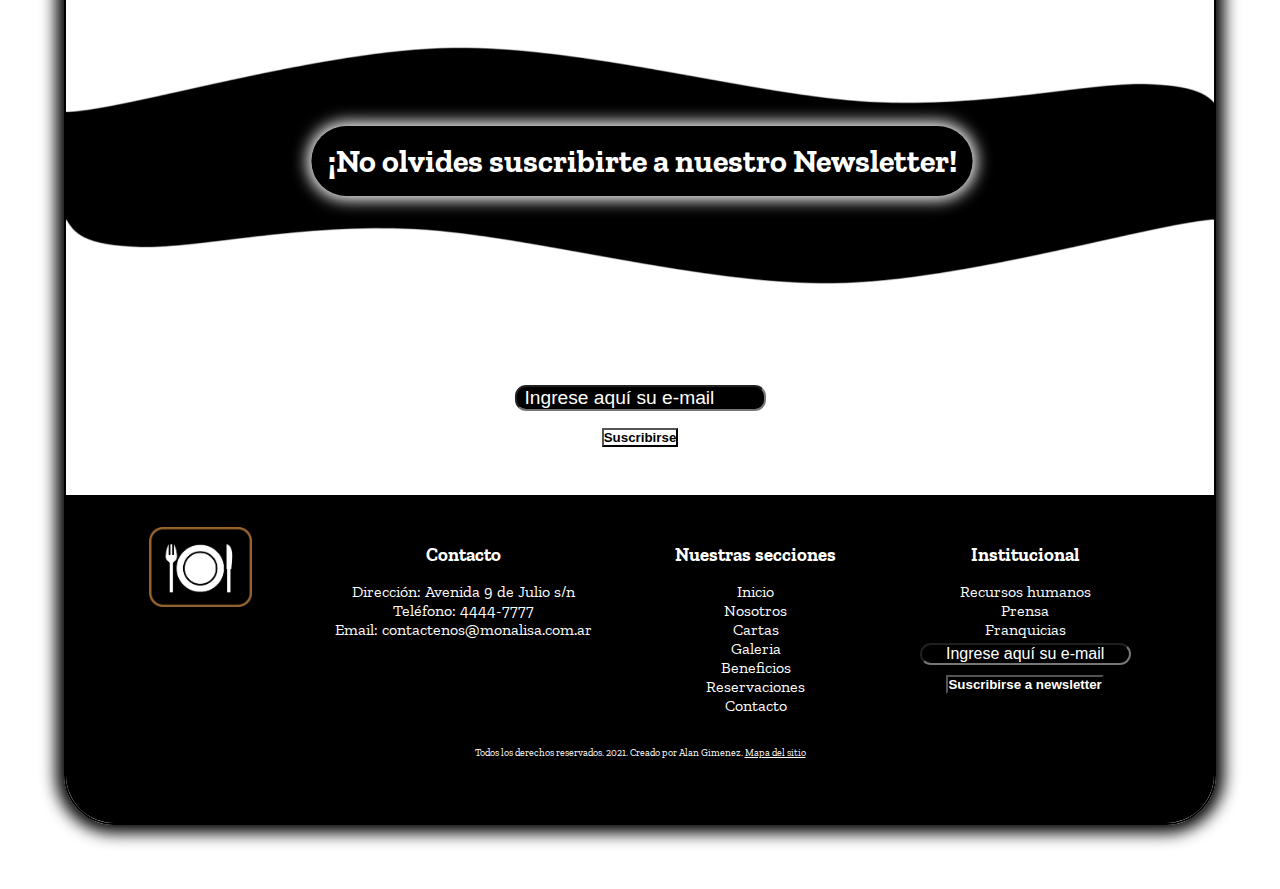
<file: prensa.html>
<!DOCTYPE html>
<html lang="es">

<head>
    <!-- Meta tags requeridos -->
    <meta charset="UTF-8">
    <meta http-equiv="X-UA-Compatible" content="IE=edge">
    <meta name="viewport" content="width=device-width, initial-scale=1.0">
    <!-- SEO -->
    <meta name="description" content="Aquí podras encontrar todas las últimas novedades y noticias de nuestro restaurante, y también podras 
        suscribirte a nuestro newsletter para estar completamente al día en tu correo">
    <meta name="keyword" content="prensa, noticias, información, newsletter, actualización">
    <meta name="author" content="Alan Gimenez">
    <title>Restaurante Monalisa - Prensa</title>
    <!-- Otros links -->
    <link href="imagenes/iconoMini.png" rel="icon">
    <link href="https://cdn.jsdelivr.net/npm/bootstrap@5.0.0-beta3/dist/css/bootstrap.min.css" rel="stylesheet"
        integrity="sha384-eOJMYsd53ii+scO/bJGFsiCZc+5NDVN2yr8+0RDqr0Ql0h+rP48ckxlpbzKgwra6" crossorigin="anonymous">
    <link rel="stylesheet" type="text/css" href="estilos.css">
    <link rel="preconnect" href="https://fonts.gstatic.com">
    <link href="https://fonts.googleapis.com/css2?family=Zilla+Slab&display=swap" rel="stylesheet">
    <link rel="stylesheet" href="https://cdnjs.cloudflare.com/ajax/libs/animate.css/4.1.1/animate.min.css" />
</head>

<body>
    <div class="margin">
        <header>
            <nav>

                <!--Menu general-->

                <div class="header_logo">
                    <img src="imagenes/logoPagina.png" id="logoPagina" alt="Logo de la pagina">
                    <h3>Restaurante Monalisa</h3>
                </div>
                <div class="header_seccion">
                    <div class="header_seccion_interno">
                        <div class="header_seccion_interno_item">
                            <a href="index.html">Inicio</a>
                        </div>
                        <div class="header_seccion_interno_item">
                            <a href="nosotros.html">Nosotros</a>
                        </div>
                        <div class="header_seccion_interno_item">
                            <a href="menu.html">Cartas</a>
                        </div>
                        <div class="header_seccion_interno_item">
                            <a href="galeria.html">Galeria</a>
                        </div>
                    </div>
                    <div class="header_seccion_interno">
                        <div class="header_seccion_interno_item">
                            <a href="beneficios.html">Beneficios</a>
                        </div>
                        <div class="header_seccion_interno_item">
                            <a href="reservaciones.html">Reservaciones</a>
                        </div>
                        <div class="header_seccion_interno_item">
                            <a href="contacto.html">Contacto</a>
                        </div>
                    </div>
                </div>

                <!--Menu responsive-->

                <div class="header_mobile" style="float:right;">
                    <button class="header_mobile_boton">
                        <img src="imagenes/iconoMenu.png" id="menu__img" alt="Menu">
                    </button>
                    <div class="header_mobile_links header_mobile_links-desplegable">
                        <a href="index.html">Inicio</a>
                        <a href="nosotros.html">Nosotros</a>
                        <a href="menu.html">Cartas</a>
                        <a href="galeria.html">Galeria</a>
                        <a href="beneficios.html">Beneficios</a>
                        <a href="reservaciones.html">Reservaciones</a>
                        <a class="header_mobile_links_ultimo" href="contacto.html">Contacto</a>
                    </div>
                </div>

            </nav>
        </header>

        <!--Contenido-->

        <section>
            <div class="titulo_caja">
                <img src="imagenes/prensa_img.jpg" alt="Fondo de la sección" class="titulo_img">
                <h1 class="titulo_principal">Novedades</h1>
            </div>
            <div class="prensa_subtitulo">
                <img src="imagenes/titulo2.png" alt="Fondo del subtítulo" class="subtitulo_img">
                <h2 class="subtitulo_texto">Estas son las últimas noticias sobre nosotros:</h2>
            </div>
            <div class="uno"></div>
            <div class="prensa_contenedor wow animate__animated animate__fadeInUp" data-wow-duration="1s">
                <div class="prensa_contenedor_centro">
                    <div class="prensa_contenedor_centro_item">
                        <img src="imagenes/trip.PNG" alt="TripAdvisor">
                        <h3>¡Premio TripAdvisor!</h3>
                    </div>
                    <div class="prensa_contenedor_centro_item">
                        <img src="imagenes/comedor.png" alt="Comedor">
                        <h3>Colecta anual para el comedor Padre Mugica</h3>
                    </div>
                    <div class="prensa_contenedor_centro_item">
                        <img src="imagenes/aniversario.PNG" alt="4to Aniversario">
                        <h3>¡Restaurante Monalisa cumple 4 años!</h3>
                    </div>
                    <div class="prensa_contenedor_centro_item">
                        <img src="imagenes/restauracion.jpg" alt="Restauracion del lugar">
                        <h3>¡Finalizamos nuestras restauraciones!</h3>
                    </div>
                    <div class="prensa_contenedor_centro_item">
                        <img src="imagenes/instagram_img.jpg" alt="Instagram">
                        <h3>Cambiamos nuestro Instagram</h3>
                    </div>
                    <div class="prensa_contenedor_centro_item">
                        <img src="imagenes/billetera_img.jpg" alt="Billetera">
                        <h3>Promociones con billeteras virtuales</h3>
                    </div>
                </div>
            </div>
            <div class="prensa_paginas">
                <div><a href="prensa.html">1</a></div>
                <div><a href="prensa.html">2</a></div>
                <div><a href="prensa.html">3</a></div>
                <div><a href="prensa.html">4</a></div>
                <div><a href="prensa.html">5</a></div>
            </div>
            <div>
                <div class="prensa_intermedio_subtitulo">
                    <img src="imagenes/titulo3al75.png" alt="fondoTitulo" class="subtitulo_img">
                    <h2 class="subtitulo_texto">¡No olvides suscribirte a nuestro Newsletter!</h2>
                </div>
                <div class="uno"></div>
                <div class="prensa_input">
                    <form>
                        <input type="email" id="emailnews" placeholder="Ingrese aquí su e-mail"
                            class="prensa_newsletter">
                        <button type="submit" id="suscribirse"
                            class="btn btn-primary border prensa_boton">Suscribirse</button>
                    </form>
                </div>
            </div>
        </section>

        <!--Footer-->

        <footer>
            <div class="footer">
                <div>
                    <img src="imagenes/logoPagina.png" id="logoPagina" alt="Logo de la pagina">
                </div>
                <div>
                    <h3>Contacto</h3>
                    <p>Dirección: Avenida 9 de Julio s/n</p>
                    <p>Teléfono: 4444-7777</p>
                    <p>Email: contactenos@monalisa.com.ar</p>
                </div>
                <div style="display: flex; flex-direction: column;">
                    <h3>Nuestras secciones</h3>
                    <a href="index.html">Inicio</a>
                    <a href="nosotros.html">Nosotros</a>
                    <a href="menu.html">Cartas</a>
                    <a href="galeria.html">Galeria</a>
                    <a href="beneficios.html">Beneficios</a>
                    <a href="reservaciones.html">Reservaciones</a>
                    <a href="contacto.html">Contacto</a>
                </div>
                <div style="display: flex; flex-direction: column;">
                    <h3>Institucional</h3>
                    <a href="rrhh.html">Recursos humanos</a>
                    <a href="prensa.html">Prensa</a>
                    <a href="franquicia.html">Franquicias</a>
                    <input type="email" id="emailnews" placeholder="Ingrese aquí su e-mail" class="footer_newsletter">
                    <button type="submit" id="suscribirse" class="btn btn-primary border footer_boton">Suscribirse a
                        newsletter</button>
                </div>
            </div>
            <div class="footer_mapasitio">
                <p>Todos los derechos reservados. 2021. Creado por Alan Gimenez. <a class="footer_mapasitio_texto"
                        href="mapasitio.html">Mapa del sitio</a></p>
            </div>
        </footer>
    </div>

    <!--Otros enlaces-->

    <script src="libreria/wow.min.js"></script>
    <script>
        new WOW().init();
    </script>
</body>

</html>
</file>
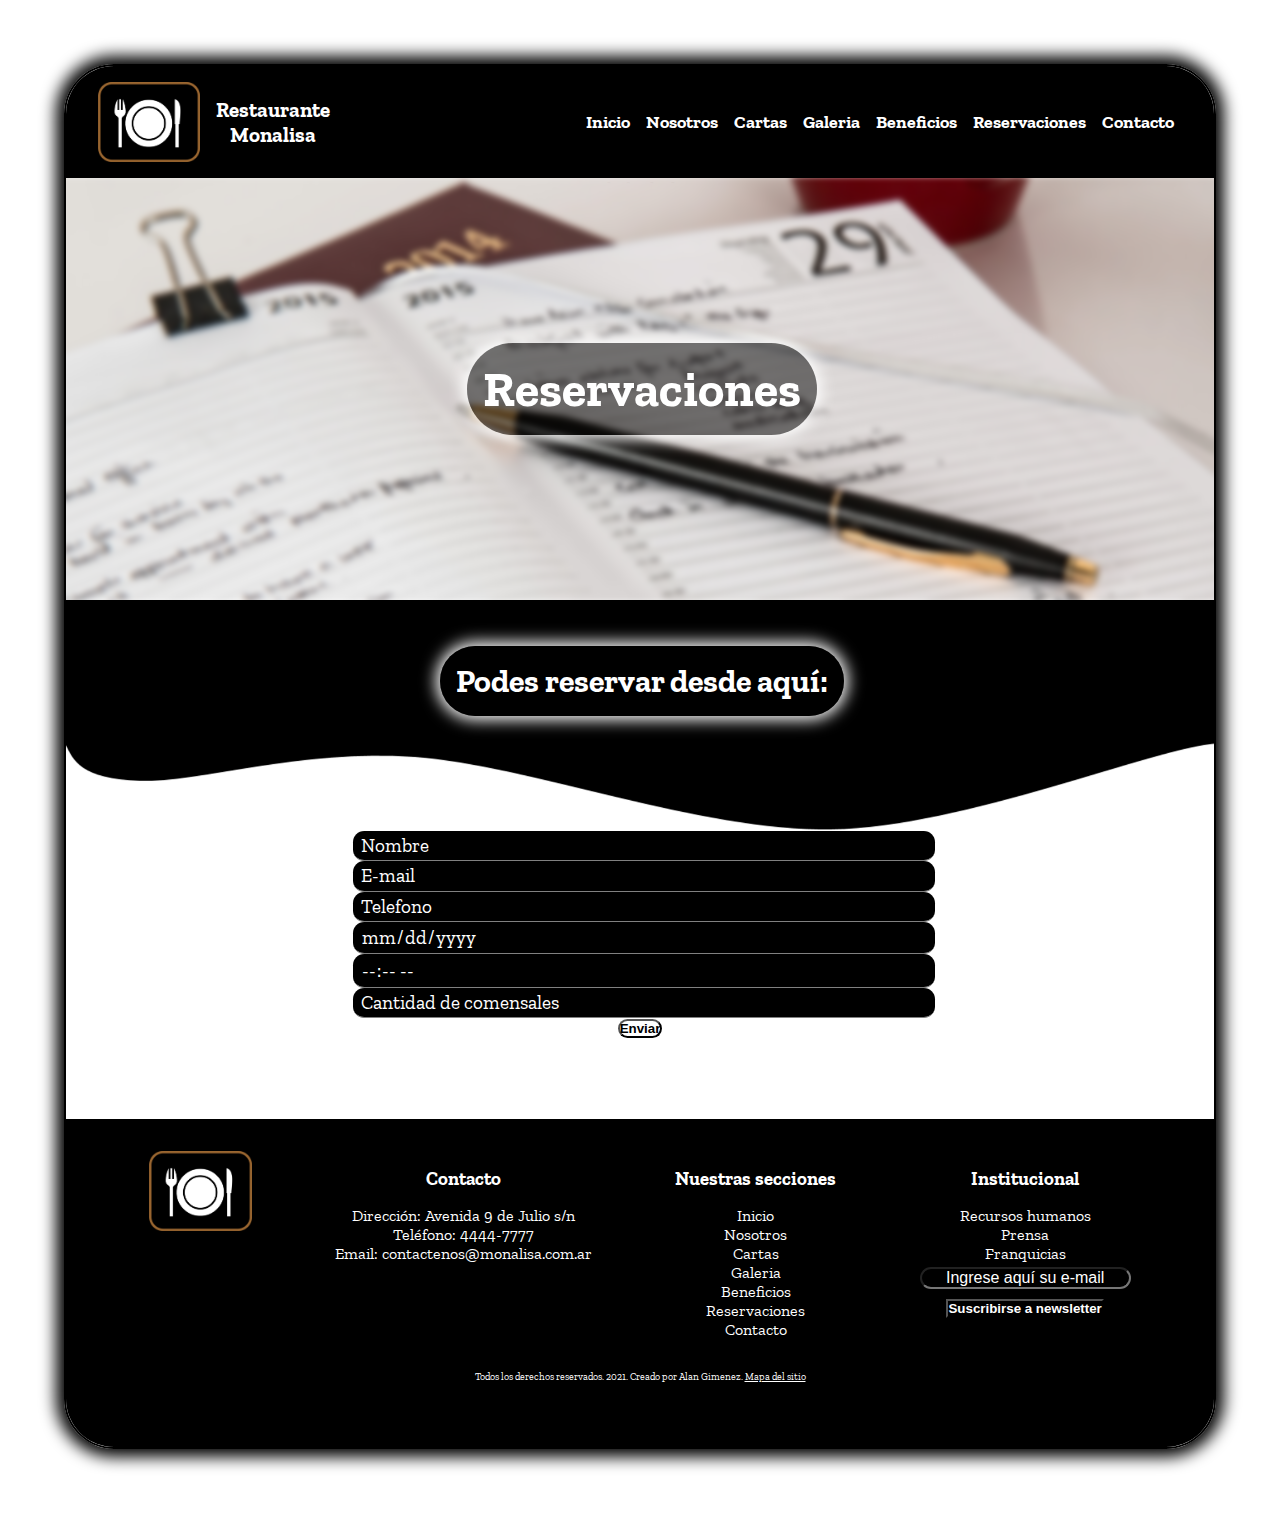
<file: reservaciones.html>
<!DOCTYPE html>
<html lang="es">

<head>
    <!-- Meta tags requeridos -->
    <meta charset="UTF-8">
    <meta http-equiv="X-UA-Compatible" content="IE=edge">
    <meta name="viewport" content="width=device-width, initial-scale=1.0">
    <!-- SEO -->
    <meta name="description" content="Nuestra carta esta compuesta de entradas, platos principales y postres,
    con una gran variedad de bebidas para acompañar, incluyendo nuestra vinoteca para quien gusta disfrutar
    de un buen vino. También tenemos opciones para celiacos, vegetarianos/veganos y opciones para los mas chicos. ">
    <meta name="keyword" content="reservas, calendario, reservacion, contacto, pedidodemesa">
    <meta name="author" content="Alan Gimenez">
    <title>Restaurante Monalisa - Reservaciones</title>
    <!-- Otros links -->
    <link href="imagenes/iconoMini.png" rel="icon">
    <link href="https://cdn.jsdelivr.net/npm/bootstrap@5.0.0-beta3/dist/css/bootstrap.min.css" rel="stylesheet"
        integrity="sha384-eOJMYsd53ii+scO/bJGFsiCZc+5NDVN2yr8+0RDqr0Ql0h+rP48ckxlpbzKgwra6" crossorigin="anonymous">
    <link rel="stylesheet" type="text/css" href="estilos.css">
    <link rel="preconnect" href="https://fonts.gstatic.com">
    <link href="https://fonts.googleapis.com/css2?family=Zilla+Slab&display=swap" rel="stylesheet">
    <link rel="stylesheet" href="https://cdnjs.cloudflare.com/ajax/libs/animate.css/4.1.1/animate.min.css" />
</head>

<body>
    <div class="margin">
        <header>
            <nav>

                <!--Menu general-->

                <div class="header_logo">
                    <img src="imagenes/logoPagina.png" id="logoPagina" alt="Logo de la pagina">
                    <h3>Restaurante Monalisa</h3>
                </div>
                <div class="header_seccion">
                    <div class="header_seccion_interno">
                        <div class="header_seccion_interno_item">
                            <a href="index.html">Inicio</a>
                        </div>
                        <div class="header_seccion_interno_item">
                            <a href="nosotros.html">Nosotros</a>
                        </div>
                        <div class="header_seccion_interno_item">
                            <a href="menu.html">Cartas</a>
                        </div>
                        <div class="header_seccion_interno_item">
                            <a href="galeria.html">Galeria</a>
                        </div>
                    </div>
                    <div class="header_seccion_interno">
                        <div class="header_seccion_interno_item">
                            <a href="beneficios.html">Beneficios</a>
                        </div>
                        <div class="header_seccion_interno_item">
                            <a href="reservaciones.html">Reservaciones</a>
                        </div>
                        <div class="header_seccion_interno_item">
                            <a href="contacto.html">Contacto</a>
                        </div>
                    </div>
                </div>

                <!--Menu responsive-->

                <div class="header_mobile" style="float:right;">
                    <button class="header_mobile_boton">
                        <img src="imagenes/iconoMenu.png" id="menu__img" alt="Menu">
                    </button>
                    <div class="header_mobile_links header_mobile_links-desplegable">
                        <a href="index.html">Inicio</a>
                        <a href="nosotros.html">Nosotros</a>
                        <a href="menu.html">Cartas</a>
                        <a href="galeria.html">Galeria</a>
                        <a href="beneficios.html">Beneficios</a>
                        <a href="reservaciones.html">Reservaciones</a>
                        <a class="header_mobile_links_ultimo" href="contacto.html">Contacto</a>
                    </div>
                </div>

            </nav>
        </header>

        <!--Contenido-->

        <section>
            <div class="titulo_caja">
                <div>Imagen de fondo de seccion</div>
                <img src="imagenes/reservaciones_img.jpg" alt="imagenFondo" class="titulo_img">
                <h1 class="titulo_principal">Reservaciones</h1>
            </div>

            <div class="reservas_subtitulo">
                <img src="imagenes/titulo2.png" alt="fondoTitulo" class="subtitulo_img">
                <h2 class="subtitulo_texto">Podes reservar desde aquí:</h2>
            </div>
            <form class="row g-3 reservas_form wow animate__animated animate__fadeInUp" data-wow-duration="1s">
                <div>
                    <input type="text" class="reservas_form_campo" id="name" placeholder="Nombre">
                </div>
                <div>
                    <input type="email" class="reservas_form_campo" id="email" placeholder="E-mail">
                </div>
                <div>
                    <input type="text" class="reservas_form_campo" id="telefono" placeholder="Telefono">
                </div>
                <div>
                    <input type="date" class="reservas_form_campo" id="fecha" placeholder="Fecha de reserva">
                </div>
                <div>
                    <input type="time" class="reservas_form_campo" id="hora" placeholder="Hora de reserva">
                </div>
                <div>
                    <input type="text" id="comensales" placeholder="Cantidad de comensales" class="reservas_form_campo">
                </div>
                <div>
                    <button type="submit" class="btn btn-primary border reservas_form_boton"
                        id="buttonEnviar">Enviar</button>
                </div>
            </form>
        </section>

        <!--Footer-->

        <footer>
            <div class="footer">
                <div>
                    <img src="imagenes/logoPagina.png" id="logoPagina" alt="Logo de la pagina">
                </div>
                <div>
                    <h3>Contacto</h3>
                    <p>Dirección: Avenida 9 de Julio s/n</p>
                    <p>Teléfono: 4444-7777</p>
                    <p>Email: contactenos@monalisa.com.ar</p>
                </div>
                <div style="display: flex; flex-direction: column;">
                    <h3>Nuestras secciones</h3>
                    <a href="index.html">Inicio</a>
                    <a href="nosotros.html">Nosotros</a>
                    <a href="menu.html">Cartas</a>
                    <a href="galeria.html">Galeria</a>
                    <a href="beneficios.html">Beneficios</a>
                    <a href="reservaciones.html">Reservaciones</a>
                    <a href="contacto.html">Contacto</a>
                </div>
                <div style="display: flex; flex-direction: column;">
                    <h3>Institucional</h3>
                    <a href="rrhh.html">Recursos humanos</a>
                    <a href="prensa.html">Prensa</a>
                    <a href="franquicia.html">Franquicias</a>
                    <input type="email" id="emailnews" placeholder="Ingrese aquí su e-mail" class="footer_newsletter">
                    <button type="submit" id="suscribirse" class="btn btn-primary border footer_boton">Suscribirse a
                        newsletter</button>
                </div>
            </div>
            <div class="footer_mapasitio">
                <p>Todos los derechos reservados. 2021. Creado por Alan Gimenez. <a class="footer_mapasitio_texto"
                        href="mapasitio.html">Mapa del sitio</a></p>
            </div>
        </footer>
    </div>

    <!--Otros enlaces-->

    <script src="libreria/wow.min.js"></script>
    <script>
        new WOW().init();
    </script>
</body>

</html>
</file>
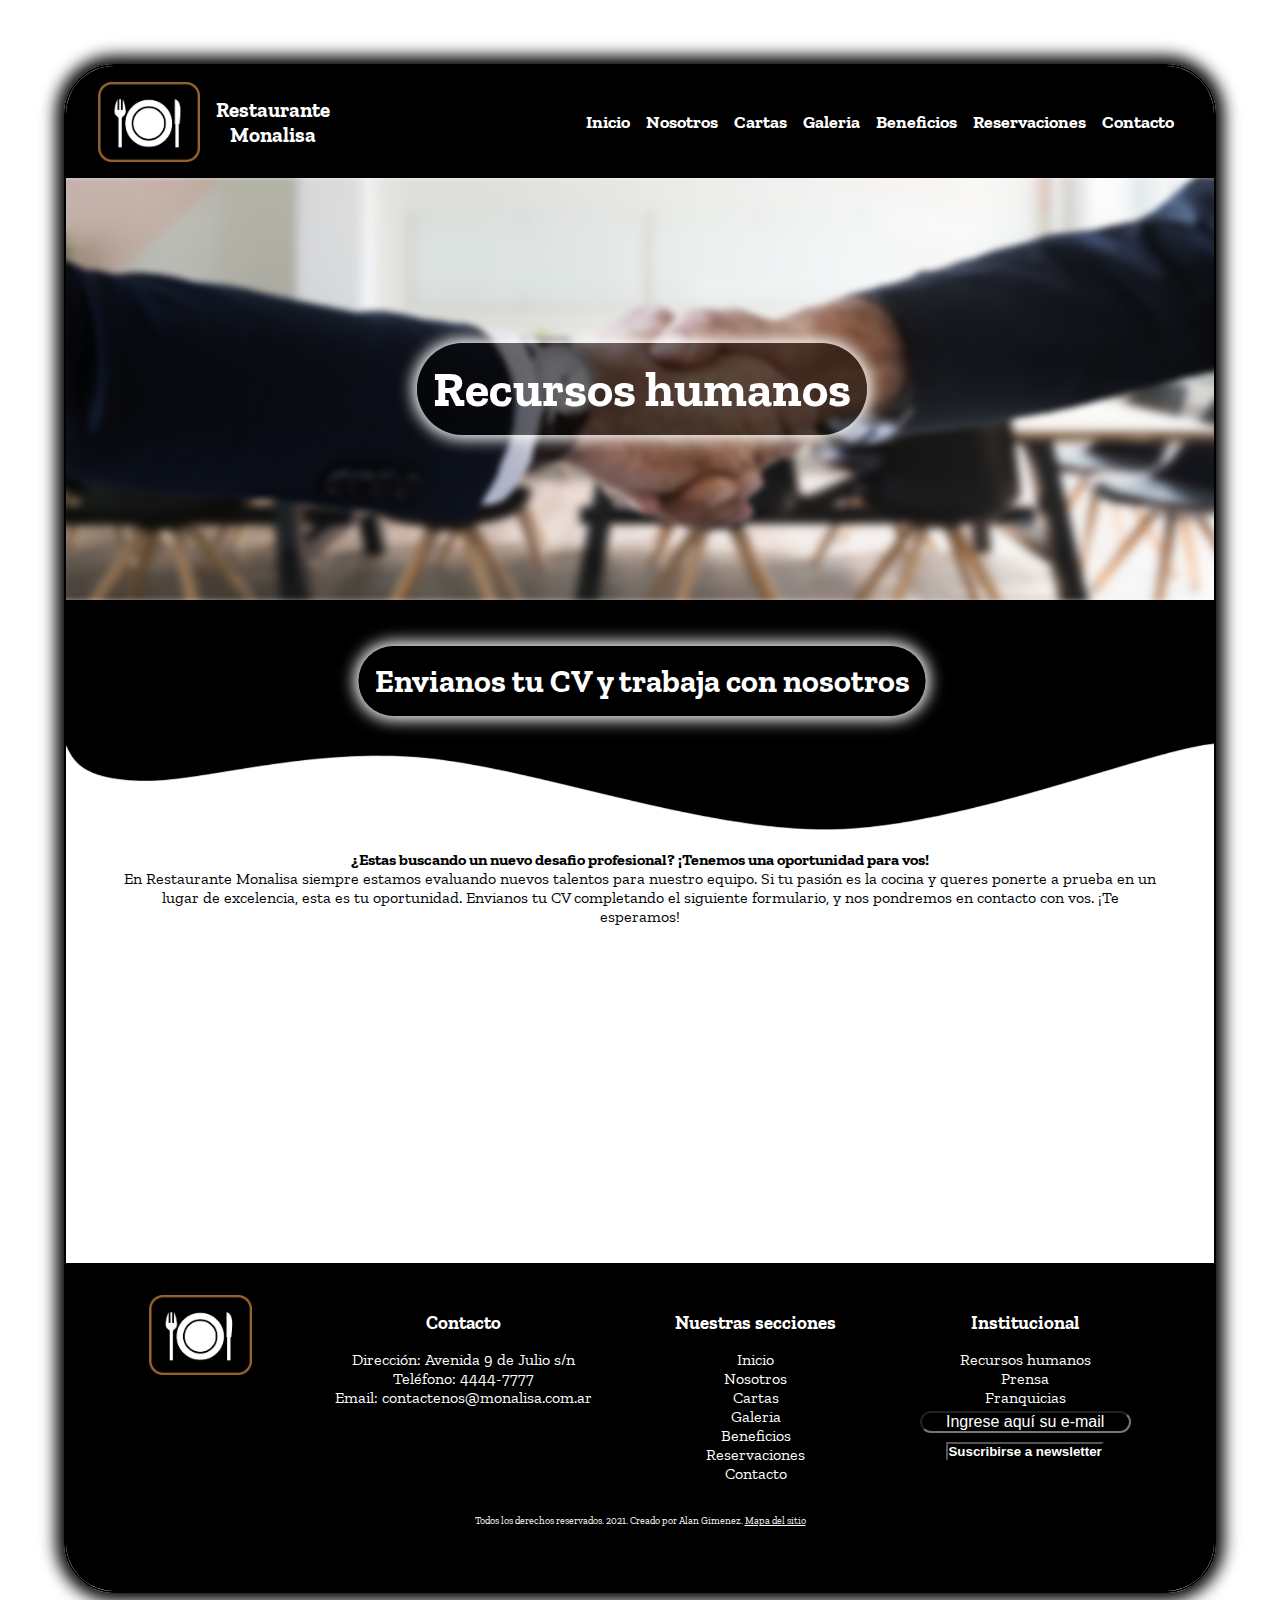
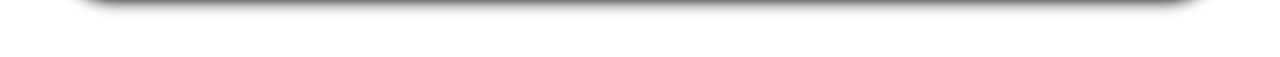
<file: rrhh.html>
<!DOCTYPE html>
<html lang="es">

<head>
    <!-- Meta tags requeridos -->
    <meta charset="UTF-8">
    <meta http-equiv="X-UA-Compatible" content="IE=edge">
    <meta name="viewport" content="width=device-width, initial-scale=1.0">
    <!-- SEO -->
    <meta name="description" content="¿Estas interesado en un nuevo desafio profesional que impulse tu desarrollo como chef o cocinero? ¡Nosotros tenemos el desafio ideal para vos! Envianos tu CV, y ¡empeza a dar tu siguiente gran paso en tu carrera!">
    <meta name="keyword" content="recursos humanos, entrevista, cv, curriculum, trabajo, desarrollo profesional, cocinero, chef">
    <meta name="author" content="Alan Gimenez">
    <title>Restaurante Monalisa - Ups...</title>
    <!-- Otros links -->
    <link href="imagenes/iconoMini.png" rel="icon">
    <link href="https://cdn.jsdelivr.net/npm/bootstrap@5.0.0-beta3/dist/css/bootstrap.min.css" rel="stylesheet"
        integrity="sha384-eOJMYsd53ii+scO/bJGFsiCZc+5NDVN2yr8+0RDqr0Ql0h+rP48ckxlpbzKgwra6" crossorigin="anonymous">
    <link rel="stylesheet" type="text/css" href="estilos.css">
    <link rel="preconnect" href="https://fonts.gstatic.com">
    <link href="https://fonts.googleapis.com/css2?family=Zilla+Slab&display=swap" rel="stylesheet">
    <link rel="stylesheet" href="https://cdnjs.cloudflare.com/ajax/libs/animate.css/4.1.1/animate.min.css" />
</head>

<body>
    <div class="margin">

        <!--Header-->

        <header>
            <nav>

                <!--Menu general-->

                <div class="header_logo">
                    <img src="imagenes/logoPagina.png" id="logoPagina" alt="Logo de la pagina">
                    <h3>Restaurante Monalisa</h3>
                </div>
                <div class="header_seccion">
                    <div class="header_seccion_interno">
                        <div class="header_seccion_interno_item">
                            <a href="index.html">Inicio</a>
                        </div>
                        <div class="header_seccion_interno_item">
                            <a href="nosotros.html">Nosotros</a>
                        </div>
                        <div class="header_seccion_interno_item">
                            <a href="menu.html">Cartas</a>
                        </div>
                        <div class="header_seccion_interno_item">
                            <a href="galeria.html">Galeria</a>
                        </div>
                    </div>
                    <div class="header_seccion_interno">
                        <div class="header_seccion_interno_item">
                            <a href="beneficios.html">Beneficios</a>
                        </div>
                        <div class="header_seccion_interno_item">
                            <a href="reservaciones.html">Reservaciones</a>
                        </div>
                        <div class="header_seccion_interno_item">
                            <a href="contacto.html">Contacto</a>
                        </div>
                    </div>
                </div>

                <!--Menu responsive-->

                <div class="header_mobile" style="float:right;">
                    <button class="header_mobile_boton">
                        <img src="imagenes/iconoMenu.png" id="menu__img" alt="Menu">
                    </button>
                    <div class="header_mobile_links header_mobile_links-desplegable">
                        <a href="index.html">Inicio</a>
                        <a href="nosotros.html">Nosotros</a>
                        <a href="menu.html">Cartas</a>
                        <a href="galeria.html">Galeria</a>
                        <a href="beneficios.html">Beneficios</a>
                        <a href="reservaciones.html">Reservaciones</a>
                        <a class="header_mobile_links_ultimo" href="contacto.html">Contacto</a>
                    </div>
                </div>

            </nav>
        </header>

        <!--Contenido-->

        <section>
            <div class="titulo_caja">
                <img src="imagenes/rrhh_img.jpg" alt="imagenFondo" class="titulo_img">
                <h1 class="titulo_principal">Recursos humanos</h1>
            </div>
            <div class="rrhh_subtitulo">
                <img src="imagenes/titulo2.png" alt="fondoTitulo" class="subtitulo_img">
                <h2 class="subtitulo_texto">Envianos tu CV y trabaja con nosotros</h2>
            </div>
            <div class="uno"></div>
            <div class="rrhh_texto">
                <h4>¿Estas buscando un nuevo desafio profesional? ¡Tenemos una oportunidad para vos!</h4>
                <p>En Restaurante Monalisa siempre estamos evaluando nuevos talentos para nuestro equipo. Si tu pasión
                    es la
                    cocina y queres ponerte a prueba en un lugar de excelencia, esta es tu oportunidad. Envianos tu CV
                    completando el siguiente formulario, y nos pondremos en contacto con vos. ¡Te esperamos!</p>
            </div>
            <form class="rrhh_cv wow animate__animated animate__fadeInUp" data-wow-duration="1s">
                <div class="rrhh_edit">
                    <div class="rrhh_box">
                        <input type="text" id="inputname" placeholder="Nombre y apellido" class="rrhh_campo">
                    </div>
                    <div class="rrhh_box">
                        <input type="mail" id="inputmail" placeholder="E-mail" class="rrhh_campo">
                    </div>
                    <div class="rrhh_box">
                        <textarea id="inputTextoConsulta" placeholder="Si desea, puede realizar comentarios aquí"
                            class="rrhh_campo"></textarea>
                    </div>
                    <div class="rrhh_box_cv">
                        <label for="exampleFormControlFile1">CV a adjuntar</label>
                        <input type="file" class="form-control-file" id="exampleFormControlFile1">
                    </div>
                    <div class="rrhh_boton">
                        <button type="submit" class="btn btn-primary border rrhh_boton-color"
                            id="buttonEnviar">Enviar</button>
                    </div>
                </div>
            </form>
        </section>

        <!--Footer-->

        <footer>
            <div class="footer">
                <div>
                    <img src="imagenes/logoPagina.png" id="logoPagina" alt="Logo de la pagina">
                </div>
                <div>
                    <h3>Contacto</h3>
                    <p>Dirección: Avenida 9 de Julio s/n</p>
                    <p>Teléfono: 4444-7777</p>
                    <p>Email: contactenos@monalisa.com.ar</p>
                </div>
                <div style="display: flex; flex-direction: column;">
                    <h3>Nuestras secciones</h3>
                    <a href="index.html">Inicio</a>
                    <a href="nosotros.html">Nosotros</a>
                    <a href="menu.html">Cartas</a>
                    <a href="galeria.html">Galeria</a>
                    <a href="beneficios.html">Beneficios</a>
                    <a href="reservaciones.html">Reservaciones</a>
                    <a href="contacto.html">Contacto</a>
                </div>
                <div style="display: flex; flex-direction: column;">
                    <h3>Institucional</h3>
                    <a href="rrhh.html">Recursos humanos</a>
                    <a href="prensa.html">Prensa</a>
                    <a href="franquicia.html">Franquicias</a>
                    <input type="email" id="emailnews" placeholder="Ingrese aquí su e-mail" class="footer_newsletter">
                    <button type="submit" id="suscribirse" class="btn btn-primary border footer_boton">Suscribirse a
                        newsletter</button>
                </div>
            </div>
            <div class="footer_mapasitio">
                <p>Todos los derechos reservados. 2021. Creado por Alan Gimenez. <a class="footer_mapasitio_texto"
                        href="mapasitio.html">Mapa del sitio</a></p>
            </div>
        </footer>
    </div>

    <!--Enlaces Bootstrap-->

    <script src="https://code.jquery.com/jquery-3.5.1.slim.min.js"
        integrity="sha384-DfXdz2htPH0lsSSs5nCTpuj/zy4C+OGpamoFVy38MVBnE+IbbVYUew+OrCXaRkfj"
        crossorigin="anonymous"></script>
    <script src="https://cdn.jsdelivr.net/npm/popper.js@1.16.0/dist/umd/popper.min.js"
        integrity="sha384-Q6E9RHvbIyZFJoft+2mJbHaEWldlvI9IOYy5n3zV9zzTtmI3UksdQRVvoxMfooAo"
        crossorigin="anonymous"></script>
    <script src="https://stackpath.bootstrapcdn.com/bootstrap/4.5.0/js/bootstrap.min.js"
        integrity="sha384-OgVRvuATP1z7JjHLkuOU7Xw704+h835Lr+6QL9UvYjZE3Ipu6Tp75j7Bh/kR0JKI"
        crossorigin="anonymous"></script>
    <script src="libreria/wow.min.js"></script>
    <script>
        new WOW().init();
    </script>
</body>

</html>
</file>
<file: estilos.css>
* {
  margin: 0;
  padding: 0;
}

body {
  text-align: center;
  font-family: 'Zilla Slab', serif !important;
}

a {
  text-decoration: none;
  color: white;
}

.margin {
  margin: 5%;
  border: 2px solid black;
  border-radius: 50px;
  -webkit-box-shadow: 0 0 1rem 0.50rem   black;
          box-shadow: 0 0 1rem 0.50rem   black;
  overflow: hidden;
}

.titulo_caja, .home_inicial_subtitulo, .home_intermedio_subtitulo, .nosotros_inicial_subtitulo, .nosotros_intermedio_subtitulo, .menu_inicial_subtitulo, .menu_intermedio_subtitulo, .galeria_subtitulo, .beneficio_inicial_subtitulo, .beneficio_intermedio_subtitulo, .contacto_inicial_subtitulo, .contacto_intermedio_subtitulo, .mapasitio_subtitulo, .reservas_subtitulo, .rrhh_subtitulo, .franquicia_subtitulo, .prensa_subtitulo, .prensa_intermedio_subtitulo {
  overflow: hidden;
  position: relative;
  float: left;
  width: 90vw;
  height: 33vw;
}

.titulo_caja h1, .home_inicial_subtitulo h1, .home_intermedio_subtitulo h1, .nosotros_inicial_subtitulo h1, .nosotros_intermedio_subtitulo h1, .menu_inicial_subtitulo h1, .menu_intermedio_subtitulo h1, .galeria_subtitulo h1, .beneficio_inicial_subtitulo h1, .beneficio_intermedio_subtitulo h1, .contacto_inicial_subtitulo h1, .contacto_intermedio_subtitulo h1, .mapasitio_subtitulo h1, .reservas_subtitulo h1, .rrhh_subtitulo h1, .franquicia_subtitulo h1, .prensa_subtitulo h1, .prensa_intermedio_subtitulo h1, .titulo_caja h2, .home_inicial_subtitulo h2, .home_intermedio_subtitulo h2, .nosotros_inicial_subtitulo h2, .nosotros_intermedio_subtitulo h2, .menu_inicial_subtitulo h2, .menu_intermedio_subtitulo h2, .galeria_subtitulo h2, .beneficio_inicial_subtitulo h2, .beneficio_intermedio_subtitulo h2, .contacto_inicial_subtitulo h2, .contacto_intermedio_subtitulo h2, .mapasitio_subtitulo h2, .reservas_subtitulo h2, .rrhh_subtitulo h2, .franquicia_subtitulo h2, .prensa_subtitulo h2, .prensa_intermedio_subtitulo h2 {
  position: absolute;
  top: 50%;
  left: 50%;
  -webkit-transform: translate(-50%, -50%);
          transform: translate(-50%, -50%);
  background-color: rgba(0, 0, 0, 0.5);
  padding: 1rem;
  border-radius: 50px;
  -webkit-box-shadow: 0 0 1rem 0.25rem white;
          box-shadow: 0 0 1rem 0.25rem white;
  color: white;
}

.titulo_caja h2, .home_inicial_subtitulo h2, .home_intermedio_subtitulo h2, .nosotros_inicial_subtitulo h2, .nosotros_intermedio_subtitulo h2, .menu_inicial_subtitulo h2, .menu_intermedio_subtitulo h2, .galeria_subtitulo h2, .beneficio_inicial_subtitulo h2, .beneficio_intermedio_subtitulo h2, .contacto_inicial_subtitulo h2, .contacto_intermedio_subtitulo h2, .mapasitio_subtitulo h2, .reservas_subtitulo h2, .rrhh_subtitulo h2, .franquicia_subtitulo h2, .prensa_subtitulo h2, .prensa_intermedio_subtitulo h2 {
  top: 35%;
}

.titulo_principal {
  white-space: nowrap;
  z-index: 3;
}

.titulo_img {
  width: 90vw;
  height: 33vw;
  -webkit-filter: blur(3px);
          filter: blur(3px);
  -webkit-transform: scale(1.01, 1.01);
          transform: scale(1.01, 1.01);
  z-index: 2;
  position: absolute;
  top: 0;
  left: 0;
}

.subtitulo_texto {
  padding-top: 4rem;
  padding-bottom: 3rem;
  margin-bottom: 0px;
  font-size: 2rem;
  white-space: nowrap;
  z-index: 2;
}

.subtitulo_error {
  width: 90vw;
  height: 18vw;
  background-color: white;
  position: absolute;
  z-index: 1;
}

.subtitulo_img {
  width: 100%;
  height: auto;
  padding-top: 0;
  z-index: 2;
  position: absolute;
  top: 0;
  left: 0;
}

@media only screen and (max-width: 1000px) {
  .subtitulo_texto {
    font-size: calc(1em + 1vw);
    -webkit-transition: 1s;
    transition: 1s;
  }
  .img_caja h1, .contacto_inicial h1, .contacto_intermedio h1, .img_caja h2, .contacto_inicial h2, .contacto_intermedio h2 {
    -webkit-box-shadow: 0 0 1rem 0.20rem white;
            box-shadow: 0 0 1rem 0.20rem white;
    -webkit-transition: 1s;
    transition: 1s;
  }
}

@media only screen and (max-width: 800px) {
  .titulo_principal {
    font-size: calc(1.2em + 1.2vw);
    -webkit-transition: 1s;
    transition: 1s;
  }
}

@media only screen and (max-width: 600px) {
  .titulo_principal {
    padding: 0.5rem !important;
  }
  .subtitulo_texto {
    padding: 0.5rem !important;
    font-size: calc(0.8em + 0.8vw);
    -webkit-transition: 1s;
    transition: 1s;
  }
  .img_caja h1, .contacto_inicial h1, .contacto_intermedio h1, .img_caja h2, .contacto_inicial h2, .contacto_intermedio h2 {
    -webkit-box-shadow: 0 0 1rem 0.15rem white;
            box-shadow: 0 0 1rem 0.15rem white;
    -webkit-transition: 1s;
    transition: 1s;
  }
  .img_caja h1, .contacto_inicial h1, .contacto_intermedio h1, .img_caja h2, .contacto_inicial h2, .contacto_intermedio h2 {
    -webkit-box-shadow: 0 0 1rem 0.10rem white;
            box-shadow: 0 0 1rem 0.10rem white;
    -webkit-transition: 1s;
    transition: 1s;
  }
}

@media only screen and (max-width: 400px) {
  .titulo_principal {
    font-size: calc(1em + 1vw);
    padding: 0.25rem !important;
    -webkit-transition: 1s;
    transition: 1s;
  }
  .subtitulo_texto {
    padding: 0.25rem !important;
    font-size: calc(0.7em + 0.7vw);
    -webkit-transition: 1s;
    transition: 1s;
  }
}

nav {
  height: 7rem;
  display: -webkit-box;
  display: -ms-flexbox;
  display: flex;
  -ms-flex-wrap: nowrap;
      flex-wrap: nowrap;
  -webkit-box-align: center;
      -ms-flex-align: center;
          align-items: center;
  font-weight: bold;
  font-size: 1.12rem;
  background-color: black;
  border-top-left-radius: 42px;
  border-top-right-radius: 42px;
  width: 100%;
  color: white;
}

header {
  border-top-right-radius: 50px;
  border-top-left-radius: 50px;
}

.header_logo {
  margin-left: 2rem;
  margin-right: 2rem;
  width: 20%;
  display: -webkit-box;
  display: -ms-flexbox;
  display: flex;
  -webkit-box-align: center;
      -ms-flex-align: center;
          align-items: center;
}

.header_logo h3 {
  margin: 0;
  margin-left: 1rem;
}

.header_seccion {
  display: -webkit-box;
  display: -ms-flexbox;
  display: flex;
  -ms-flex-wrap: wrap;
      flex-wrap: wrap;
  width: 80%;
  -webkit-box-pack: end;
      -ms-flex-pack: end;
          justify-content: flex-end;
  margin-left: 2rem;
  margin-right: 2rem;
}

.header_seccion_interno {
  display: -webkit-box;
  display: -ms-flexbox;
  display: flex;
  -ms-flex-wrap: nowrap;
      flex-wrap: nowrap;
}

.header_seccion_interno_item {
  margin-left: 0.5rem;
  margin-right: 0.5rem;
  -webkit-transition: 1s;
  transition: 1s;
}

.header_mobile {
  display: none;
}

@media only screen and (max-width: 768px) {
  .header_seccion_interno_item {
    display: none;
  }
  .header_mobile {
    position: relative;
    display: inline-block;
    background-color: transparent;
  }
  .header_mobile_boton {
    background-color: transparent;
    color: black;
    font-weight: bold;
    padding: 16px;
    font-size: 16px;
    border: none;
    cursor: pointer;
    width: 5rem;
    border-radius: 20px;
  }
  #menu__img {
    background-color: transparent !important;
    width: 100%;
  }
  .header_mobile_links {
    display: none;
    position: absolute;
    right: 0;
    background-color: white;
    min-width: 160px;
    z-index: 5;
    border-radius: 20px;
  }
  .header_mobile_links a {
    color: black;
    padding: 12px 16px;
    text-decoration: none;
    display: block;
  }
  .header_mobile_links a:hover {
    -webkit-box-shadow: inset 0px 0px 16px 0px rgba(0, 0, 0, 0.2);
            box-shadow: inset 0px 0px 16px 0px rgba(0, 0, 0, 0.2);
  }
  .header_mobile_links_ultimo:hover {
    border-bottom-left-radius: 20px;
    border-bottom-right-radius: 20px;
  }
  .header_mobile:hover .header_mobile_links {
    display: block;
  }
  .header_mobile:hover .header_mobile_boton {
    background-color: #c4c3c3;
  }
  .header_mobile_links-desplegable {
    right: 0%;
  }
}

@media only screen and (max-width: 400px) {
  .header_logo h3 {
    display: none;
  }
}

#iconoDePagina {
  height: 6rem;
}

#logoPagina {
  height: 5rem;
}

.home {
  background-image: url(imagenes/fondo-nombre-rest.jpg);
  background-size: cover;
  background-repeat: no-repeat;
  background-position: center center;
  background-color: #ffebb5;
}

.home1_img {
  width: 100%;
  height: auto;
}

.home__nav__section {
  margin-left: 0.5rem;
  margin-right: 0.5rem;
  -webkit-transition: 1s;
  transition: 1s;
}

.home__nav__section:hover {
  -webkit-transform: scale(1.25, 1.25);
          transform: scale(1.25, 1.25);
  -webkit-transition: 1s;
  transition: 1s;
}

.home__nav__section:hover a {
  color: white;
}

.home__title {
  padding-top: 10%;
  padding-bottom: 50%;
  margin-bottom: 0;
  color: black;
  font-weight: bold;
  text-shadow: 0em 0em 0.2em white;
}

h1 {
  font-size: 50px;
  color: black;
}

.home__nav__section__eight {
  display: none;
}

.home__nav__section__four {
  margin-left: 2rem;
  margin-right: 2rem;
  width: 20%;
  display: -webkit-box;
  display: -ms-flexbox;
  display: flex;
  -webkit-box-align: center;
      -ms-flex-align: center;
          align-items: center;
}

.home__nav__section__four h3 {
  margin: 0;
  margin-left: 1rem;
}

.animate__animated.animate__zoomIn {
  --animate-duration: 3.5s;
}

.home_nav_interno {
  padding-left: 15px;
  padding-right: 15px;
}

.home_nav_section_otros {
  display: -webkit-box;
  display: -ms-flexbox;
  display: flex;
  -ms-flex-wrap: wrap;
      flex-wrap: wrap;
  width: 80%;
  -webkit-box-pack: end;
      -ms-flex-pack: end;
          justify-content: flex-end;
  margin-left: 2rem;
  margin-right: 2rem;
}

.home_nav_section_otros_interno {
  display: -webkit-box;
  display: -ms-flexbox;
  display: flex;
  -ms-flex-wrap: nowrap;
      flex-wrap: nowrap;
}

.home_intro p {
  padding-left: 5%;
  padding-right: 5%;
}

.home_intro h3 {
  padding-bottom: 3rem;
  padding-left: 5%;
  padding-right: 5%;
}

.home_seccion {
  display: -webkit-box;
  display: -ms-flexbox;
  display: flex;
}

.home_seccion_img {
  width: 50%;
}

.home_seccion_img img {
  width: 100%;
  border-radius: 50px;
  -webkit-transition: 1s;
  transition: 1s;
}

.home_seccion_img img:hover {
  -webkit-box-shadow: 0 0 1rem 0.25rem black;
          box-shadow: 0 0 1rem 0.25rem black;
  -webkit-transition: 1s;
  transition: 1s;
}

.home_seccion_texto {
  width: 50%;
  padding-left: 10%;
  padding-right: 10%;
  margin-top: auto;
  margin-bottom: auto;
}

.home_seccion_texto h3 {
  display: inline;
  padding-left: 1rem;
  padding-right: 1rem;
  padding-top: 0rem;
  padding-bottom: 0rem;
  border-radius: 50px;
  -webkit-box-shadow: 0 0 1rem 0.25rem black;
          box-shadow: 0 0 1rem 0.25rem black;
}

.home_seccion_texto h5 {
  margin-top: 1rem;
}

.home_institucional_title {
  padding-bottom: 3rem;
}

.home_institucional {
  display: -webkit-box;
  display: -ms-flexbox;
  display: flex;
  -webkit-box-pack: space-evenly;
      -ms-flex-pack: space-evenly;
          justify-content: space-evenly;
  padding-top: 1rem;
  padding-bottom: 4rem;
}

.home_institucional h4 {
  border-radius: 50px;
  -webkit-box-shadow: 0 0 1rem 0.25rem black;
          box-shadow: 0 0 1rem 0.25rem black;
  text-decoration: none;
}

.home_institucional_img {
  width: 200px;
  height: 175px;
  border-radius: 50px;
}

.home_institucional_texto {
  width: 200px;
  height: 175px;
  background-color: rgba(0, 0, 0, 0.507);
  opacity: 100%;
  position: absolute;
  -webkit-transition: 0.5s;
  transition: 0.5s;
  border-radius: 50px;
}

.home_institucional_texto:hover {
  opacity: 0%;
  color: white;
  line-height: 175px;
  -webkit-transition: 0.5s;
  transition: 0.5s;
}

.home_inicial_subtitulo {
  width: 90vw;
  height: 18vw;
  margin-bottom: 3rem;
}

.home_inicial_subtitulo h2 {
  top: 35%;
}

.home_intermedio_subtitulo {
  width: 90vw;
  height: 20vw;
  margin-bottom: 3rem;
  margin-top: 3rem;
}

.home_intermedio_subtitulo h2 {
  top: 45%;
}

.home_institucional_item {
  margin-bottom: 3rem;
}

.home_institucional_item img {
  margin-top: 2rem;
  -webkit-transition: 1s;
  transition: 1s;
}

.home_institucional_item:hover img {
  -webkit-box-shadow: 0 0 1rem 0.15rem black;
          box-shadow: 0 0 1rem 0.15rem black;
  -webkit-transition: 1s;
  transition: 1s;
}

@media only screen and (min-width: 2200px) {
  .margin {
    width: 1976px;
    margin-left: auto;
    margin-right: auto;
  }
}

@media only screen and (max-width: 900px) {
  .home_seccion_texto {
    padding-left: 5%;
    padding-right: 5%;
  }
}

@media only screen and (max-width: 800px) {
  .home_institucional {
    -webkit-box-orient: vertical;
    -webkit-box-direction: normal;
        -ms-flex-direction: column;
            flex-direction: column;
  }
  .home_institucional_item h4 {
    width: 200px;
    text-align: center;
    margin-left: auto;
    margin-right: auto;
  }
  .home_seccion {
    -webkit-box-orient: vertical;
    -webkit-box-direction: normal;
        -ms-flex-direction: column;
            flex-direction: column;
  }
  .reverse {
    -webkit-box-orient: vertical;
    -webkit-box-direction: reverse;
        -ms-flex-direction: column-reverse;
            flex-direction: column-reverse;
  }
  .home_seccion_img {
    margin-left: auto;
    margin-right: auto;
    width: 75%;
    margin-bottom: 2rem;
    margin-top: 1rem;
  }
  .home_seccion_texto {
    margin-left: auto;
    margin-right: auto;
    width: 75%;
  }
}

.nosotros {
  background-color: white;
}

.nosotros p {
  padding-left: 5%;
  padding-right: 5%;
}

.nosotros_inicial_subtitulo {
  width: 90vw;
  height: 18vw;
}

.nosotros_inicial_subtitulo h2 {
  top: 35%;
}

.nosotros_fotos {
  display: -webkit-box;
  display: -ms-flexbox;
  display: flex;
  -webkit-box-pack: space-evenly;
      -ms-flex-pack: space-evenly;
          justify-content: space-evenly;
  -ms-flex-wrap: wrap;
      flex-wrap: wrap;
}

.nosotros_fotos_img {
  margin-top: 2rem;
  margin-bottom: 2rem;
}

.nosotros_fotos_img img {
  border-radius: 50px;
}

.nosotros_fotos_img_hover {
  opacity: 0%;
  position: absolute;
  margin-top: 0;
  margin-left: 0;
  width: 400px;
  height: 700px;
  -webkit-transition: 1s;
  transition: 1s;
  padding-left: 5%;
  padding-right: 5%;
  border-radius: 50px;
}

.nosotros_fotos_img_hover:hover {
  opacity: 100%;
  background-color: rgba(0, 0, 0, 0.514);
  color: white;
  -webkit-transition: 0.5s;
  transition: 0.5s;
}

.nosotros_intermedio_subtitulo {
  width: 90vw;
  height: 20vw;
  margin-bottom: 3rem;
}

.nosotros_intermedio_subtitulo h2 {
  top: 45%;
}

.nosotros_principios {
  display: -webkit-box;
  display: -ms-flexbox;
  display: flex;
  -ms-flex-wrap: no-wrap;
      flex-wrap: no-wrap;
  -webkit-box-pack: space-evenly;
      -ms-flex-pack: space-evenly;
          justify-content: space-evenly;
  padding-right: 5%;
  padding-left: 5%;
  padding-bottom: 2rem;
  padding-top: 2rem;
}

.nosotros_principios_item {
  margin-left: 2%;
  margin-right: 2%;
  background-color: white;
  border-radius: 30px;
  -webkit-transition: 1s;
  transition: 1s;
}

.nosotros_principios_item:hover {
  -webkit-box-shadow: 0 0 1rem 0.15rem black;
          box-shadow: 0 0 1rem 0.15rem black;
  -webkit-transition: 1s;
  transition: 1s;
}

.nosotros_carousel {
  height: 7rem;
  margin-bottom: 1.75rem;
}

.nosotros_carousel p {
  font-size: calc(1.2em + 1.2vw);
  font-weight: bold;
  font-style: italic;
}

.subtitulo_texto_h3 {
  margin-left: 2rem;
  margin-right: 2rem;
}

.nosotros_historia {
  margin-bottom: 3rem;
}

@media only screen and (max-width: 800px) {
  .nosotros_principios {
    -webkit-box-orient: vertical;
    -webkit-box-direction: normal;
        -ms-flex-direction: column;
            flex-direction: column;
  }
  .nosotros_principios_item {
    margin-bottom: 2rem;
  }
}

@media only screen and (max-width: 650px) {
  .nosotros_carousel p {
    font-size: calc(1.0em + 1.0vw);
    line-height: 20px;
  }
}

@media only screen and (max-width: 550px) {
  .nosotros_fotos_img img {
    width: 300px;
    height: 525px;
    -webkit-transition: 1s;
    transition: 1s;
  }
  .nosotros_fotos_img_hover {
    width: 300px;
    height: 525px;
  }
}

@media only screen and (max-width: 400px) {
  .nosotros_fotos_img img {
    width: 225px;
    height: 394px;
    -webkit-transition: 1s;
    transition: 1s;
  }
  .nosotros_fotos_img_hover {
    width: 225px;
    height: 394px;
  }
  .nosotros_fotos_img_hover h3 {
    padding-top: 0.5rem;
    padding-bottom: 0.5rem;
    margin: 0;
  }
  .nosotros_fotos_img_hover p {
    line-height: 17px;
  }
}

.menu {
  -webkit-box-pack: center;
      -ms-flex-pack: center;
          justify-content: center;
  display: inline-block;
}

.menu_inicial_subtitulo {
  width: 90vw;
  height: 18vw;
}

.menu_inicial_subtitulo h2 {
  top: 35%;
}

.menu_box_contenedor {
  margin: 0 auto;
  width: 100%;
  display: -webkit-box;
  display: -ms-flexbox;
  display: flex;
  -webkit-box-pack: space-evenly;
      -ms-flex-pack: space-evenly;
          justify-content: space-evenly;
  -ms-flex-wrap: wrap;
      flex-wrap: wrap;
  overflow: hidden;
  padding-bottom: 2rem;
}

.menu_box {
  margin: 0 auto;
  margin-top: 3rem;
  border-radius: 50px;
  width: 350px;
  -webkit-transition: 1s;
  transition: 1s;
}

.menu_box h3 {
  margin-top: 0.5rem;
  margin-bottom: 0.5rem;
  padding: 0;
  display: inline;
  text-decoration: underline;
}

.menu_box p {
  margin-bottom: 0;
}

.menu_box h4 {
  margin-top: 0;
  margin-bottom: 0;
  display: inline;
}

.menu_box:hover {
  -webkit-transition: 1s;
  transition: 1s;
  -webkit-box-shadow: 0 0 1rem 0.15rem   black;
          box-shadow: 0 0 1rem 0.15rem   black;
}

.menu_intermedio_subtitulo {
  width: 90vw;
  height: 20vw;
  margin-bottom: 3rem;
}

.menu_intermedio_subtitulo h2 {
  top: 45%;
}

@media only screen and (min-width: 1560px) {
  .menu_box_contenedor {
    width: 1392px;
  }
}

@media only screen and (max-width: 450px) {
  .menu_box {
    width: unset;
    padding-left: 5%;
    padding-right: 5%;
  }
}

.galeria {
  background-color: white;
  -webkit-box-pack: center;
      -ms-flex-pack: center;
          justify-content: center;
}

.galeria_subtitulo {
  width: 90vw;
  height: 18vw;
}

.galeria_subtitulo h2 {
  top: 35%;
}

.galeria_recuadro {
  margin: 0 auto;
  background-color: white;
  padding-bottom: 4rem;
  height: 1000px;
  width: 912px;
  -webkit-transition-duration: 1s;
          transition-duration: 1s;
  -webkit-transition-property: all;
  transition-property: all;
}

.galeria_recuadro_item {
  position: absolute;
  width: 290px;
  height: 225px;
  margin: 10px;
  -webkit-transition-duration: 1s;
          transition-duration: 1s;
  -webkit-transition-property: all;
  transition-property: all;
}

.galeria_recuadro_uno {
  margin-left: 10px;
}

.galeria_recuadro_dos {
  margin-left: 310px;
}

.galeria_recuadro_tres {
  margin-left: 610px;
}

.galeria_recuadro_cuatro {
  margin-top: 244px;
  margin-left: 10px;
}

.galeria_recuadro_cinco {
  margin-top: 244px;
  margin-left: 310px;
}

.galeria_recuadro_seis {
  margin-top: 244px;
  margin-left: 610px;
}

.galeria_recuadro_siete {
  margin-top: 478px;
  margin-left: 10px;
}

.galeria_recuadro_ocho {
  margin-top: 478px;
  margin-left: 310px;
}

.galeria_recuadro_nueve {
  margin-top: 478px;
  margin-left: 610px;
}

.galeria_recuadro_diez {
  margin-top: 712px;
  margin-left: 10px;
}

.galeria_recuadro_once {
  margin-top: 712px;
  margin-left: 310px;
}

.galeria_recuadro_doce {
  margin-top: 712px;
  margin-left: 610px;
}

.galeria_recuadro_comida {
  position: absolute;
  left: 2px;
  margin-top: 0px;
  margin-left: 0px;
  width: 288px;
  height: 224px;
  line-height: 225px;
  opacity: 0%;
  -webkit-transition: 1s all;
  transition: 1s all;
  border-radius: 2.5%;
}

.galeria_recuadro_comida:hover {
  opacity: 100%;
  z-index: 1;
  color: white;
  font-weight: bold;
  font-size: 25px;
  -webkit-transition: 1s all;
  transition: 1s all;
  background-color: rgba(0, 0, 0, 0.3);
}

.box_toggle {
  background-color: rgba(0, 0, 0, 0);
  outline: none;
  border: none;
  display: -webkit-box;
  display: -ms-flexbox;
  display: flex;
  -webkit-box-orient: horizontal;
  -webkit-box-direction: normal;
      -ms-flex-direction: row;
          flex-direction: row;
  -webkit-box-pack: center;
      -ms-flex-pack: center;
          justify-content: center;
}

.box_toggle img {
  border-top-left-radius: 50px;
  border-bottom-left-radius: 50px;
  width: 576px;
  height: 448px;
}

.box_toggle div {
  background-color: rgba(0, 0, 0, 0.5);
  color: white;
  border-top-right-radius: 50px;
  border-bottom-right-radius: 50px;
  padding-left: 0.5rem;
  padding-right: 0.5rem;
}

.box_toggle div h3 {
  width: 15rem;
}

.galeria__recuadro__img {
  width: 18rem;
  height: 14rem;
  margin: 0.2vh 0.2vw 0.2vh 0.2vw;
  border-radius: 2.5%;
  -webkit-transition: 0.2s linear;
  transition: 0.2s linear;
}

@media only screen and (max-width: 1050px) {
  .galeria_recuadro {
    width: 600px;
    height: 1500px;
    -webkit-transition-duration: 1s;
            transition-duration: 1s;
    -webkit-transition-property: all;
    transition-property: all;
  }
  .galeria_recuadro_item {
    -webkit-transition-duration: 1s;
            transition-duration: 1s;
    -webkit-transition-property: all;
    transition-property: all;
  }
  .galeria_recuadro_uno {
    margin-left: 10px;
  }
  .galeria_recuadro_dos {
    margin-left: 310px;
  }
  .galeria_recuadro_tres {
    margin-left: 10px;
    margin-top: 244px;
  }
  .galeria_recuadro_cuatro {
    margin-top: 244px;
    margin-left: 310px;
  }
  .galeria_recuadro_cinco {
    margin-top: 478px;
    margin-left: 10px;
  }
  .galeria_recuadro_seis {
    margin-top: 478px;
    margin-left: 310px;
  }
  .galeria_recuadro_siete {
    margin-top: 712px;
    margin-left: 10px;
  }
  .galeria_recuadro_ocho {
    margin-top: 712px;
    margin-left: 310px;
  }
  .galeria_recuadro_nueve {
    margin-top: 946px;
    margin-left: 10px;
  }
  .galeria_recuadro_diez {
    margin-top: 946px;
    margin-left: 310px;
  }
  .galeria_recuadro_once {
    margin-top: 1180px;
    margin-left: 10px;
  }
  .galeria_recuadro_doce {
    margin-top: 1180px;
    margin-left: 310px;
  }
}

@media only screen and (max-width: 925px) {
  .box_toggle {
    -webkit-box-orient: vertical;
    -webkit-box-direction: normal;
        -ms-flex-direction: column;
            flex-direction: column;
  }
  .box_toggle img {
    border-top-left-radius: 50px;
    border-bottom-left-radius: 0px;
    border-top-right-radius: 50px;
    width: 500px;
    height: 338px;
  }
  .box_toggle div {
    background-color: rgba(0, 0, 0, 0.5);
    color: white;
    border-top-right-radius: 0px;
    border-bottom-right-radius: 50px;
    border-bottom-left-radius: 50px;
    -webkit-box-pack: center;
        -ms-flex-pack: center;
            justify-content: center;
  }
  .box_toggle div h3 {
    width: 15rem;
    margin-left: auto;
    margin-right: auto;
  }
}

@media only screen and (max-width: 768px) {
  .galeria_recuadro {
    width: 300px;
    height: 2900px;
    -webkit-transition-duration: 1s;
            transition-duration: 1s;
    -webkit-transition-property: all;
    transition-property: all;
  }
  .galeria_recuadro_item {
    -webkit-transition-duration: 1s;
            transition-duration: 1s;
    -webkit-transition-property: all;
    transition-property: all;
    margin-left: 10px;
  }
  .galeria_recuadro_uno {
    margin-top: 10px;
  }
  .galeria_recuadro_dos {
    margin-top: 244px;
  }
  .galeria_recuadro_tres {
    margin-top: 478px;
  }
  .galeria_recuadro_cuatro {
    margin-top: 712px;
  }
  .galeria_recuadro_cinco {
    margin-top: 946px;
  }
  .galeria_recuadro_seis {
    margin-top: 1180px;
  }
  .galeria_recuadro_siete {
    margin-top: 1414px;
  }
  .galeria_recuadro_ocho {
    margin-top: 1648px;
  }
  .galeria_recuadro_nueve {
    margin-top: 1882px;
  }
  .galeria_recuadro_diez {
    margin-top: 2116px;
  }
  .galeria_recuadro_once {
    margin-top: 2350px;
  }
  .galeria_recuadro_doce {
    margin-top: 2584px;
  }
}

@media only screen and (max-width: 600px) {
  .box_toggle img {
    width: 300px;
    height: 202px;
    margin-right: auto;
    margin-left: auto;
  }
  .box_toggle div {
    width: 300px;
    margin-right: auto;
    margin-left: auto;
  }
}

@media only screen and (max-width: 400px) {
  .galeria__recuadro__img {
    width: 232px;
    height: 180px;
  }
  .galeria_recuadro_item {
    position: absolute;
    width: 232px;
    height: 180px;
  }
  .galeria_recuadro_comida {
    width: 232px;
    height: 180px;
  }
  .galeria_recuadro {
    width: 252px;
    height: 2350px;
  }
  .galeria_recuadro_dos {
    margin-top: 200px;
  }
  .galeria_recuadro_tres {
    margin-top: 390px;
  }
  .galeria_recuadro_cuatro {
    margin-top: 580px;
  }
  .galeria_recuadro_cinco {
    margin-top: 770px;
  }
  .galeria_recuadro_seis {
    margin-top: 960px;
  }
  .galeria_recuadro_siete {
    margin-top: 1150px;
  }
  .galeria_recuadro_ocho {
    margin-top: 1340px;
  }
  .galeria_recuadro_nueve {
    margin-top: 1530px;
  }
  .galeria_recuadro_diez {
    margin-top: 1720px;
  }
  .galeria_recuadro_once {
    margin-top: 1910px;
  }
  .galeria_recuadro_doce {
    margin-top: 2100px;
  }
}

.beneficio_inicial_subtitulo {
  width: 90vw;
  height: 18vw;
}

.beneficio_inicial_subtitulo h2 {
  top: 35%;
}

.beneficio_interno {
  display: -ms-grid;
  display: grid;
  -ms-grid-column: 4;
  grid-column: 4;
  -ms-grid-row: 3;
  grid-row: 3;
      grid-template-areas: "beneficio9 beneficio10 beneficio11 beneficio12"
 "beneficio1 beneficio2 beneficio3 beneficio7"
 "beneficio4 beneficio5 beneficio6 beneficio8";
  grid-column-gap: 5%;
  margin-left: 5%;
  margin-right: 5%;
  padding-bottom: 4rem;
}

.beneficio_interno_item {
  border-radius: 50px;
  padding: 1rem;
  -webkit-transition: 1s;
  transition: 1s;
}

.beneficio_interno_item:hover {
  -webkit-box-shadow: 0 0 1rem 0.15rem black;
          box-shadow: 0 0 1rem 0.15rem black;
  -webkit-transition: 1s;
  transition: 1s;
}

.beneficio_interno_img {
  -ms-grid-column-align: center;
      justify-self: center;
  -ms-flex-item-align: center;
      -ms-grid-row-align: center;
      align-self: center;
  border-top-left-radius: 35px;
  border-top-right-radius: 35px;
}

.beneficio_interno_img h3 {
  font-size: 4rem;
  font-weight: 1500;
}

.beneficio_interno_img--format {
  padding-top: 3rem;
}

.beneficio_interno_titulo {
  font-weight: bold;
  font-size: 20px;
}

.beneficio_interno_texto {
  border-bottom-left-radius: 35px;
  border-bottom-right-radius: 35px;
  padding-left: 0.75rem;
  padding-right: 0.75rem;
}

#beneficio1 {
  -ms-grid-row: 2;
  grid-row: 2;
  -ms-grid-column: 1;
  grid-column: 1;
  grid-area: beneficio1;
}

#beneficio2 {
  -ms-grid-row: 2;
  grid-row: 2;
  -ms-grid-column: 2;
  grid-column: 2;
  grid-area: beneficio2;
}

#beneficio3 {
  -ms-grid-row: 2;
  grid-row: 2;
  -ms-grid-column: 3;
  grid-column: 3;
  grid-area: beneficio3;
}

#beneficio4 {
  -ms-grid-row: 3;
  grid-row: 3;
  -ms-grid-column: 1;
  grid-column: 1;
  grid-area: beneficio4;
}

#beneficio5 {
  -ms-grid-row: 3;
  grid-row: 3;
  -ms-grid-column: 2;
  grid-column: 2;
  grid-area: beneficio5;
}

#beneficio6 {
  -ms-grid-row: 3;
  grid-row: 3;
  -ms-grid-column: 3;
  grid-column: 3;
  grid-area: beneficio6;
}

#beneficio7 {
  -ms-grid-row: 2;
  grid-row: 2;
  -ms-grid-column: 4;
  grid-column: 4;
  grid-area: beneficio7;
}

#beneficio8 {
  -ms-grid-row: 3;
  grid-row: 3;
  -ms-grid-column: 4;
  grid-column: 4;
  grid-area: beneficio8;
}

#beneficio9 {
  -ms-grid-row: 1;
  grid-row: 1;
  -ms-grid-column: 1;
  grid-column: 1;
  grid-area: beneficio9;
}

#beneficio10 {
  -ms-grid-row: 1;
  grid-row: 1;
  -ms-grid-column: 2;
  grid-column: 2;
  grid-area: beneficio10;
}

#beneficio11 {
  -ms-grid-row: 1;
  grid-row: 1;
  -ms-grid-column: 3;
  grid-column: 3;
  grid-area: beneficio11;
}

#beneficio12 {
  -ms-grid-row: 1;
  grid-row: 1;
  -ms-grid-column: 4;
  grid-column: 4;
  grid-area: beneficio12;
}

.beneficio_intermedio_subtitulo {
  width: 90vw;
  height: 20vw;
  margin-bottom: 3rem;
}

.beneficio_intermedio_subtitulo h2 {
  top: 45%;
}

.beneficio_interno_item_2 {
  width: 28%;
  -webkit-transition: 1s;
  transition: 1s;
  border-radius: 30px;
}

.beneficio_interno_item_2:hover {
  -webkit-box-shadow: 0 0 1rem 0.15rem black;
          box-shadow: 0 0 1rem 0.15rem black;
  -webkit-transition: 1s;
  transition: 1s;
}

.beneficio_interno_2 {
  display: -webkit-box;
  display: -ms-flexbox;
  display: flex;
  -ms-flex-wrap: wrap;
      flex-wrap: wrap;
  -webkit-box-pack: space-evenly;
      -ms-flex-pack: space-evenly;
          justify-content: space-evenly;
  margin-bottom: 3rem;
}

@media only screen and (max-width: 925px) {
  .beneficio_interno {
    display: -ms-grid;
    display: grid;
    -ms-grid-column: 2;
    grid-column: 2;
    -ms-grid-row: 6;
    grid-row: 6;
        grid-template-areas: "beneficio9 beneficio10"
 "beneficio1 beneficio2"
 "beneficio4 beneficio5" 
 "beneficio11 beneficio12"
 "beneficio3 beneficio7" 
 "beneficio6 beneficio8";
    grid-column-gap: 5%;
    margin-left: 5%;
    margin-right: 5%;
  }
}

@media only screen and (max-width: 800px) {
  .beneficio_interno_item_2 {
    width: 35%;
  }
}

@media only screen and (max-width: 500px) {
  .beneficio_interno_item_2 {
    width: 70%;
  }
}

@media only screen and (max-width: 480px) {
  .beneficio_interno {
    display: -ms-grid;
    display: grid;
    -ms-grid-column: 1;
    grid-column: 1;
    -ms-grid-row: 8;
    grid-row: 8;
        grid-template-areas: "beneficio9"
 "beneficio1" 
 "beneficio4"
 "beneficio10" 
 "beneficio2" 
 "beneficio5"
 "beneficio11" 
 "beneficio3"
 "beneficio6"
 "beneficio12" 
 "beneficio7" 
 "beneficio8";
    grid-column-gap: 5%;
    margin-left: 5%;
    margin-right: 5%;
  }
}

.contacto_titulo {
  width: 90vw;
  height: 33vw;
  -webkit-filter: blur(3px);
          filter: blur(3px);
  -webkit-transform: scale(1.01, 1.01);
          transform: scale(1.01, 1.01);
  z-index: 2;
  position: absolute;
  top: 0;
  left: 0;
}

.contacto_inicial {
  width: 90vw;
  height: 33vw;
}

.contacto_inicial h2 {
  top: 35%;
}

.contacto_inicial_subtitulo {
  width: 90vw;
  height: 18vw;
}

.contacto_inicial_subtitulo h2 {
  top: 35%;
}

.contacto_intermedio_subtitulo {
  width: 90vw;
  height: 20vw;
  margin-bottom: 3rem;
}

.contacto_intermedio_subtitulo h2 {
  top: 45%;
}

.uno {
  width: 100%;
  display: inline-block;
}

.contacto_texto {
  margin-left: 5%;
  margin-right: 5%;
}

.contacto_caja {
  padding-bottom: 0px;
  margin-bottom: 3rem;
  display: -webkit-box;
  display: -ms-flexbox;
  display: flex;
  -webkit-box-orient: horizontal;
  -webkit-box-direction: normal;
      -ms-flex-direction: row;
          flex-direction: row;
  -ms-flex-wrap: nowrap;
      flex-wrap: nowrap;
}

.contacto_caja_izq {
  width: 50%;
  padding: 0 2%;
}

#mapa {
  width: 100%;
  height: 100%;
  margin-bottom: 0px;
  padding-bottom: 0px;
  border-radius: 50px;
}

.contacto_caja_der {
  width: 50%;
  text-align: center;
  padding-left: 2rem;
  padding-right: 2rem;
}

.contacto_caja_der ul {
  list-style-type: none;
  padding: 0;
  margin-top: 0;
  margin-bottom: 0;
}

.contacto_caja_der ul li {
  display: inline-block;
  margin-left: 10px;
  margin-top: 5px;
  color: black;
}

.contacto_caja_der_minititulo {
  padding-bottom: 0.5rem;
  padding-top: 2rem;
  color: black;
  margin: 0;
}

.contacto_caja_der_datos {
  margin-bottom: 0.25rem;
  padding-left: 0.50rem;
  color: black;
}

.contacto_caja_der_social {
  width: 3.5rem;
  height: 3.5rem;
}

.contacto_intermedio {
  margin-top: 3rem;
  margin-bottom: 3rem;
}

.contacto_form {
  background-color: white;
}

.contacto_form_completar {
  margin-left: 0px;
  margin-right: 0px;
  padding-left: 25%;
  padding-right: 25%;
}

.contacto_form_completar_info {
  border-bottom: grey 1px solid  !important;
  border-left: 0 !important;
  border-right: 0 !important;
  border-top: 0 !important;
  font-size: 1.20rem;
  padding-left: 0.50rem;
  border-radius: 0.70rem;
  width: 100%;
  padding-top: 0.2rem;
  padding-bottom: 0.2rem;
  font-family: 'Zilla Slab', serif !important;
  background-color: black;
  color: white;
  margin-left: 0px;
}

.contacto_form_completar_info::-webkit-input-placeholder {
  color: white;
}

.contacto_form_completar_info:-ms-input-placeholder {
  color: white;
}

.contacto_form_completar_info::-ms-input-placeholder {
  color: white;
}

.contacto_form_completar_info::placeholder {
  color: white;
}

.contacto_form_completar_info:focus {
  -webkit-box-shadow: 0 0 1rem 0.25rem   black;
          box-shadow: 0 0 1rem 0.25rem   black;
  outline: none;
  font-family: 'Zilla Slab', serif !important;
}

#buttonEnviar {
  margin-bottom: 3%;
  border-radius: 0.70rem;
  color: black;
  font-weight: bold;
}

.contacto_form_completar_info--color {
  background-color: white !important;
}

.contacto_form_completar_info--color:hover {
  background-color: black !important;
  color: white !important;
}

@media only screen and (max-width: 768px) {
  .contacto_caja_der_social {
    width: 2.0rem;
    height: 2.0rem;
  }
  .contacto_caja {
    padding-bottom: 0px;
    background-color: white;
    display: -webkit-box;
    display: -ms-flexbox;
    display: flex;
    -webkit-box-orient: vertical;
    -webkit-box-direction: normal;
        -ms-flex-direction: column;
            flex-direction: column;
  }
  .contacto_caja_der {
    width: auto;
  }
  .contacto_caja_izq {
    width: auto;
    height: 20rem;
  }
}

@media only screen and (max-width: 600px) {
  .contacto_form_completar {
    padding-left: 10%;
    padding-right: 10%;
  }
}

@media only screen and (max-width: 400px) {
  .contacto_form_completar {
    padding-left: 5%;
    padding-right: 5%;
  }
}

/*----------------------------------------------------------------*/
/*------------------------footer----------------------------------*/
/*----------------------------------------------------------------*/
footer {
  background-color: black;
  color: white;
  height: 20.5rem;
  -webkit-box-align: center;
      -ms-flex-align: center;
          align-items: center;
  border-bottom-left-radius: 42px;
  border-bottom-right-radius: 42px;
  -webkit-transition: 2s;
  transition: 2s;
}

footer a {
  color: white;
}

footer a:hover {
  font-weight: bold;
  text-decoration: none;
}

footer h3 {
  padding-bottom: 1rem !important;
  padding-top: 1rem !important;
}

.footer_mapasitio {
  font-size: 10px;
  padding-left: 2rem;
  padding-right: 2rem;
}

.footer_mapasitio_texto {
  text-decoration: underline;
}

.footer {
  display: -webkit-box;
  display: -ms-flexbox;
  display: flex;
  -webkit-box-pack: space-evenly;
      -ms-flex-pack: space-evenly;
          justify-content: space-evenly;
  padding-top: 2rem;
  padding-bottom: 2rem;
}

.footer_newsletter {
  font-size: 1rem;
  background-color: black;
  display: block;
  margin-left: auto;
  margin-right: auto;
  margin-top: 0.25rem;
  margin-bottom: 0.6rem;
  color: white;
  text-align: center;
  border-radius: 0.70rem;
}

.footer_newsletter::-webkit-input-placeholder {
  color: white;
  text-align: center;
}

.footer_newsletter:-ms-input-placeholder {
  color: white;
  text-align: center;
}

.footer_newsletter::-ms-input-placeholder {
  color: white;
  text-align: center;
}

.footer_newsletter::placeholder {
  color: white;
  text-align: center;
}

.footer_boton {
  background-color: black;
  color: white;
  margin-left: auto;
  margin-right: auto;
  font-weight: bold;
}

.footer_boton:hover {
  background-color: white;
  color: black;
}

@media only screen and (max-width: 900px) {
  .footer {
    -webkit-box-orient: vertical;
    -webkit-box-direction: normal;
    -ms-flex-direction: column;
    flex-direction: column;
  }
  footer {
    height: 51.0rem;
    -webkit-transition: 2s;
    transition: 2s;
  }
}

.construccion {
  width: 40%;
  height: auto;
}

section h1 {
  padding-top: 3rem;
  padding-bottom: 2rem;
}

section h3 {
  padding-top: 2rem;
  padding-bottom: 2rem;
}

.error_link {
  color: black;
}

.error_link:hover {
  color: black;
}

.error_texto {
  margin-left: 5%;
  margin-right: 5%;
}

.mapasitio_subtitulo {
  width: 90vw;
  height: 18vw;
}

.mapasitio_subtitulo h2 {
  top: 35%;
}

.sitemap_caja {
  margin-right: auto;
  margin-left: auto;
  display: inline-block;
}

.sitemap_subtitulo {
  text-align: left;
  text-decoration: none;
}

.sitemap_list {
  list-style-type: none;
  display: block;
  text-align: center;
  margin-bottom: 4rem;
  padding-left: 0;
}

.sitemap_list li a {
  color: black;
}

.sitemap_list li a:hover {
  font-weight: bold;
  color: blue;
}

@media only screen and (max-width: 600px) {
  .sitemap_caja {
    -webkit-box-orient: vertical;
    -webkit-box-direction: normal;
        -ms-flex-direction: column;
            flex-direction: column;
  }
  .sitemap_caja h4 {
    text-align: center;
  }
  .sitemap_list {
    text-align: center;
  }
}

.reservas_subtitulo {
  width: 90vw;
  height: 18vw;
}

.reservas_subtitulo h2 {
  top: 35%;
}

.reservas_form {
  padding-left: 25%;
  padding-right: 25%;
  margin: 0;
  padding-top: 3rem;
  padding-bottom: 4rem;
}

.reservas_form_campo {
  border-bottom: grey 1px solid  !important;
  border-left: 0 !important;
  border-right: 0 !important;
  border-top: 0 !important;
  font-size: 1.20rem;
  padding-left: 0.50rem;
  border-radius: 0.70rem;
  width: 100%;
  padding-top: 0.2rem;
  padding-bottom: 0.2rem;
  font-family: 'Zilla Slab', serif !important;
  background-color: black;
  color: white;
  margin-left: 0px;
}

.reservas_form_campo::-webkit-input-placeholder {
  color: white !important;
}

.reservas_form_campo:-ms-input-placeholder {
  color: white !important;
}

.reservas_form_campo::-ms-input-placeholder {
  color: white !important;
}

.reservas_form_campo::placeholder {
  color: white !important;
}

.reservas_form_campo:focus {
  -webkit-box-shadow: 0 0 1rem 0.25rem   black;
          box-shadow: 0 0 1rem 0.25rem   black;
  outline: none;
}

.reservas_form_boton {
  background-color: white;
  color: black !important;
}

.reservas_form_boton:hover {
  background-color: black;
  color: white !important;
}

@media only screen and (max-width: 600px) {
  .reservas_form {
    padding-left: 10%;
    padding-right: 10%;
  }
}

@media only screen and (max-width: 400px) {
  .reservas_form {
    padding-left: 5%;
    padding-right: 5%;
  }
}

.rrhh_subtitulo {
  width: 90vw;
  height: 18vw;
}

.rrhh_subtitulo h2 {
  top: 35%;
}

.rrhh_texto {
  margin-left: 5%;
  margin-right: 5%;
}

.rrhh_texto h4 {
  text-decoration: none;
}

.rrhh_cv {
  display: -webkit-box;
  display: -ms-flexbox;
  display: flex;
  -webkit-box-pack: center;
      -ms-flex-pack: center;
          justify-content: center;
}

.rrhh_edit {
  width: 50%;
}

.rrhh_box {
  margin-top: 1rem;
}

.rrhh_campo {
  border-bottom: grey 1px solid  !important;
  border-left: 0 !important;
  border-right: 0 !important;
  border-top: 0 !important;
  font-size: 1.20rem;
  padding-left: 0.50rem;
  border-radius: 0.70rem;
  width: 100%;
  padding-top: 0.2rem;
  padding-bottom: 0.2rem;
  font-family: 'Zilla Slab', serif !important;
  background-color: black;
  color: white;
  margin-left: 0px;
}

.rrhh_campo::-webkit-input-placeholder {
  color: white;
}

.rrhh_campo:-ms-input-placeholder {
  color: white;
}

.rrhh_campo::-ms-input-placeholder {
  color: white;
}

.rrhh_campo::placeholder {
  color: white;
}

.rrhh_campo:focus {
  -webkit-box-shadow: 0 0 1rem 0.25rem   black;
          box-shadow: 0 0 1rem 0.25rem   black;
  outline: none;
  font-family: 'Zilla Slab', serif !important;
}

.rrhh_box_cv {
  background-color: black;
  color: white;
  margin-top: 1rem;
  border-radius: 0.7rem;
  text-align: left;
  padding-left: 0.5rem;
  padding-bottom: 0.2rem;
  padding-top: 0.2rem;
  font-size: 1.2rem;
  text-overflow: ellipsis;
}

.rrhh_box_cv input {
  width: 100%;
}

.rrhh_boton {
  margin-bottom: 3rem;
  margin-top: 1rem;
}

.rrhh_boton-color {
  background-color: white !important;
}

.rrhh_boton-color:hover {
  background-color: black !important;
  color: white !important;
}

@media only screen and (max-width: 800px) {
  .rrhh_edit {
    width: 75%;
    -webkit-transition: 1s;
    transition: 1s;
  }
}

@media only screen and (max-width: 500px) {
  .rrhh_edit {
    width: 90%;
    -webkit-transition: 1s;
    transition: 1s;
  }
}

.franquicia_subtitulo {
  width: 90vw;
  height: 18vw;
}

.franquicia_subtitulo h2 {
  top: 35%;
}

.franquicia_contenido {
  display: -webkit-box;
  display: -ms-flexbox;
  display: flex;
  -ms-flex-wrap: nowrap;
      flex-wrap: nowrap;
  -webkit-box-orient: horizontal;
  -webkit-box-direction: normal;
      -ms-flex-direction: row;
          flex-direction: row;
}

.franquicia_contenido p {
  padding-left: 5%;
  padding-right: 5%;
  margin-top: 3rem;
  margin-bottom: 3rem;
}

.prensa_subtitulo {
  width: 90vw;
  height: 18vw;
}

.prensa_subtitulo h2 {
  top: 35%;
}

.prensa_contenedor {
  width: 100%;
  padding-bottom: 3rem;
}

.prensa_contenedor_centro {
  width: 90%;
  margin-left: 5%;
  margin-right: 5%;
  display: -webkit-box;
  display: -ms-flexbox;
  display: flex;
  -ms-flex-wrap: wrap;
      flex-wrap: wrap;
  -webkit-box-pack: space-evenly;
      -ms-flex-pack: space-evenly;
          justify-content: space-evenly;
  padding-top: 3rem;
}

.prensa_contenedor_centro_item {
  width: 280px;
  border-radius: 50px;
  margin-bottom: 1rem;
  padding-top: 2%;
}

.prensa_contenedor_centro_item img {
  width: 212.8px;
  height: 165px;
  border-radius: 50px;
}

.prensa_contenedor_centro_item:hover {
  -webkit-box-shadow: 0 0 1rem 0.15rem   black;
          box-shadow: 0 0 1rem 0.15rem   black;
}

.prensa_paginas {
  display: -webkit-box;
  display: -ms-flexbox;
  display: flex;
  -ms-flex-wrap: nowrap;
      flex-wrap: nowrap;
  -webkit-box-pack: center;
      -ms-flex-pack: center;
          justify-content: center;
  padding-bottom: 3rem;
}

.prensa_paginas div {
  width: 26px;
  border: 1px solid black;
  margin-left: 5px;
  margin-right: 5px;
  background-color: white;
}

.prensa_paginas div a {
  color: black;
  font-weight: bold;
}

.prensa_paginas div:hover {
  background-color: black;
}

.prensa_paginas div:hover a {
  color: white;
}

.prensa_intermedio_subtitulo {
  width: 90vw;
  height: 20vw;
  margin-bottom: 3rem;
}

.prensa_intermedio_subtitulo h2 {
  top: 45%;
}

.prensa_input {
  padding-bottom: 3rem;
}

.prensa_newsletter {
  font-size: 1.2rem;
  background-color: black;
  display: block;
  margin-left: auto;
  margin-right: auto;
  margin-top: 1rem;
  margin-bottom: 1rem;
  color: white;
  border-radius: 0.70rem;
}

.prensa_newsletter::-webkit-input-placeholder {
  color: white;
  padding-left: 0.5rem;
  padding-top: 0.2rem;
  padding-bottom: 0.2rem;
}

.prensa_newsletter:-ms-input-placeholder {
  color: white;
  padding-left: 0.5rem;
  padding-top: 0.2rem;
  padding-bottom: 0.2rem;
}

.prensa_newsletter::-ms-input-placeholder {
  color: white;
  padding-left: 0.5rem;
  padding-top: 0.2rem;
  padding-bottom: 0.2rem;
}

.prensa_newsletter::placeholder {
  color: white;
  padding-left: 0.5rem;
  padding-top: 0.2rem;
  padding-bottom: 0.2rem;
}

.prensa_newsletter:focus {
  outline: none;
}

.prensa_boton {
  background-color: white;
  color: black;
  font-weight: bold;
}

.prensa_boton:hover {
  background-color: black;
  color: white;
}

@media only screen and (min-width: 1385px) {
  .prensa_contenedor_centro {
    width: 1115px;
    margin-left: auto;
    margin-right: auto;
  }
}

@media only screen and (max-width: 400px) {
  .prensa_newsletter {
    width: 80%;
  }
}
/*# sourceMappingURL=estilos.css.map */
</file>
